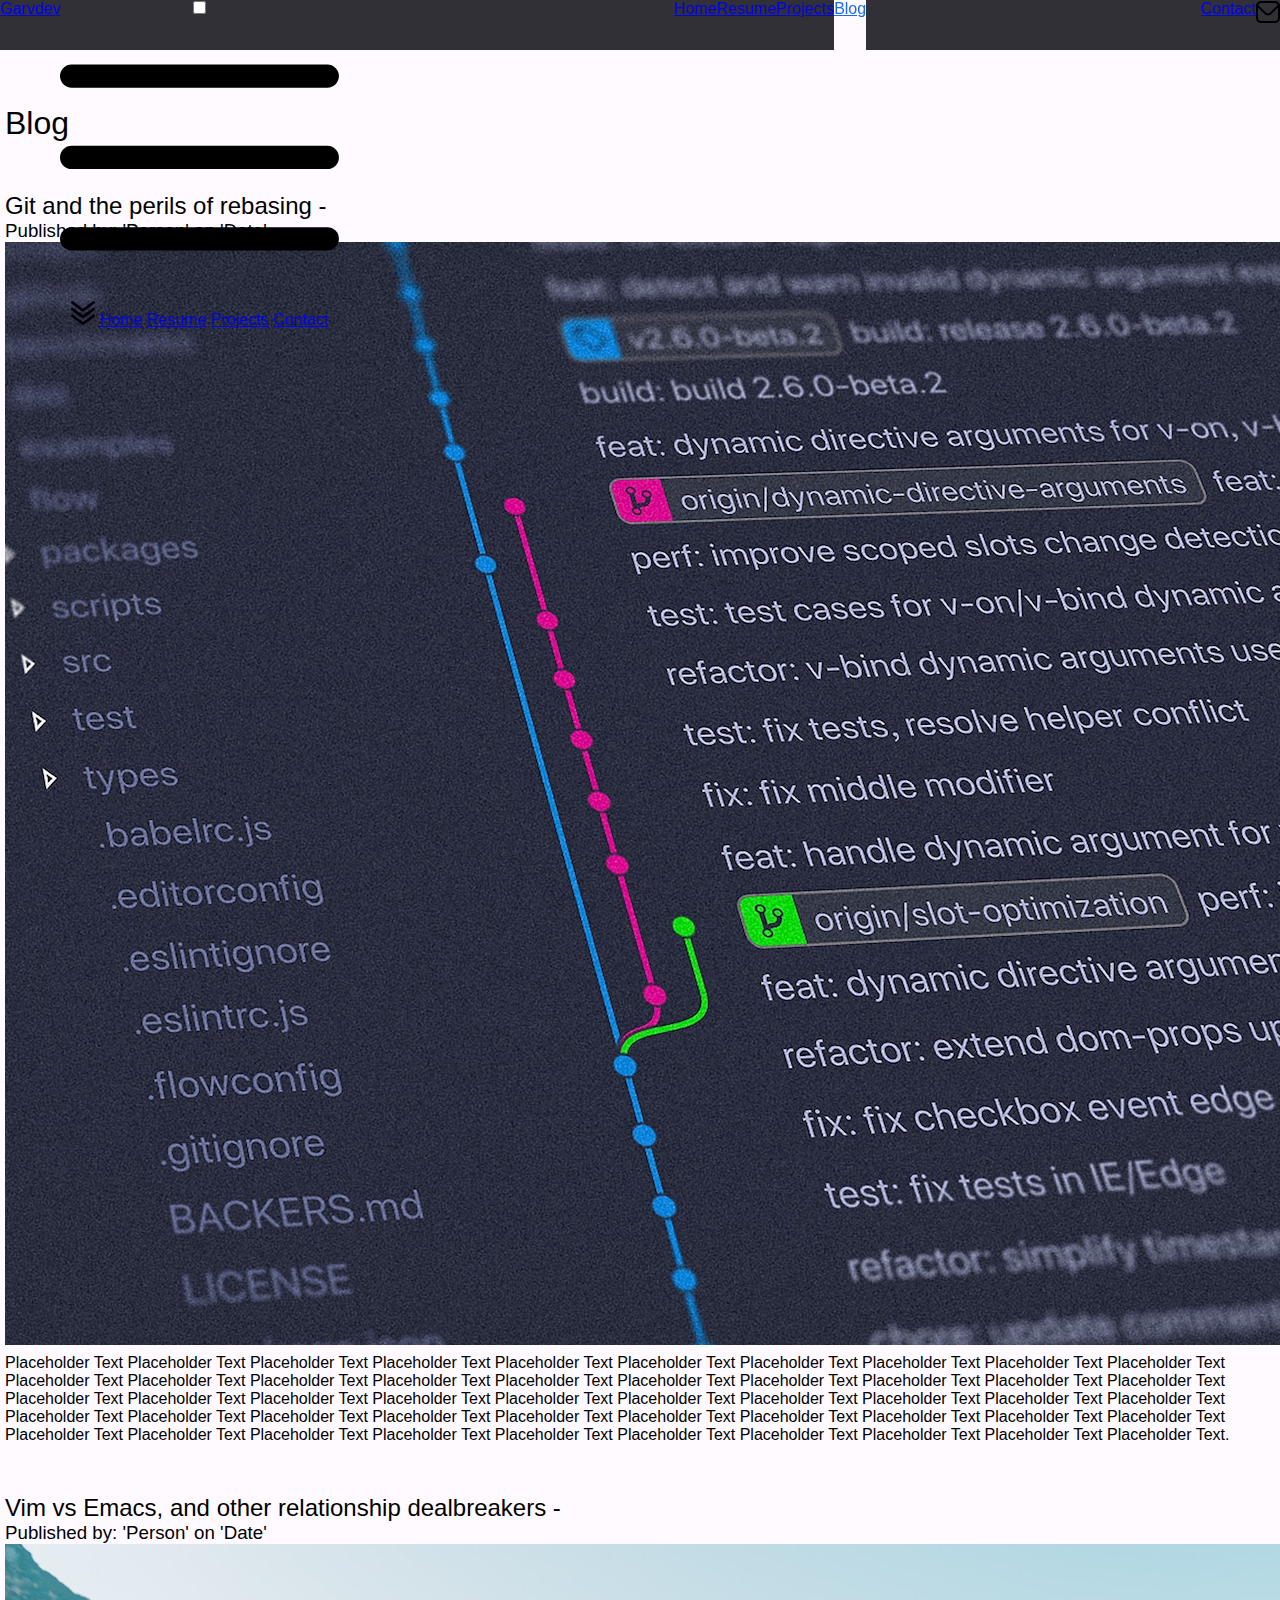
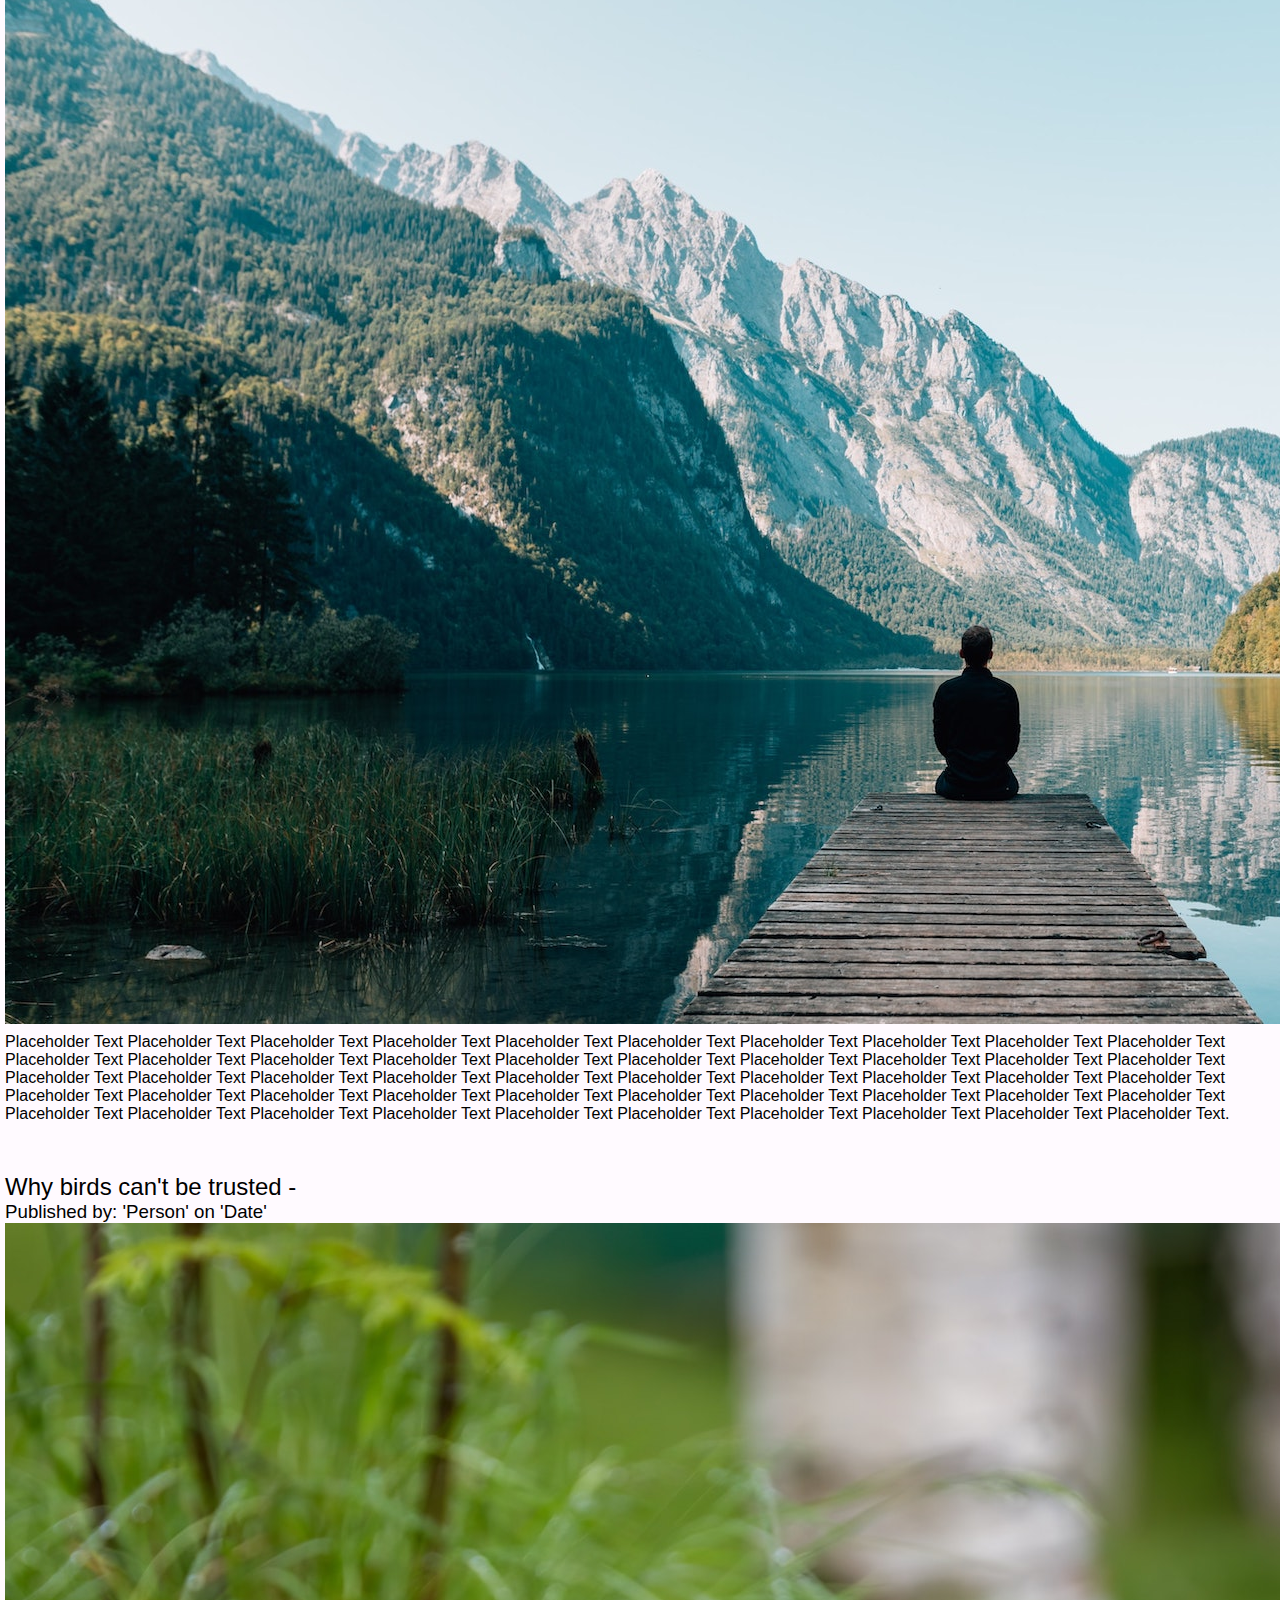
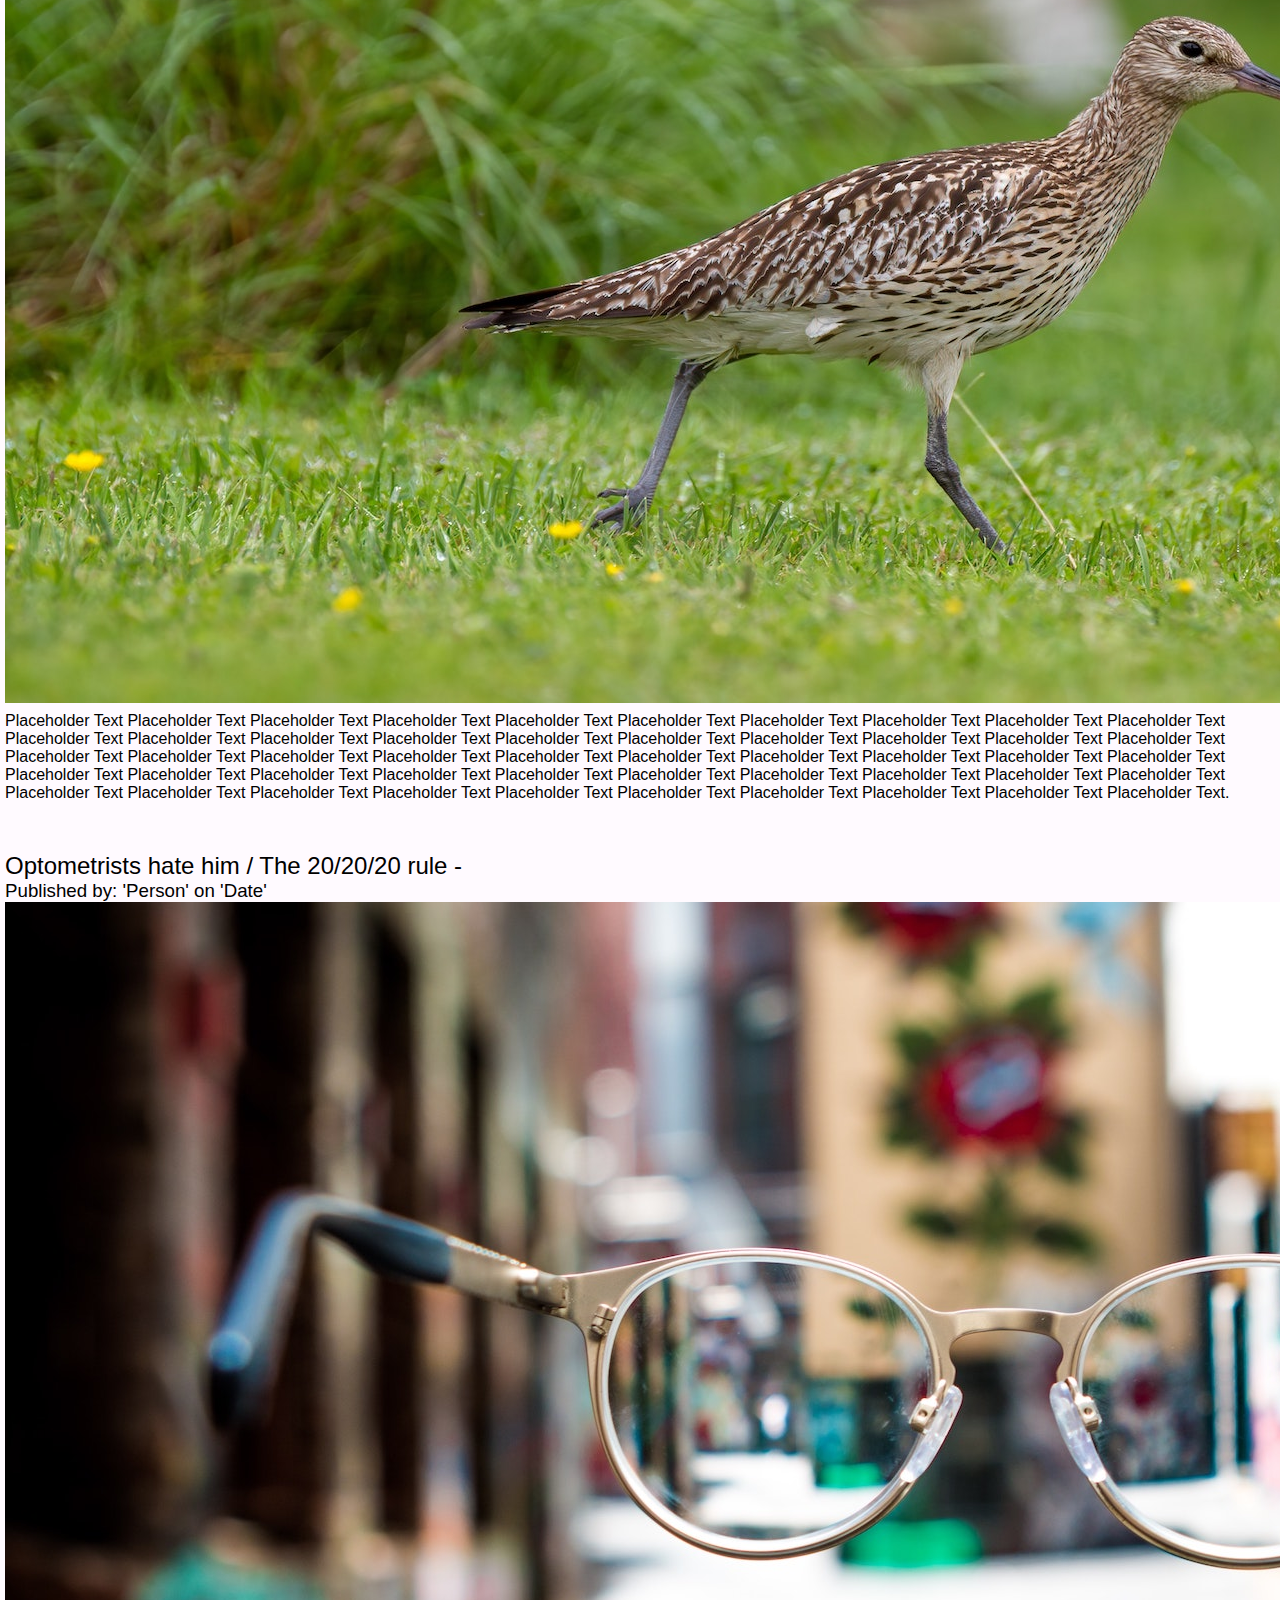
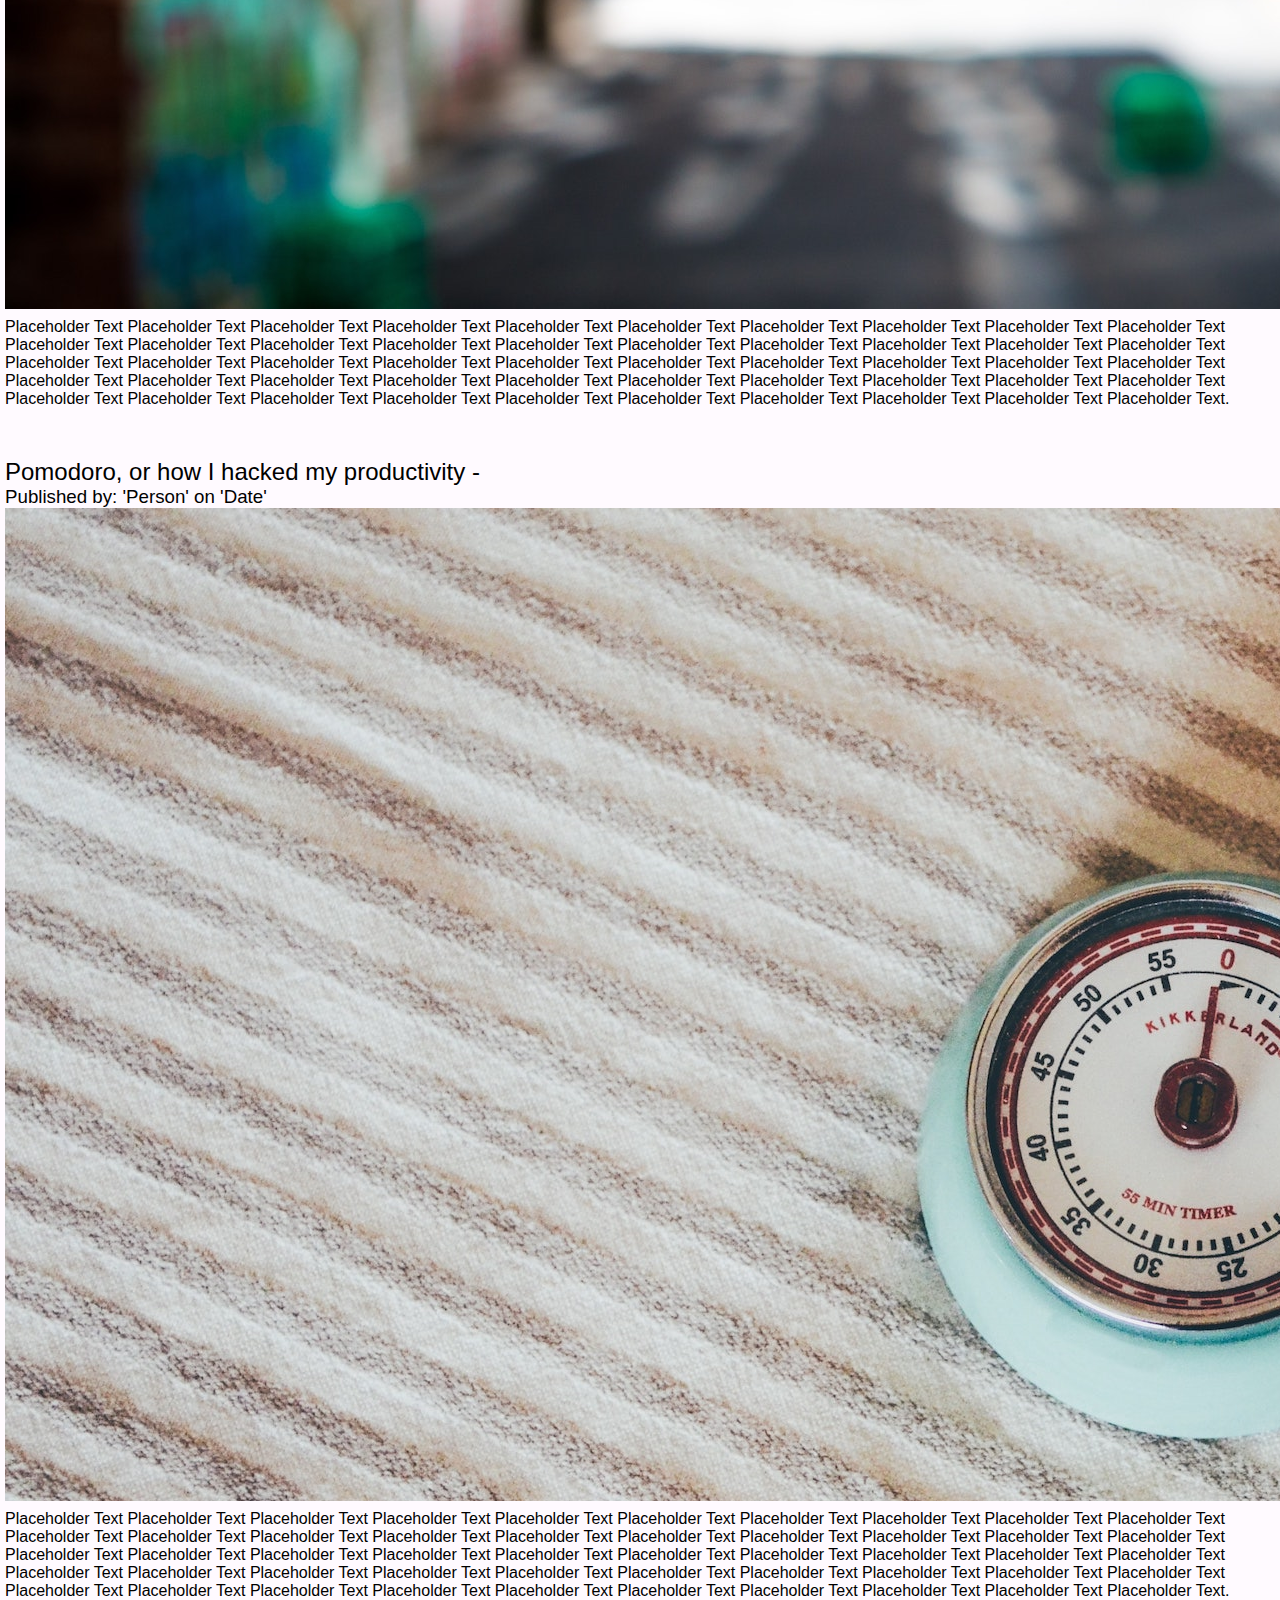
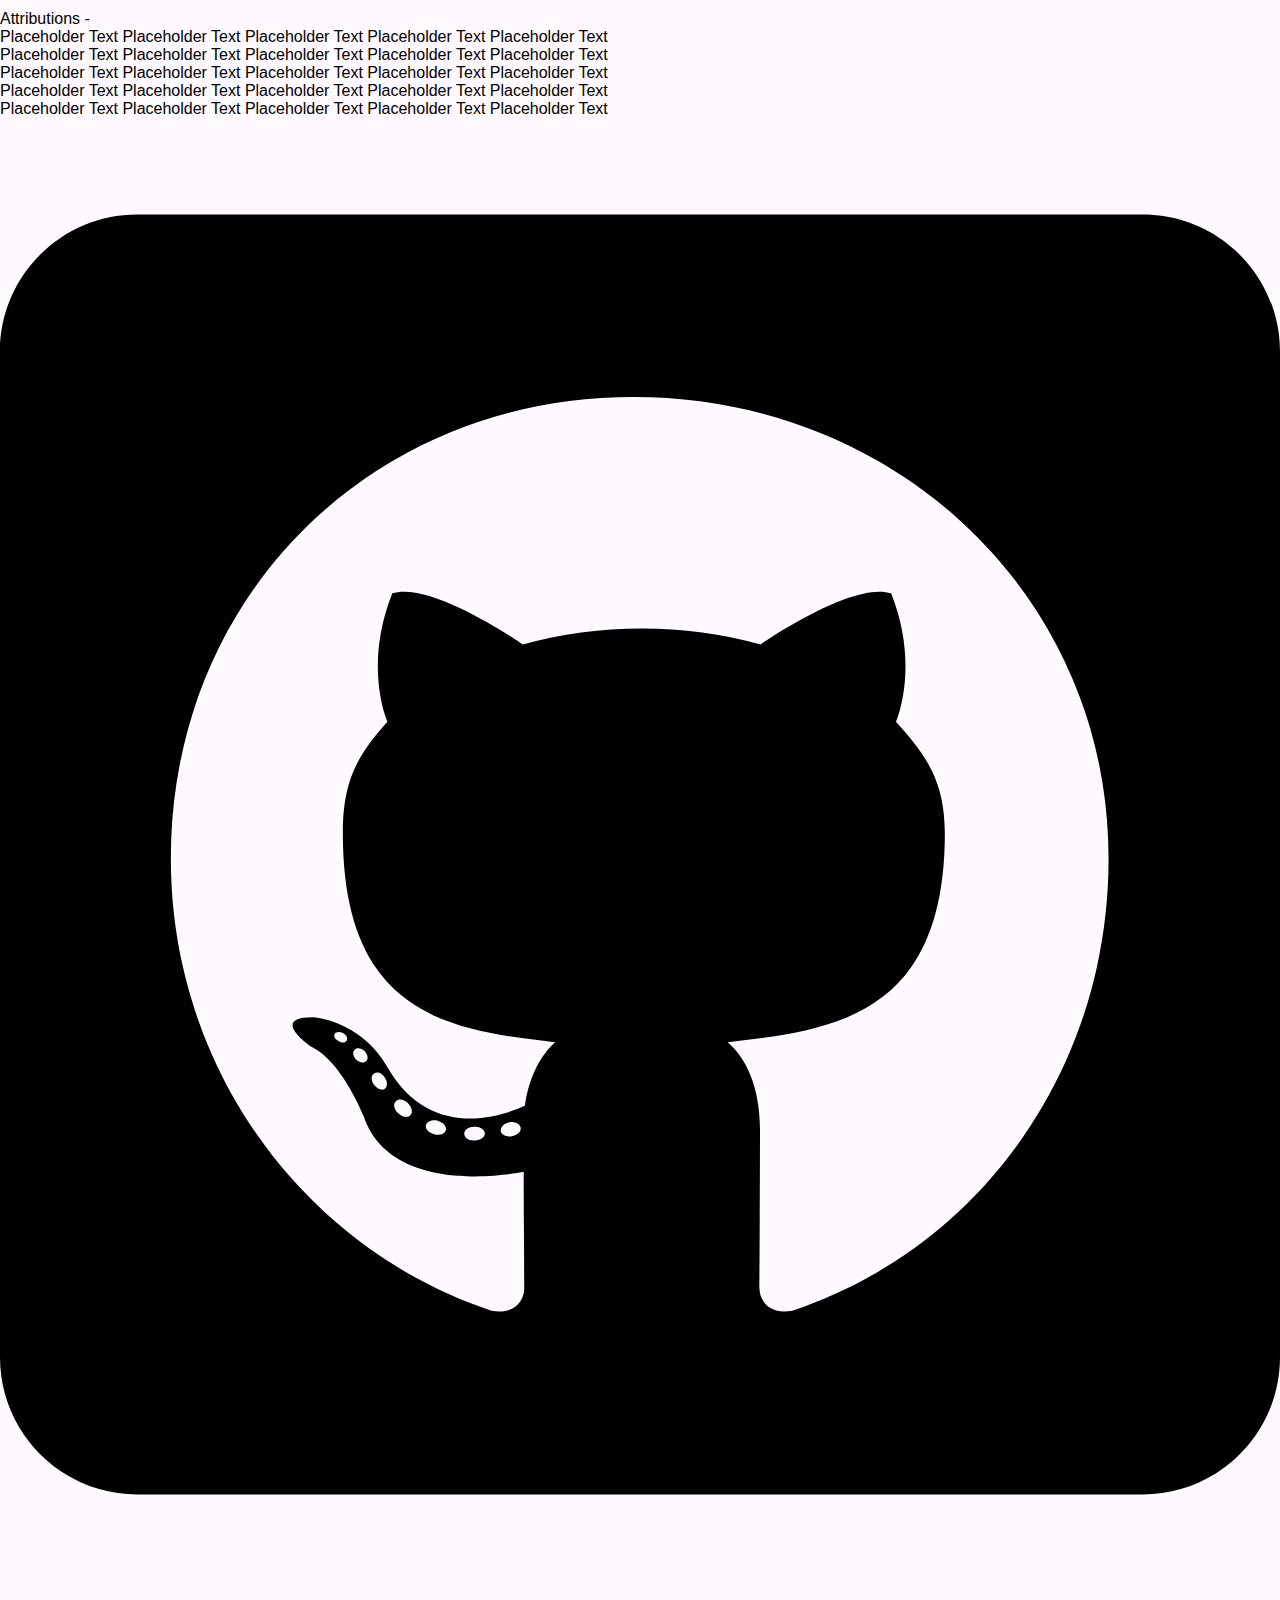
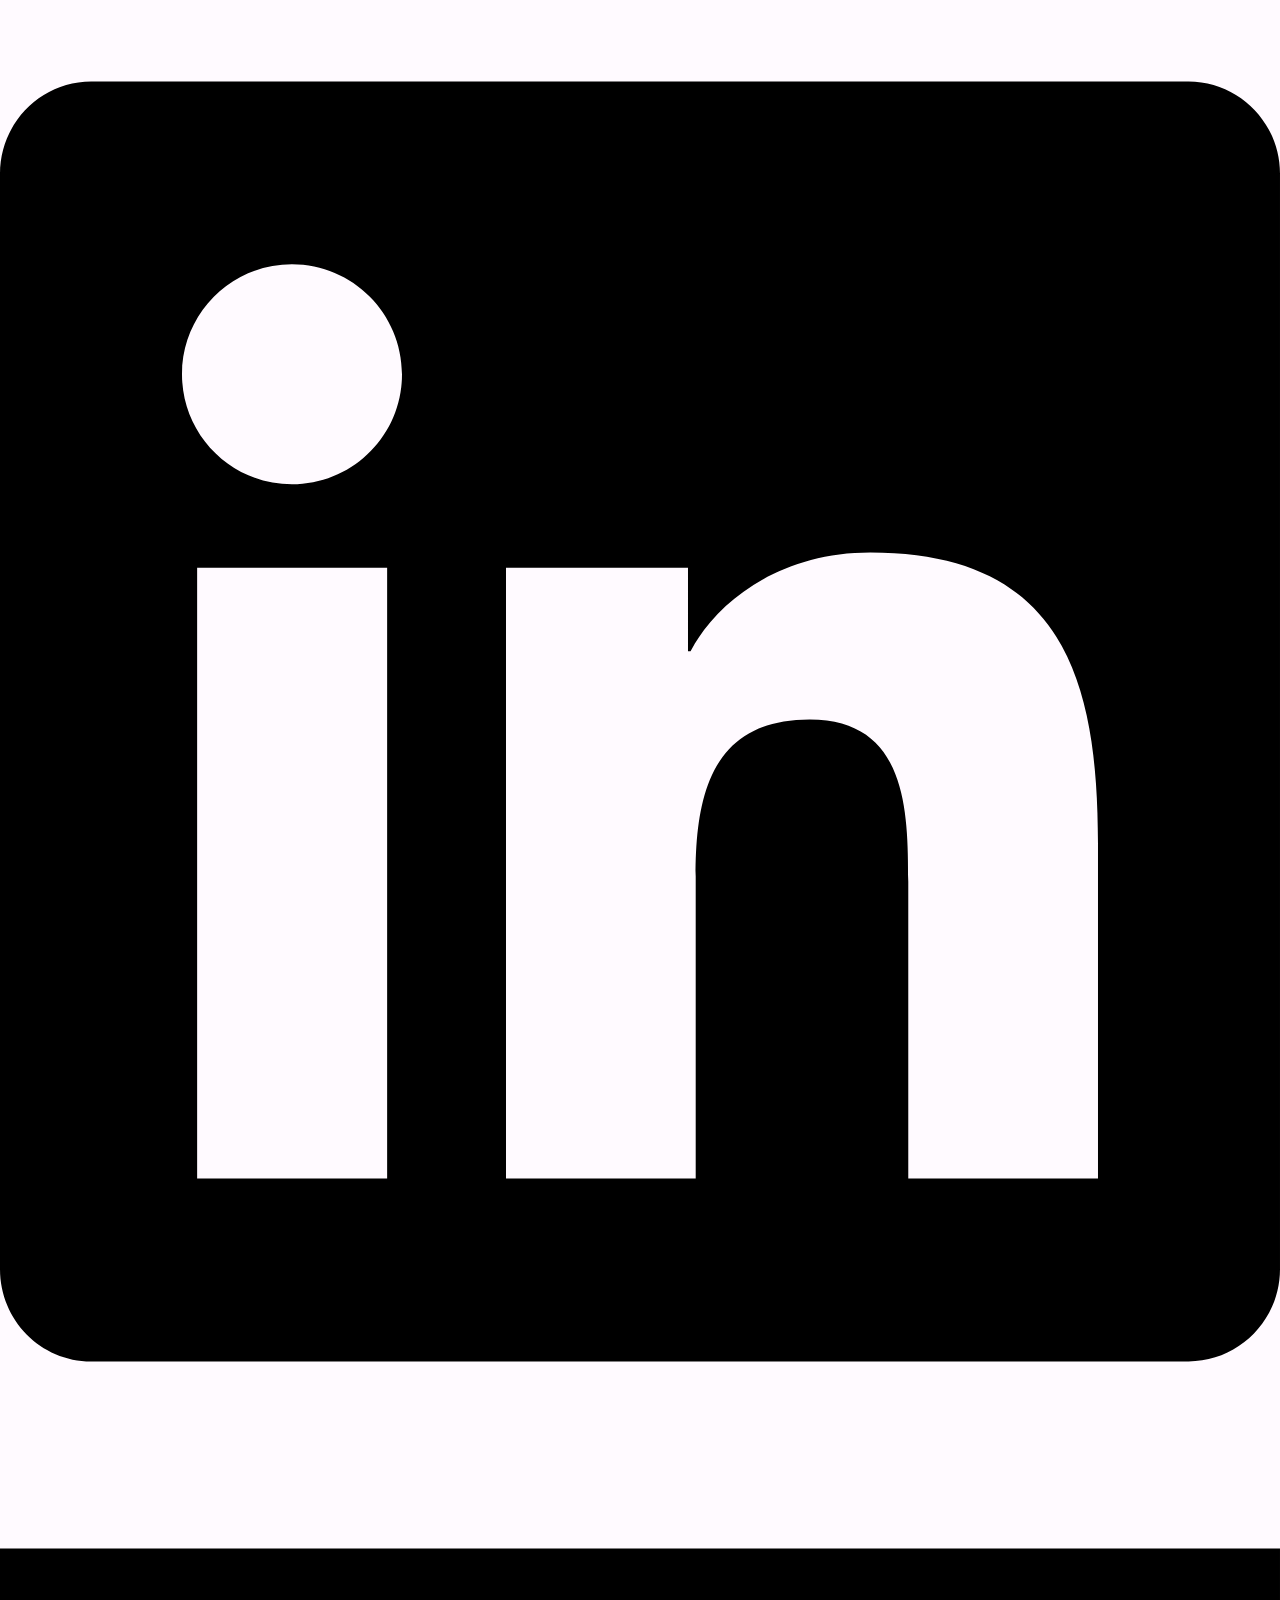
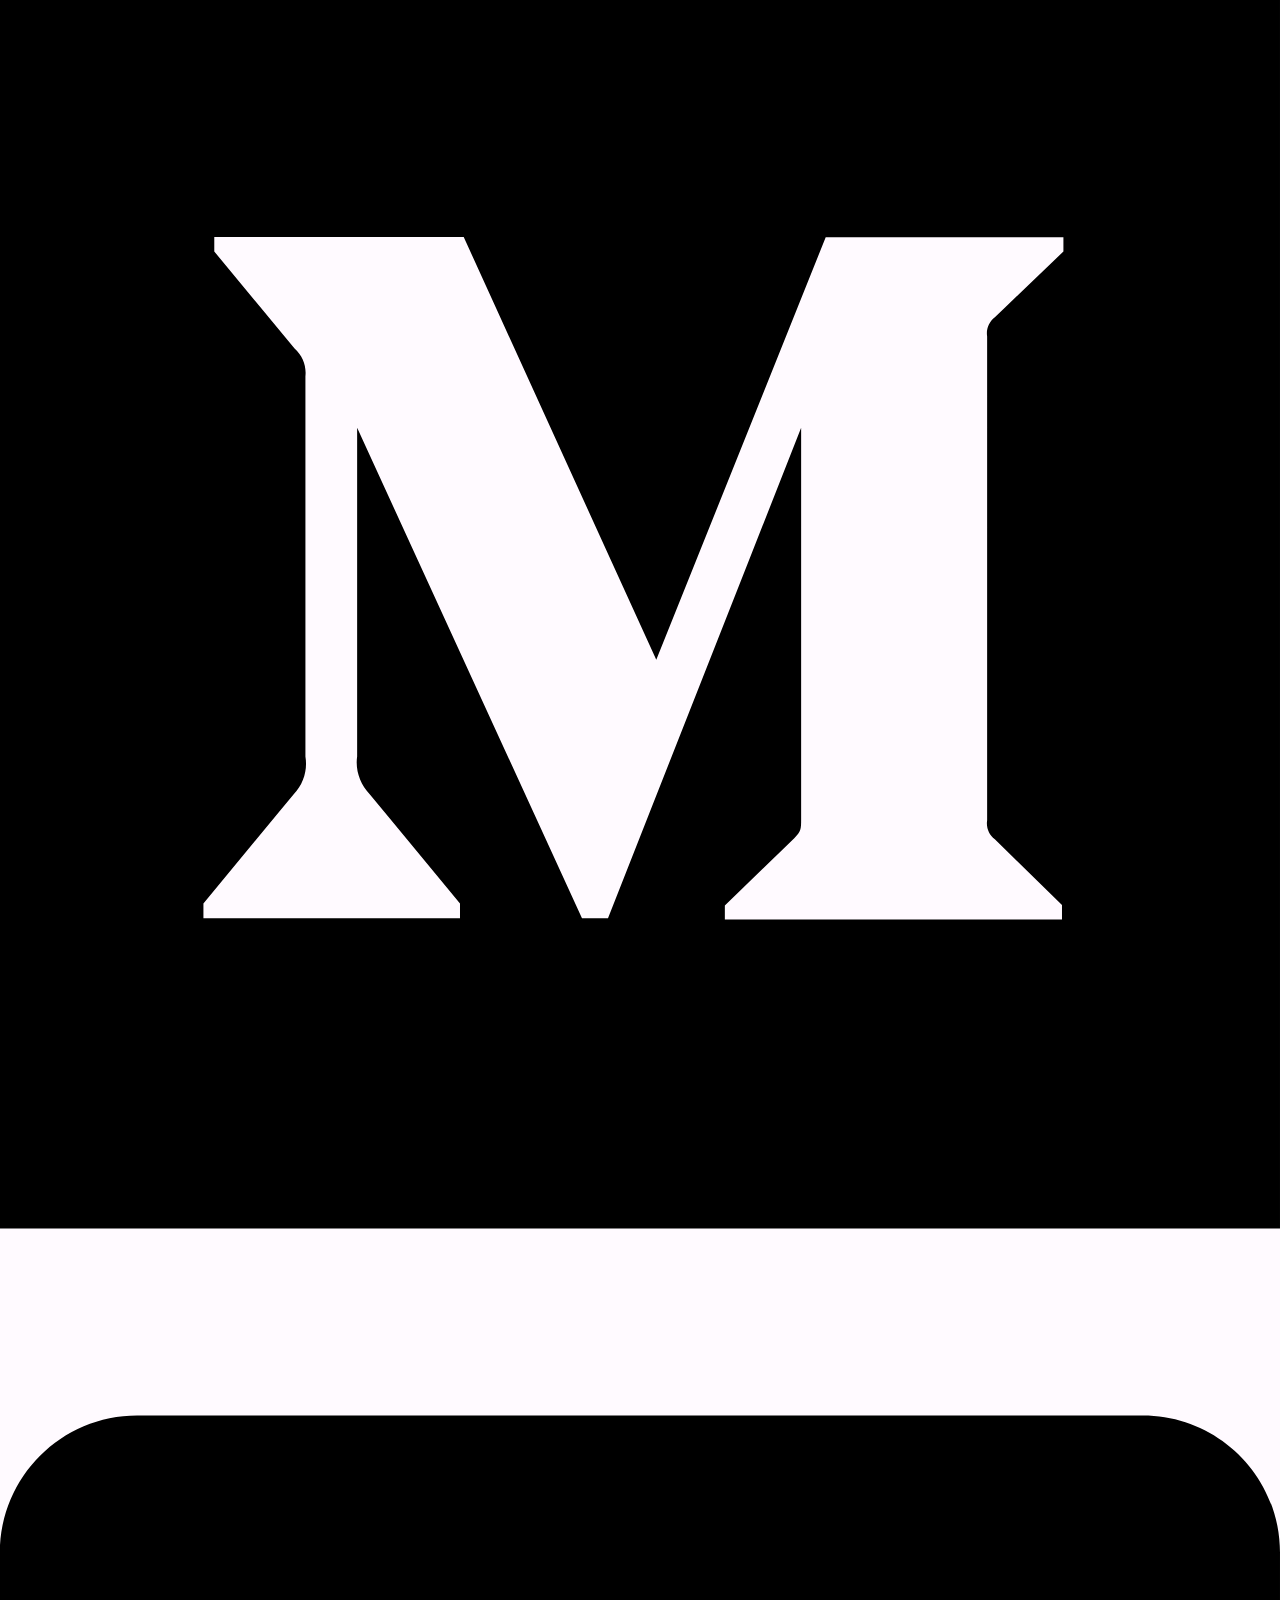
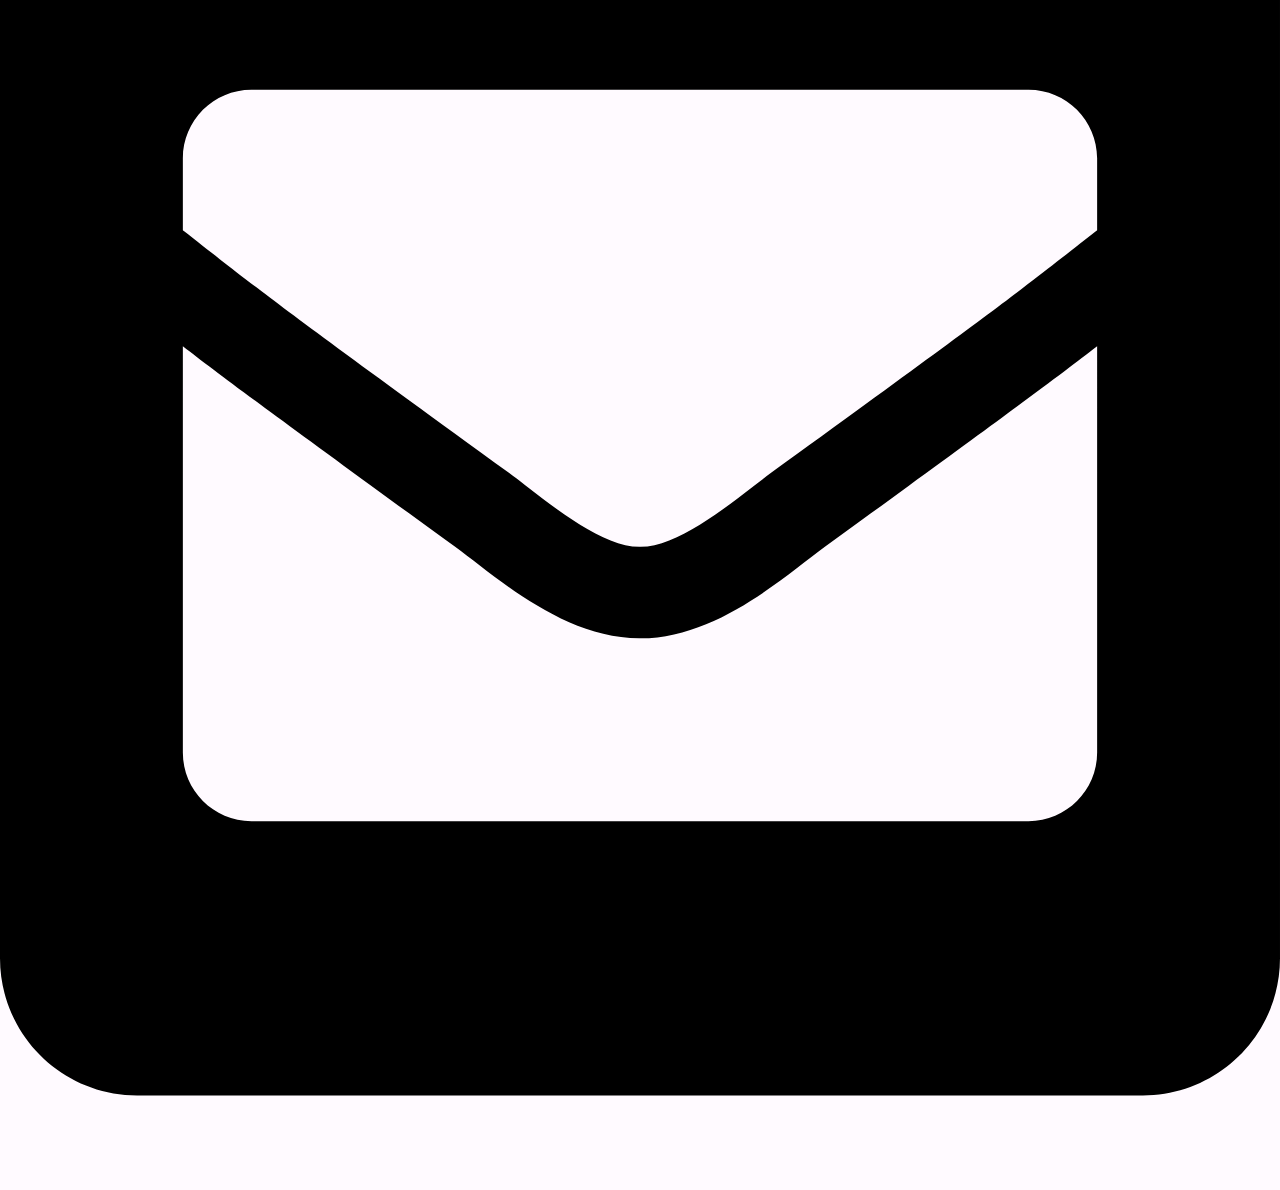
<file: blog.html>
<!DOCTYPE html>
<html lang="en">
<head>
    <meta charset="UTF-8">
    <meta http-equiv="X-UA-Compatible" content="IE=edge">
    <meta name="viewport" content="width=device-width, initial-scale=1.0">
    <title>Garvdev | Blog </title>
    <link href="style.css" type="text/css" rel="stylesheet">
</head>
<body id="blog">
    <header>
        <nav class="navbar">
            <a href="index.html" class="logo">Garvdev</a>
            <div class="dropdown hidden">
                <input type="checkbox" id="button-control" class="check"/>
                <label for="button-control" class="menu mobile">
                    <svg class="menu-icon" id="burger" viewBox="0 0 24 24"><rect y="11" width="24" height="2" rx="1"/><rect y="4" width="24" height="2" rx="1"/><rect y="18" width="24" height="2" rx="1"/></svg>
                    <svg class="menu-icon hidden" id="arrows" version="1.1" xmlns:xlink="http://www.w3.org/1999/xlink" preserveAspectRatio="xMidYMid meet" viewBox="0 0 24 24" width="24" height="24"><defs><path d="M12.8 10.37C13.87 9.57 22.39 3.2 23.45 2.4C24.05 1.97 24.18 1.14 23.74 0.55C23.31 -0.05 22.48 -0.18 21.88 0.25C21.87 0.26 21.86 0.27 21.85 0.28C21.19 0.77 17.91 3.22 12 7.64C6.09 3.22 2.81 0.77 2.15 0.28C1.57 -0.17 0.73 -0.06 0.28 0.52C-0.17 1.1 -0.06 1.93 0.52 2.38C0.53 2.39 0.54 2.4 0.55 2.4C1.61 3.2 10.13 9.57 11.2 10.37C11.42 10.53 11.67 10.62 11.94 10.63C12.25 10.64 12.55 10.55 12.8 10.37Z" id="a2pgiST2Y"></path><path d="M12.8 23.73C13.87 22.94 22.39 16.57 23.45 15.77C24.05 15.34 24.18 14.51 23.74 13.91C23.31 13.32 22.48 13.19 21.88 13.62C21.87 13.63 21.86 13.64 21.85 13.65C21.19 14.14 17.91 16.59 12 21.01C6.09 16.59 2.81 14.14 2.15 13.65C1.57 13.2 0.73 13.3 0.28 13.89C-0.17 14.47 -0.06 15.3 0.52 15.75C0.53 15.76 0.54 15.76 0.55 15.77C1.61 16.57 10.13 22.94 11.2 23.73C11.42 23.9 11.67 23.99 11.94 24C12.25 24.01 12.55 23.92 12.8 23.73Z" id="baoSXXC41f"></path><path d="M12.8 17.09C13.87 16.29 22.39 9.92 23.45 9.13C24.05 8.69 24.18 7.86 23.74 7.27C23.31 6.68 22.48 6.55 21.88 6.98C21.87 6.99 21.86 6.99 21.85 7C21.19 7.49 17.91 9.95 12 14.37C6.09 9.95 2.81 7.49 2.15 7C1.57 6.55 0.73 6.66 0.28 7.24C-0.17 7.82 -0.06 8.66 0.52 9.1C0.53 9.11 0.54 9.12 0.55 9.13C1.61 9.92 10.13 16.29 11.2 17.09C11.42 17.25 11.67 17.34 11.94 17.35C12.25 17.37 12.55 17.27 12.8 17.09Z" id="dJE6cQLvx"></path></defs><g><g><g><g><use xlink:href="#a2pgiST2Y" opacity="1" fill="#00000a" fill-opacity="1"></use><g><use xlink:href="#a2pgiST2Y" opacity="1" fill-opacity="0" stroke="#000000" stroke-width="10" stroke-opacity="0"></use></g></g><g><use xlink:href="#baoSXXC41f" opacity="1" fill="#00000a" fill-opacity="1"></use><g><use xlink:href="#baoSXXC41f" opacity="1" fill-opacity="0" stroke="#000000" stroke-width="10" stroke-opacity="0"></use></g></g><g><use xlink:href="#dJE6cQLvx" opacity="1" fill="#00000a" fill-opacity="1"></use><g><use xlink:href="#dJE6cQLvx" opacity="1" fill-opacity="0" stroke="#000000" stroke-width="10" stroke-opacity="0"></use></g></g></g></g></g></svg>
                </label>
                <a href="index.html" class="dropdown d-1 invisible">Home</a>
                <a href="resume.html" class="dropdown d-2 invisible">Resume</a>
                <a href="projects.html" class="dropdown d-3 invisible">Projects</a>
                <a href="contact.html" class="dropdown d-4 invisible">Contact</a>
            </div>
            <span class="buffer"></span>
            <a href="index.html" class="noncurrent-page highlight">Home</a>
            <a href="resume.html" class="noncurrent-page highlight">Resume</a>
            <a href="projects.html" class="noncurrent-page highlight">Projects</a>
            <a href="#blog" class="current-page highlight">Blog</a>
            <span class="buffer"></span>
            <a href="contact.html" class="contact highlight">Contact</a>
            <div class="mobile mail hidden">
                <a href="contact.html"><svg class="mail-icon" viewBox="0 0 24 24" height="24" width="24"><path d="M19,1H5A5.006,5.006,0,0,0,0,6V18a5.006,5.006,0,0,0,5,5H19a5.006,5.006,0,0,0,5-5V6A5.006,5.006,0,0,0,19,1ZM5,3H19a3,3,0,0,1,2.78,1.887l-7.658,7.659a3.007,3.007,0,0,1-4.244,0L2.22,4.887A3,3,0,0,1,5,3ZM19,21H5a3,3,0,0,1-3-3V7.5L8.464,13.96a5.007,5.007,0,0,0,7.072,0L22,7.5V18A3,3,0,0,1,19,21Z"/></svg></a>
            </div>
        </nav>
    </header>
    <main>
        <section class="row-flex flex-center">
            <h1>Blog</h1>
        </section>
        <section class="blog">
            <article class="col-flex flex-center">
                <div class="title">
                    <h2 class="text-left">Git and the perils of rebasing -</h2>
                    <h3 class="text-right">Published by: 'Person' on 'Date'</h3>
                </div>
                <img src="img/blog/git.jpg" alt="Git"/>
                <p>
                    Placeholder Text Placeholder Text Placeholder Text Placeholder Text Placeholder Text 
                    Placeholder Text Placeholder Text Placeholder Text Placeholder Text Placeholder Text 
                    Placeholder Text Placeholder Text Placeholder Text Placeholder Text Placeholder Text 
                    Placeholder Text Placeholder Text Placeholder Text Placeholder Text Placeholder Text 
                    Placeholder Text Placeholder Text Placeholder Text Placeholder Text Placeholder Text 
                    Placeholder Text Placeholder Text Placeholder Text Placeholder Text Placeholder Text 
                    Placeholder Text Placeholder Text Placeholder Text Placeholder Text Placeholder Text 
                    Placeholder Text Placeholder Text Placeholder Text Placeholder Text Placeholder Text 
                    Placeholder Text Placeholder Text Placeholder Text Placeholder Text Placeholder Text 
                    Placeholder Text Placeholder Text Placeholder Text Placeholder Text Placeholder Text.
                </p>
            </article>
        </section>
        <section class="blog">
            <article class="col-flex flex-center">
                <div class="title">
                    <h2 class="text-left">Vim vs Emacs, and other relationship dealbreakers -</h2>
                    <h3 class="text-right">Published by: 'Person' on 'Date'</h3>
                </div>
                <img src="img/blog/alone.jpg" alt="Alone"/>
                <p>
                    Placeholder Text Placeholder Text Placeholder Text Placeholder Text Placeholder Text 
                    Placeholder Text Placeholder Text Placeholder Text Placeholder Text Placeholder Text 
                    Placeholder Text Placeholder Text Placeholder Text Placeholder Text Placeholder Text 
                    Placeholder Text Placeholder Text Placeholder Text Placeholder Text Placeholder Text 
                    Placeholder Text Placeholder Text Placeholder Text Placeholder Text Placeholder Text 
                    Placeholder Text Placeholder Text Placeholder Text Placeholder Text Placeholder Text 
                    Placeholder Text Placeholder Text Placeholder Text Placeholder Text Placeholder Text 
                    Placeholder Text Placeholder Text Placeholder Text Placeholder Text Placeholder Text 
                    Placeholder Text Placeholder Text Placeholder Text Placeholder Text Placeholder Text 
                    Placeholder Text Placeholder Text Placeholder Text Placeholder Text Placeholder Text.
                </p>
            </article>
        </section>
        <section class="blog">
            <article class="col-flex flex-center">
                <div class="title">
                    <h2 class="text-left">Why birds can't be trusted -</h2>
                    <h3 class="text-right">Published by: 'Person' on 'Date'</h3>
                </div>
                <img src="img/blog/bird.jpg" alt="Bird"/>
                <p>
                    Placeholder Text Placeholder Text Placeholder Text Placeholder Text Placeholder Text 
                    Placeholder Text Placeholder Text Placeholder Text Placeholder Text Placeholder Text 
                    Placeholder Text Placeholder Text Placeholder Text Placeholder Text Placeholder Text 
                    Placeholder Text Placeholder Text Placeholder Text Placeholder Text Placeholder Text 
                    Placeholder Text Placeholder Text Placeholder Text Placeholder Text Placeholder Text 
                    Placeholder Text Placeholder Text Placeholder Text Placeholder Text Placeholder Text 
                    Placeholder Text Placeholder Text Placeholder Text Placeholder Text Placeholder Text 
                    Placeholder Text Placeholder Text Placeholder Text Placeholder Text Placeholder Text 
                    Placeholder Text Placeholder Text Placeholder Text Placeholder Text Placeholder Text 
                    Placeholder Text Placeholder Text Placeholder Text Placeholder Text Placeholder Text.
                </p>
            </article>
        </section>
        <section class="blog">
            <article class="col-flex flex-center">
                <div class="title">
                    <h2 class="text-left">Optometrists hate him / The 20/20/20 rule -</h2>
                    <h3 class="text-right">Published by: 'Person' on 'Date'</h3>
                </div>
                <img src="img/blog/glasses.jpg" alt="Glasses"/>
                <p>
                    Placeholder Text Placeholder Text Placeholder Text Placeholder Text Placeholder Text 
                    Placeholder Text Placeholder Text Placeholder Text Placeholder Text Placeholder Text 
                    Placeholder Text Placeholder Text Placeholder Text Placeholder Text Placeholder Text 
                    Placeholder Text Placeholder Text Placeholder Text Placeholder Text Placeholder Text 
                    Placeholder Text Placeholder Text Placeholder Text Placeholder Text Placeholder Text 
                    Placeholder Text Placeholder Text Placeholder Text Placeholder Text Placeholder Text 
                    Placeholder Text Placeholder Text Placeholder Text Placeholder Text Placeholder Text 
                    Placeholder Text Placeholder Text Placeholder Text Placeholder Text Placeholder Text 
                    Placeholder Text Placeholder Text Placeholder Text Placeholder Text Placeholder Text 
                    Placeholder Text Placeholder Text Placeholder Text Placeholder Text Placeholder Text.
                </p>
            </article>
        </section>
        <section class="blog">
            <article class="col-flex flex-center">
                <div class="title">
                    <h2 class="text-left">Pomodoro, or how I hacked my productivity -</h2>
                    <h3 class="text-right">Published by: 'Person' on 'Date'</h3>
                </div>
                <img src="img/blog/timer.jpg" alt="Timer"/>
                <p>
                    Placeholder Text Placeholder Text Placeholder Text Placeholder Text Placeholder Text 
                    Placeholder Text Placeholder Text Placeholder Text Placeholder Text Placeholder Text 
                    Placeholder Text Placeholder Text Placeholder Text Placeholder Text Placeholder Text 
                    Placeholder Text Placeholder Text Placeholder Text Placeholder Text Placeholder Text 
                    Placeholder Text Placeholder Text Placeholder Text Placeholder Text Placeholder Text 
                    Placeholder Text Placeholder Text Placeholder Text Placeholder Text Placeholder Text 
                    Placeholder Text Placeholder Text Placeholder Text Placeholder Text Placeholder Text 
                    Placeholder Text Placeholder Text Placeholder Text Placeholder Text Placeholder Text 
                    Placeholder Text Placeholder Text Placeholder Text Placeholder Text Placeholder Text 
                    Placeholder Text Placeholder Text Placeholder Text Placeholder Text Placeholder Text.
                </p>
            </article>
        </section>
    </main>
    <footer>
        <p class="attributions">
            Attributions - <br>
            Placeholder Text Placeholder Text Placeholder Text Placeholder Text Placeholder Text<br>
            Placeholder Text Placeholder Text Placeholder Text Placeholder Text Placeholder Text<br>
            Placeholder Text Placeholder Text Placeholder Text Placeholder Text Placeholder Text<br>
            Placeholder Text Placeholder Text Placeholder Text Placeholder Text Placeholder Text<br>
            Placeholder Text Placeholder Text Placeholder Text Placeholder Text Placeholder Text<br>
        </p>
        <div class="external-links">
            <a href="https://github.com/garvdev/" target="_blank">
                <svg class = "svg" viewBox="0 0 448 512"><path d="M400 32H48C21.5 32 0 53.5 0 80v352c0 26.5 21.5 48 48 48h352c26.5 0 48-21.5 48-48V80c0-26.5-21.5-48-48-48zM277.3 415.7c-8.4 1.5-11.5-3.7-11.5-8 0-5.4.2-33 .2-55.3 0-15.6-5.2-25.5-11.3-30.7 37-4.1 76-9.2 76-73.1 0-18.2-6.5-27.3-17.1-39 1.7-4.3 7.4-22-1.7-45-13.9-4.3-45.7 17.9-45.7 17.9-13.2-3.7-27.5-5.6-41.6-5.6-14.1 0-28.4 1.9-41.6 5.6 0 0-31.8-22.2-45.7-17.9-9.1 22.9-3.5 40.6-1.7 45-10.6 11.7-15.6 20.8-15.6 39 0 63.6 37.3 69 74.3 73.1-4.8 4.3-9.1 11.7-10.6 22.3-9.5 4.3-33.8 11.7-48.3-13.9-9.1-15.8-25.5-17.1-25.5-17.1-16.2-.2-1.1 10.2-1.1 10.2 10.8 5 18.4 24.2 18.4 24.2 9.7 29.7 56.1 19.7 56.1 19.7 0 13.9.2 36.5.2 40.6 0 4.3-3 9.5-11.5 8-66-22.1-112.2-84.9-112.2-158.3 0-91.8 70.2-161.5 162-161.5S388 165.6 388 257.4c.1 73.4-44.7 136.3-110.7 158.3zm-98.1-61.1c-1.9.4-3.7-.4-3.9-1.7-.2-1.5 1.1-2.8 3-3.2 1.9-.2 3.7.6 3.9 1.9.3 1.3-1 2.6-3 3zm-9.5-.9c0 1.3-1.5 2.4-3.5 2.4-2.2.2-3.7-.9-3.7-2.4 0-1.3 1.5-2.4 3.5-2.4 1.9-.2 3.7.9 3.7 2.4zm-13.7-1.1c-.4 1.3-2.4 1.9-4.1 1.3-1.9-.4-3.2-1.9-2.8-3.2.4-1.3 2.4-1.9 4.1-1.5 2 .6 3.3 2.1 2.8 3.4zm-12.3-5.4c-.9 1.1-2.8.9-4.3-.6-1.5-1.3-1.9-3.2-.9-4.1.9-1.1 2.8-.9 4.3.6 1.3 1.3 1.8 3.3.9 4.1zm-9.1-9.1c-.9.6-2.6 0-3.7-1.5s-1.1-3.2 0-3.9c1.1-.9 2.8-.2 3.7 1.3 1.1 1.5 1.1 3.3 0 4.1zm-6.5-9.7c-.9.9-2.4.4-3.5-.6-1.1-1.3-1.3-2.8-.4-3.5.9-.9 2.4-.4 3.5.6 1.1 1.3 1.3 2.8.4 3.5zm-6.7-7.4c-.4.9-1.7 1.1-2.8.4-1.3-.6-1.9-1.7-1.5-2.6.4-.6 1.5-.9 2.8-.4 1.3.7 1.9 1.8 1.5 2.6z"/></svg>
            </a>
            <a href="https://linkedin.com" target="_blank">
                <svg class = "svg" viewBox="0 0 448 512"><path d="M416 32H31.9C14.3 32 0 46.5 0 64.3v383.4C0 465.5 14.3 480 31.9 480H416c17.6 0 32-14.5 32-32.3V64.3c0-17.8-14.4-32.3-32-32.3zM135.4 416H69V202.2h66.5V416zm-33.2-243c-21.3 0-38.5-17.3-38.5-38.5S80.9 96 102.2 96c21.2 0 38.5 17.3 38.5 38.5 0 21.3-17.2 38.5-38.5 38.5zm282.1 243h-66.4V312c0-24.8-.5-56.7-34.5-56.7-34.6 0-39.9 27-39.9 54.9V416h-66.4V202.2h63.7v29.2h.9c8.9-16.8 30.6-34.5 62.9-34.5 67.2 0 79.7 44.3 79.7 101.9V416z"/></svg>
            </a>
            <a href="https://medium.com/@garvdev" target="_blank">
                <svg class = "svg" viewBox="0 0 448 512"><path d="M0 32v448h448V32H0zm372.2 106.1l-24 23c-2.1 1.6-3.1 4.2-2.7 6.7v169.3c-.4 2.6.6 5.2 2.7 6.7l23.5 23v5.1h-118V367l24.3-23.6c2.4-2.4 2.4-3.1 2.4-6.7V199.8l-67.6 171.6h-9.1L125 199.8v115c-.7 4.8 1 9.7 4.4 13.2l31.6 38.3v5.1H71.2v-5.1l31.6-38.3c3.4-3.5 4.9-8.4 4.1-13.2v-133c.4-3.7-1-7.3-3.8-9.8L75 138.1V133h87.3l67.4 148L289 133.1h83.2v5z"/></svg>
            </a>
            <a href="mailto:garvey@garvdev.com" target="_blank">
                <svg class = "svg" viewBox="0 0 448 512"><path d="M400 32H48C21.49 32 0 53.49 0 80v352c0 26.51 21.49 48 48 48h352c26.51 0 48-21.49 48-48V80c0-26.51-21.49-48-48-48zM178.117 262.104C87.429 196.287 88.353 196.121 64 177.167V152c0-13.255 10.745-24 24-24h272c13.255 0 24 10.745 24 24v25.167c-24.371 18.969-23.434 19.124-114.117 84.938-10.5 7.655-31.392 26.12-45.883 25.894-14.503.218-35.367-18.227-45.883-25.895zM384 217.775V360c0 13.255-10.745 24-24 24H88c-13.255 0-24-10.745-24-24V217.775c13.958 10.794 33.329 25.236 95.303 70.214 14.162 10.341 37.975 32.145 64.694 32.01 26.887.134 51.037-22.041 64.72-32.025 61.958-44.965 81.325-59.406 95.283-70.199z"/></svg>
            </a>                
        </div>
    </footer>
</body>
</html>
</file>
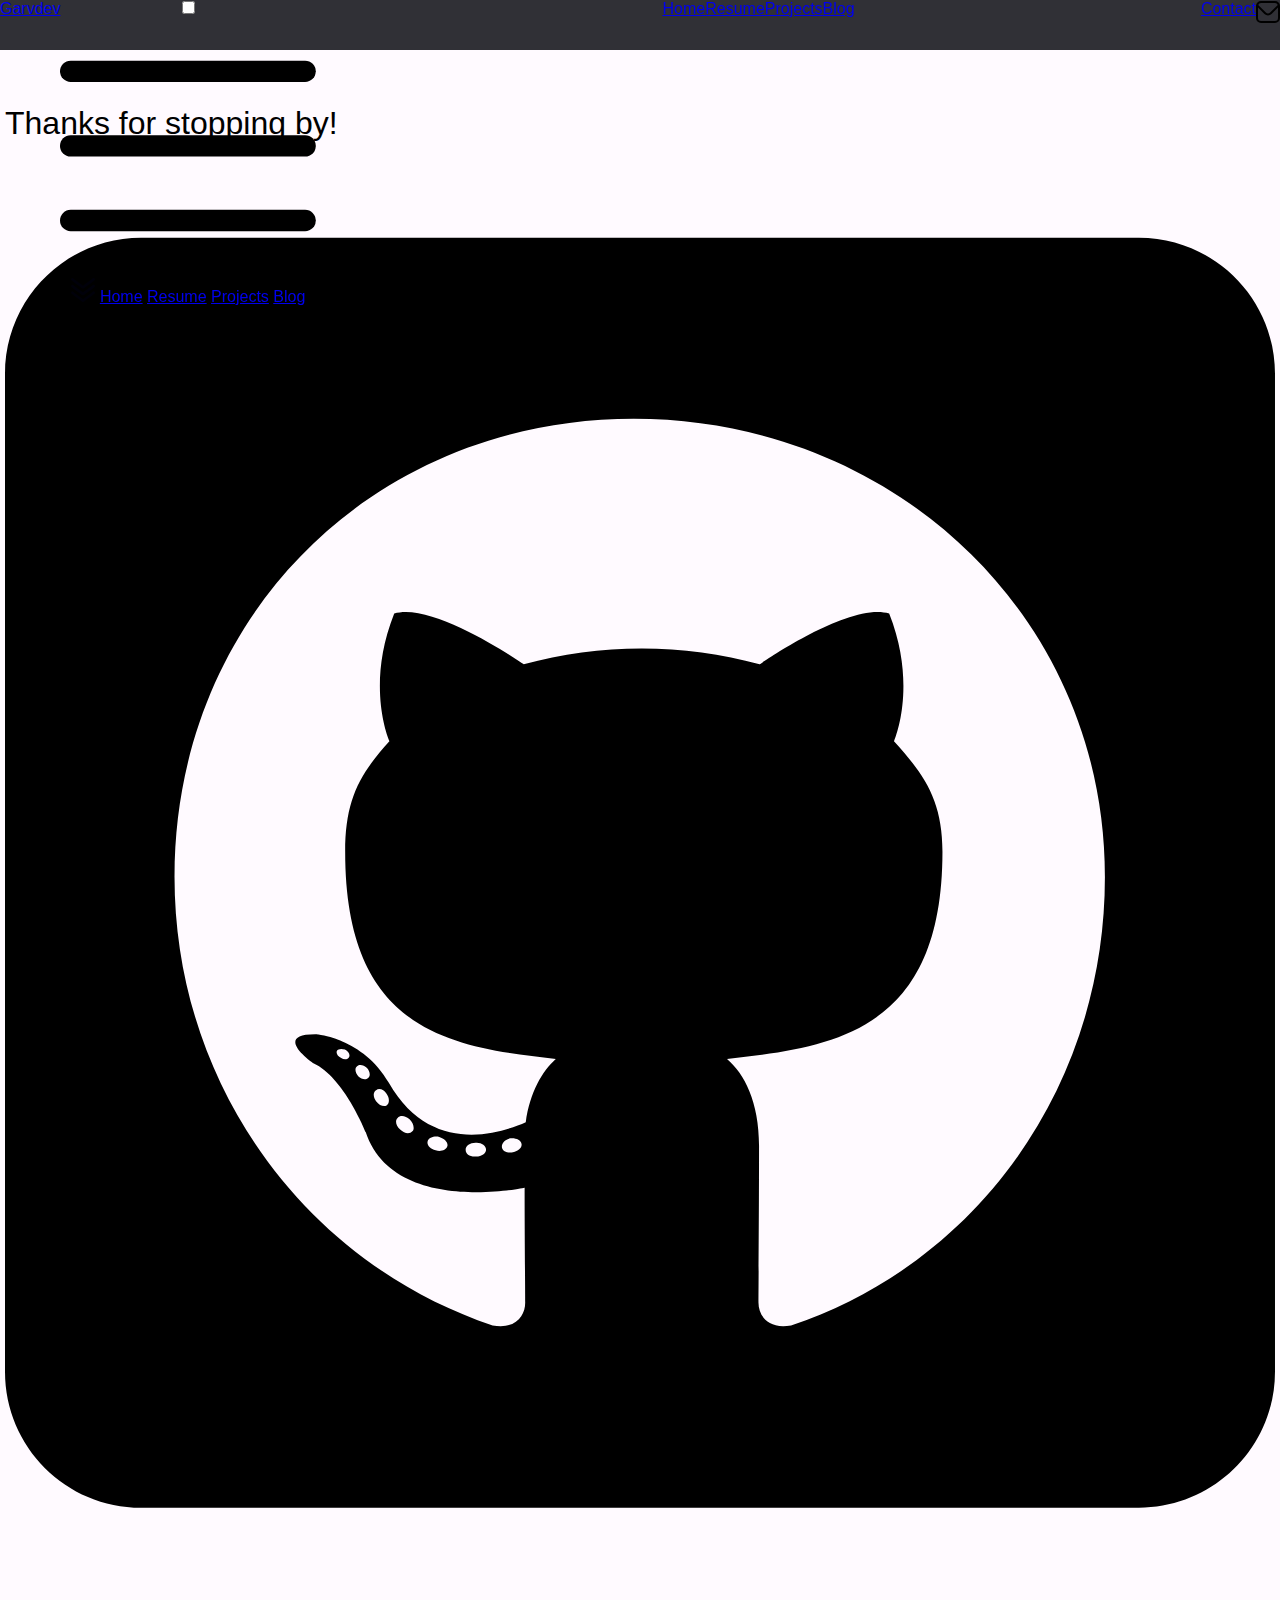
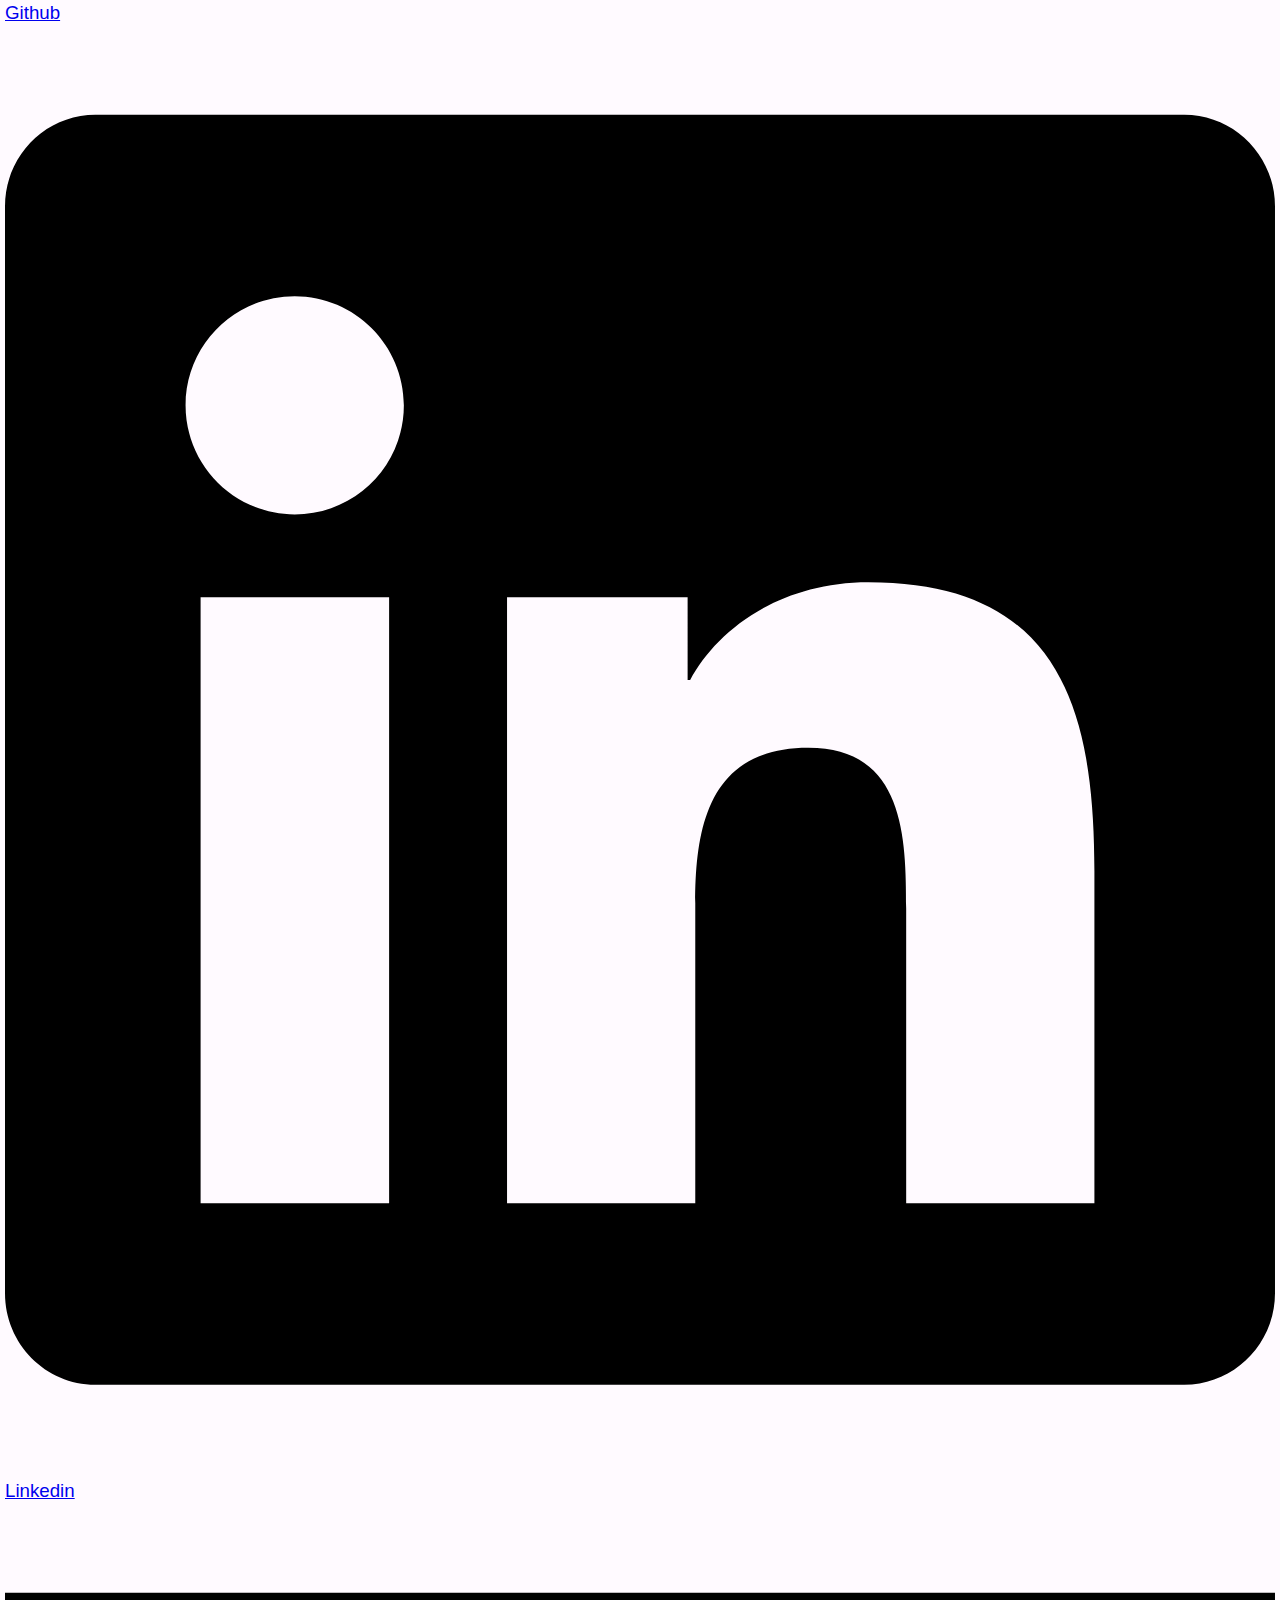
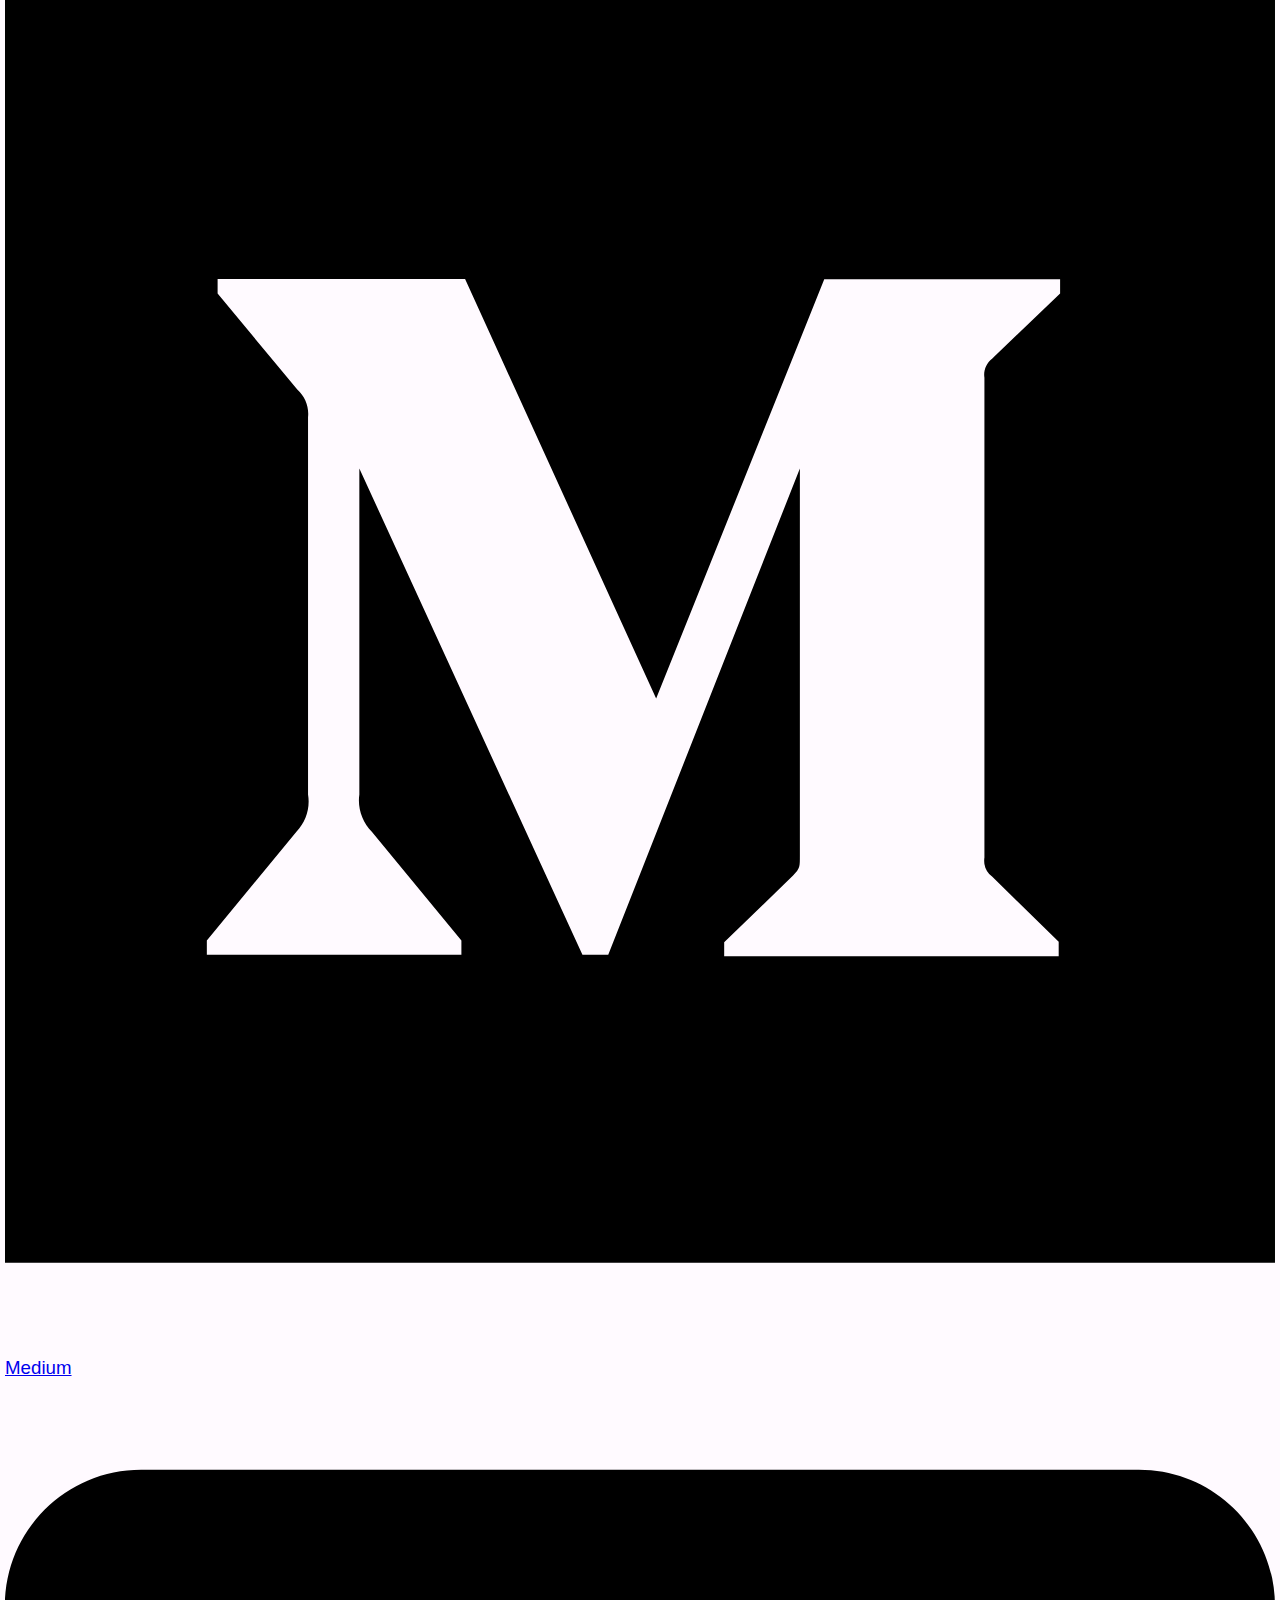
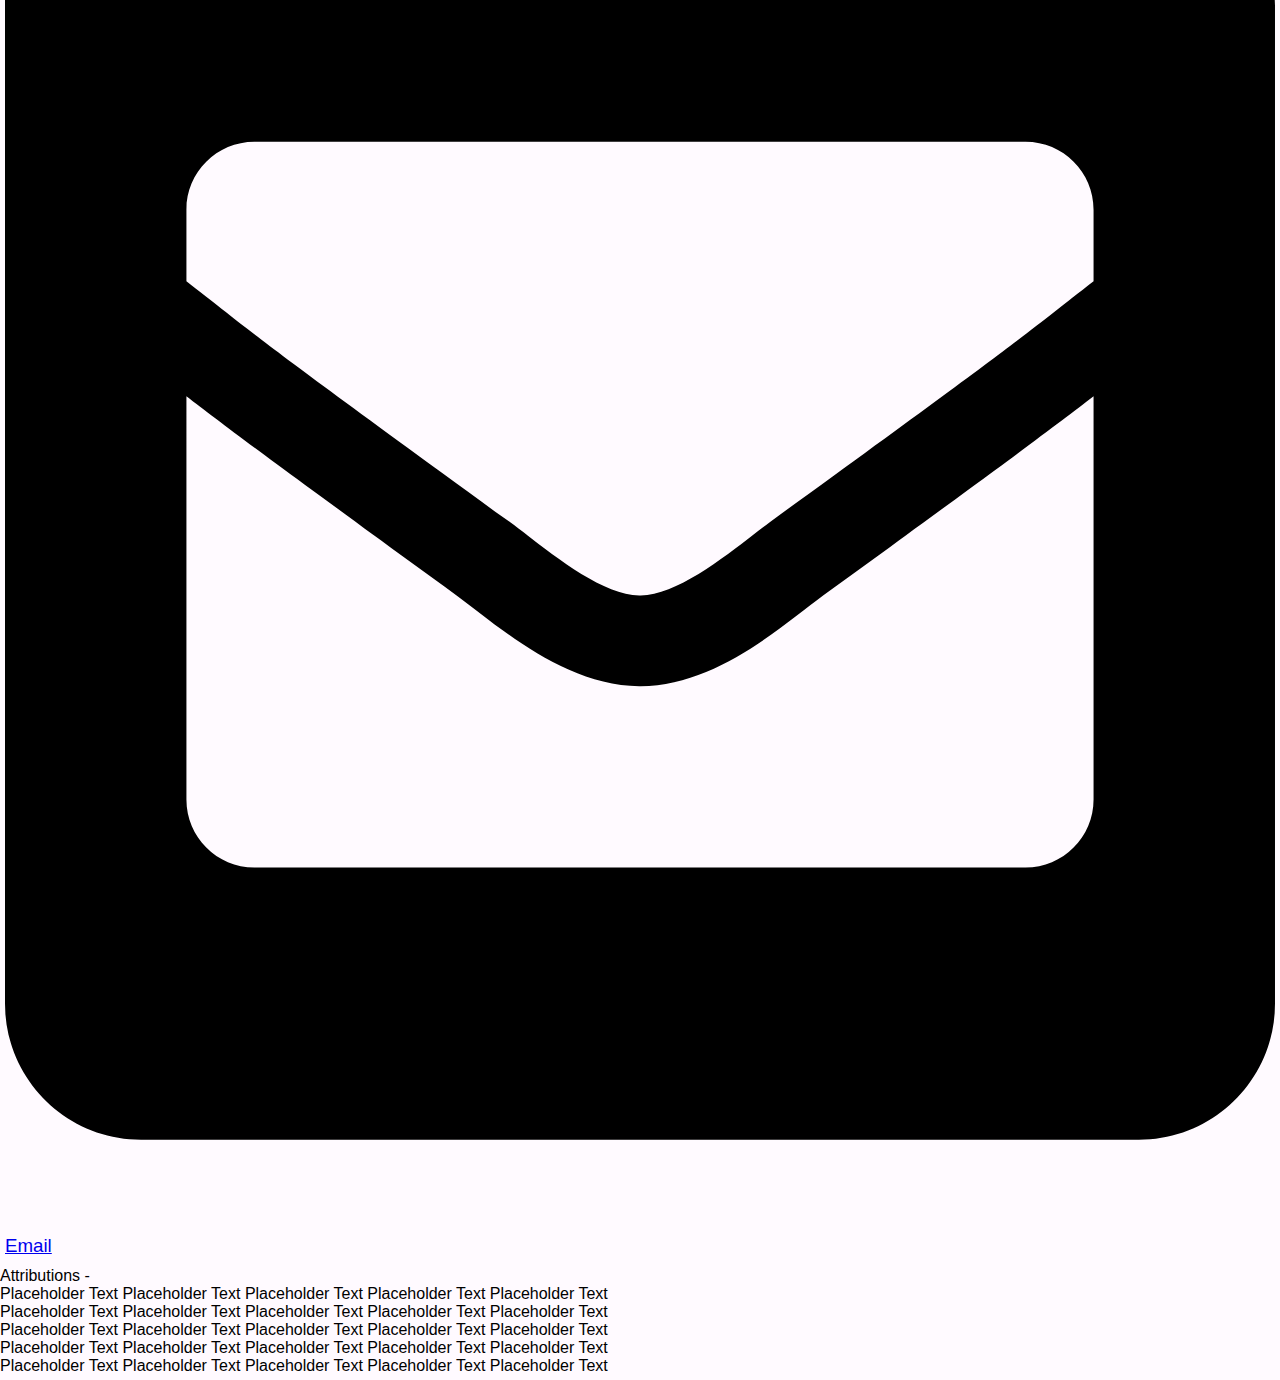
<file: contact.html>
<!DOCTYPE html>
<html lang="en">
<head>
    <meta charset="UTF-8">
    <meta http-equiv="X-UA-Compatible" content="IE=edge">
    <meta name="viewport" content="width=device-width, initial-scale=1.0">
    <title>Garvdev | Contact</title>
    <link href="style.css" type="text/css" rel="stylesheet">
</head>
<body id="contact">
    <header>
        <nav class="navbar">
            <a href="index.html" class="logo">Garvdev</a>
            <div class="dropdown hidden">
                <input type="checkbox" id="button-control" class="check"/>
                <label for="button-control" class="menu mobile">
                    <svg class="menu-icon" id="burger" viewBox="0 0 24 24"><rect y="11" width="24" height="2" rx="1"/><rect y="4" width="24" height="2" rx="1"/><rect y="18" width="24" height="2" rx="1"/></svg>
                    <svg class="menu-icon hidden" id="arrows" version="1.1" xmlns:xlink="http://www.w3.org/1999/xlink" preserveAspectRatio="xMidYMid meet" viewBox="0 0 24 24" width="24" height="24"><defs><path d="M12.8 10.37C13.87 9.57 22.39 3.2 23.45 2.4C24.05 1.97 24.18 1.14 23.74 0.55C23.31 -0.05 22.48 -0.18 21.88 0.25C21.87 0.26 21.86 0.27 21.85 0.28C21.19 0.77 17.91 3.22 12 7.64C6.09 3.22 2.81 0.77 2.15 0.28C1.57 -0.17 0.73 -0.06 0.28 0.52C-0.17 1.1 -0.06 1.93 0.52 2.38C0.53 2.39 0.54 2.4 0.55 2.4C1.61 3.2 10.13 9.57 11.2 10.37C11.42 10.53 11.67 10.62 11.94 10.63C12.25 10.64 12.55 10.55 12.8 10.37Z" id="a2pgiST2Y"></path><path d="M12.8 23.73C13.87 22.94 22.39 16.57 23.45 15.77C24.05 15.34 24.18 14.51 23.74 13.91C23.31 13.32 22.48 13.19 21.88 13.62C21.87 13.63 21.86 13.64 21.85 13.65C21.19 14.14 17.91 16.59 12 21.01C6.09 16.59 2.81 14.14 2.15 13.65C1.57 13.2 0.73 13.3 0.28 13.89C-0.17 14.47 -0.06 15.3 0.52 15.75C0.53 15.76 0.54 15.76 0.55 15.77C1.61 16.57 10.13 22.94 11.2 23.73C11.42 23.9 11.67 23.99 11.94 24C12.25 24.01 12.55 23.92 12.8 23.73Z" id="baoSXXC41f"></path><path d="M12.8 17.09C13.87 16.29 22.39 9.92 23.45 9.13C24.05 8.69 24.18 7.86 23.74 7.27C23.31 6.68 22.48 6.55 21.88 6.98C21.87 6.99 21.86 6.99 21.85 7C21.19 7.49 17.91 9.95 12 14.37C6.09 9.95 2.81 7.49 2.15 7C1.57 6.55 0.73 6.66 0.28 7.24C-0.17 7.82 -0.06 8.66 0.52 9.1C0.53 9.11 0.54 9.12 0.55 9.13C1.61 9.92 10.13 16.29 11.2 17.09C11.42 17.25 11.67 17.34 11.94 17.35C12.25 17.37 12.55 17.27 12.8 17.09Z" id="dJE6cQLvx"></path></defs><g><g><g><g><use xlink:href="#a2pgiST2Y" opacity="1" fill="#00000a" fill-opacity="1"></use><g><use xlink:href="#a2pgiST2Y" opacity="1" fill-opacity="0" stroke="#000000" stroke-width="10" stroke-opacity="0"></use></g></g><g><use xlink:href="#baoSXXC41f" opacity="1" fill="#00000a" fill-opacity="1"></use><g><use xlink:href="#baoSXXC41f" opacity="1" fill-opacity="0" stroke="#000000" stroke-width="10" stroke-opacity="0"></use></g></g><g><use xlink:href="#dJE6cQLvx" opacity="1" fill="#00000a" fill-opacity="1"></use><g><use xlink:href="#dJE6cQLvx" opacity="1" fill-opacity="0" stroke="#000000" stroke-width="10" stroke-opacity="0"></use></g></g></g></g></g></svg>
                </label>
                <a href="index.html" class="dropdown d-1 invisible">Home</a>
                <a href="resume.html" class="dropdown d-2 invisible">Resume</a>
                <a href="projects.html" class="dropdown d-3 invisible">Projects</a>
                <a href="blog.html" class="dropdown d-4 invisible">Blog</a>
            </div>
            <span class="buffer"></span>
            <a href="index.html" class="noncurrent-page highlight">Home</a>
            <a href="resume.html" class="noncurrent-page highlight">Resume</a>
            <a href="projects.html" class="noncurrent-page highlight">Projects</a>
            <a href="blog.html" class="noncurrent-page highlight">Blog</a>
            <span class="buffer"></span>
            <a href="#contact" class="curent-page highlight">Contact</a>
            <div class="mobile mail hidden">
                <a href="contact.html"><svg class="mail-icon" viewBox="0 0 24 24" height="24" width="24"><path d="M19,1H5A5.006,5.006,0,0,0,0,6V18a5.006,5.006,0,0,0,5,5H19a5.006,5.006,0,0,0,5-5V6A5.006,5.006,0,0,0,19,1ZM5,3H19a3,3,0,0,1,2.78,1.887l-7.658,7.659a3.007,3.007,0,0,1-4.244,0L2.22,4.887A3,3,0,0,1,5,3ZM19,21H5a3,3,0,0,1-3-3V7.5L8.464,13.96a5.007,5.007,0,0,0,7.072,0L22,7.5V18A3,3,0,0,1,19,21Z"/></svg></a>
            </div>
        </nav>
    </header>
    <main>
        <section class="contact">
            <h1>Thanks for stopping by!</h1>
            <div class="links">
                <a href="https://github.com/garvdev/" target="_blank">
                    <svg class = "svg" viewBox="0 0 448 512"><path d="M400 32H48C21.5 32 0 53.5 0 80v352c0 26.5 21.5 48 48 48h352c26.5 0 48-21.5 48-48V80c0-26.5-21.5-48-48-48zM277.3 415.7c-8.4 1.5-11.5-3.7-11.5-8 0-5.4.2-33 .2-55.3 0-15.6-5.2-25.5-11.3-30.7 37-4.1 76-9.2 76-73.1 0-18.2-6.5-27.3-17.1-39 1.7-4.3 7.4-22-1.7-45-13.9-4.3-45.7 17.9-45.7 17.9-13.2-3.7-27.5-5.6-41.6-5.6-14.1 0-28.4 1.9-41.6 5.6 0 0-31.8-22.2-45.7-17.9-9.1 22.9-3.5 40.6-1.7 45-10.6 11.7-15.6 20.8-15.6 39 0 63.6 37.3 69 74.3 73.1-4.8 4.3-9.1 11.7-10.6 22.3-9.5 4.3-33.8 11.7-48.3-13.9-9.1-15.8-25.5-17.1-25.5-17.1-16.2-.2-1.1 10.2-1.1 10.2 10.8 5 18.4 24.2 18.4 24.2 9.7 29.7 56.1 19.7 56.1 19.7 0 13.9.2 36.5.2 40.6 0 4.3-3 9.5-11.5 8-66-22.1-112.2-84.9-112.2-158.3 0-91.8 70.2-161.5 162-161.5S388 165.6 388 257.4c.1 73.4-44.7 136.3-110.7 158.3zm-98.1-61.1c-1.9.4-3.7-.4-3.9-1.7-.2-1.5 1.1-2.8 3-3.2 1.9-.2 3.7.6 3.9 1.9.3 1.3-1 2.6-3 3zm-9.5-.9c0 1.3-1.5 2.4-3.5 2.4-2.2.2-3.7-.9-3.7-2.4 0-1.3 1.5-2.4 3.5-2.4 1.9-.2 3.7.9 3.7 2.4zm-13.7-1.1c-.4 1.3-2.4 1.9-4.1 1.3-1.9-.4-3.2-1.9-2.8-3.2.4-1.3 2.4-1.9 4.1-1.5 2 .6 3.3 2.1 2.8 3.4zm-12.3-5.4c-.9 1.1-2.8.9-4.3-.6-1.5-1.3-1.9-3.2-.9-4.1.9-1.1 2.8-.9 4.3.6 1.3 1.3 1.8 3.3.9 4.1zm-9.1-9.1c-.9.6-2.6 0-3.7-1.5s-1.1-3.2 0-3.9c1.1-.9 2.8-.2 3.7 1.3 1.1 1.5 1.1 3.3 0 4.1zm-6.5-9.7c-.9.9-2.4.4-3.5-.6-1.1-1.3-1.3-2.8-.4-3.5.9-.9 2.4-.4 3.5.6 1.1 1.3 1.3 2.8.4 3.5zm-6.7-7.4c-.4.9-1.7 1.1-2.8.4-1.3-.6-1.9-1.7-1.5-2.6.4-.6 1.5-.9 2.8-.4 1.3.7 1.9 1.8 1.5 2.6z"/></svg>
                    <h3>Github</h3>
                </a>
                <a href="https://linkedin.com" target="_blank">
                    <svg class = "svg" viewBox="0 0 448 512"><path d="M416 32H31.9C14.3 32 0 46.5 0 64.3v383.4C0 465.5 14.3 480 31.9 480H416c17.6 0 32-14.5 32-32.3V64.3c0-17.8-14.4-32.3-32-32.3zM135.4 416H69V202.2h66.5V416zm-33.2-243c-21.3 0-38.5-17.3-38.5-38.5S80.9 96 102.2 96c21.2 0 38.5 17.3 38.5 38.5 0 21.3-17.2 38.5-38.5 38.5zm282.1 243h-66.4V312c0-24.8-.5-56.7-34.5-56.7-34.6 0-39.9 27-39.9 54.9V416h-66.4V202.2h63.7v29.2h.9c8.9-16.8 30.6-34.5 62.9-34.5 67.2 0 79.7 44.3 79.7 101.9V416z"/></svg>
                    <h3>Linkedin</h3>
                </a>
                <a href="https://medium.com/@garvdev" target="_blank">
                    <svg class = "svg" viewBox="0 0 448 512"><path d="M0 32v448h448V32H0zm372.2 106.1l-24 23c-2.1 1.6-3.1 4.2-2.7 6.7v169.3c-.4 2.6.6 5.2 2.7 6.7l23.5 23v5.1h-118V367l24.3-23.6c2.4-2.4 2.4-3.1 2.4-6.7V199.8l-67.6 171.6h-9.1L125 199.8v115c-.7 4.8 1 9.7 4.4 13.2l31.6 38.3v5.1H71.2v-5.1l31.6-38.3c3.4-3.5 4.9-8.4 4.1-13.2v-133c.4-3.7-1-7.3-3.8-9.8L75 138.1V133h87.3l67.4 148L289 133.1h83.2v5z"/></svg>
                    <h3>Medium</h3>
                </a>
                <a href="mailto:garvey@garvdev.com" target="_blank">
                    <svg class = "svg" viewBox="0 0 448 512"><path d="M400 32H48C21.49 32 0 53.49 0 80v352c0 26.51 21.49 48 48 48h352c26.51 0 48-21.49 48-48V80c0-26.51-21.49-48-48-48zM178.117 262.104C87.429 196.287 88.353 196.121 64 177.167V152c0-13.255 10.745-24 24-24h272c13.255 0 24 10.745 24 24v25.167c-24.371 18.969-23.434 19.124-114.117 84.938-10.5 7.655-31.392 26.12-45.883 25.894-14.503.218-35.367-18.227-45.883-25.895zM384 217.775V360c0 13.255-10.745 24-24 24H88c-13.255 0-24-10.745-24-24V217.775c13.958 10.794 33.329 25.236 95.303 70.214 14.162 10.341 37.975 32.145 64.694 32.01 26.887.134 51.037-22.041 64.72-32.025 61.958-44.965 81.325-59.406 95.283-70.199z"/></svg>
                    <h3>Email</h3>
                </a>
            </div>
        </section>
    </main>
    <footer>
        <p class="attributions">
            Attributions - <br>
            Placeholder Text Placeholder Text Placeholder Text Placeholder Text Placeholder Text<br>
            Placeholder Text Placeholder Text Placeholder Text Placeholder Text Placeholder Text<br>
            Placeholder Text Placeholder Text Placeholder Text Placeholder Text Placeholder Text<br>
            Placeholder Text Placeholder Text Placeholder Text Placeholder Text Placeholder Text<br>
            Placeholder Text Placeholder Text Placeholder Text Placeholder Text Placeholder Text<br>
        </p>
    </footer>
</body>
</html>
</file>
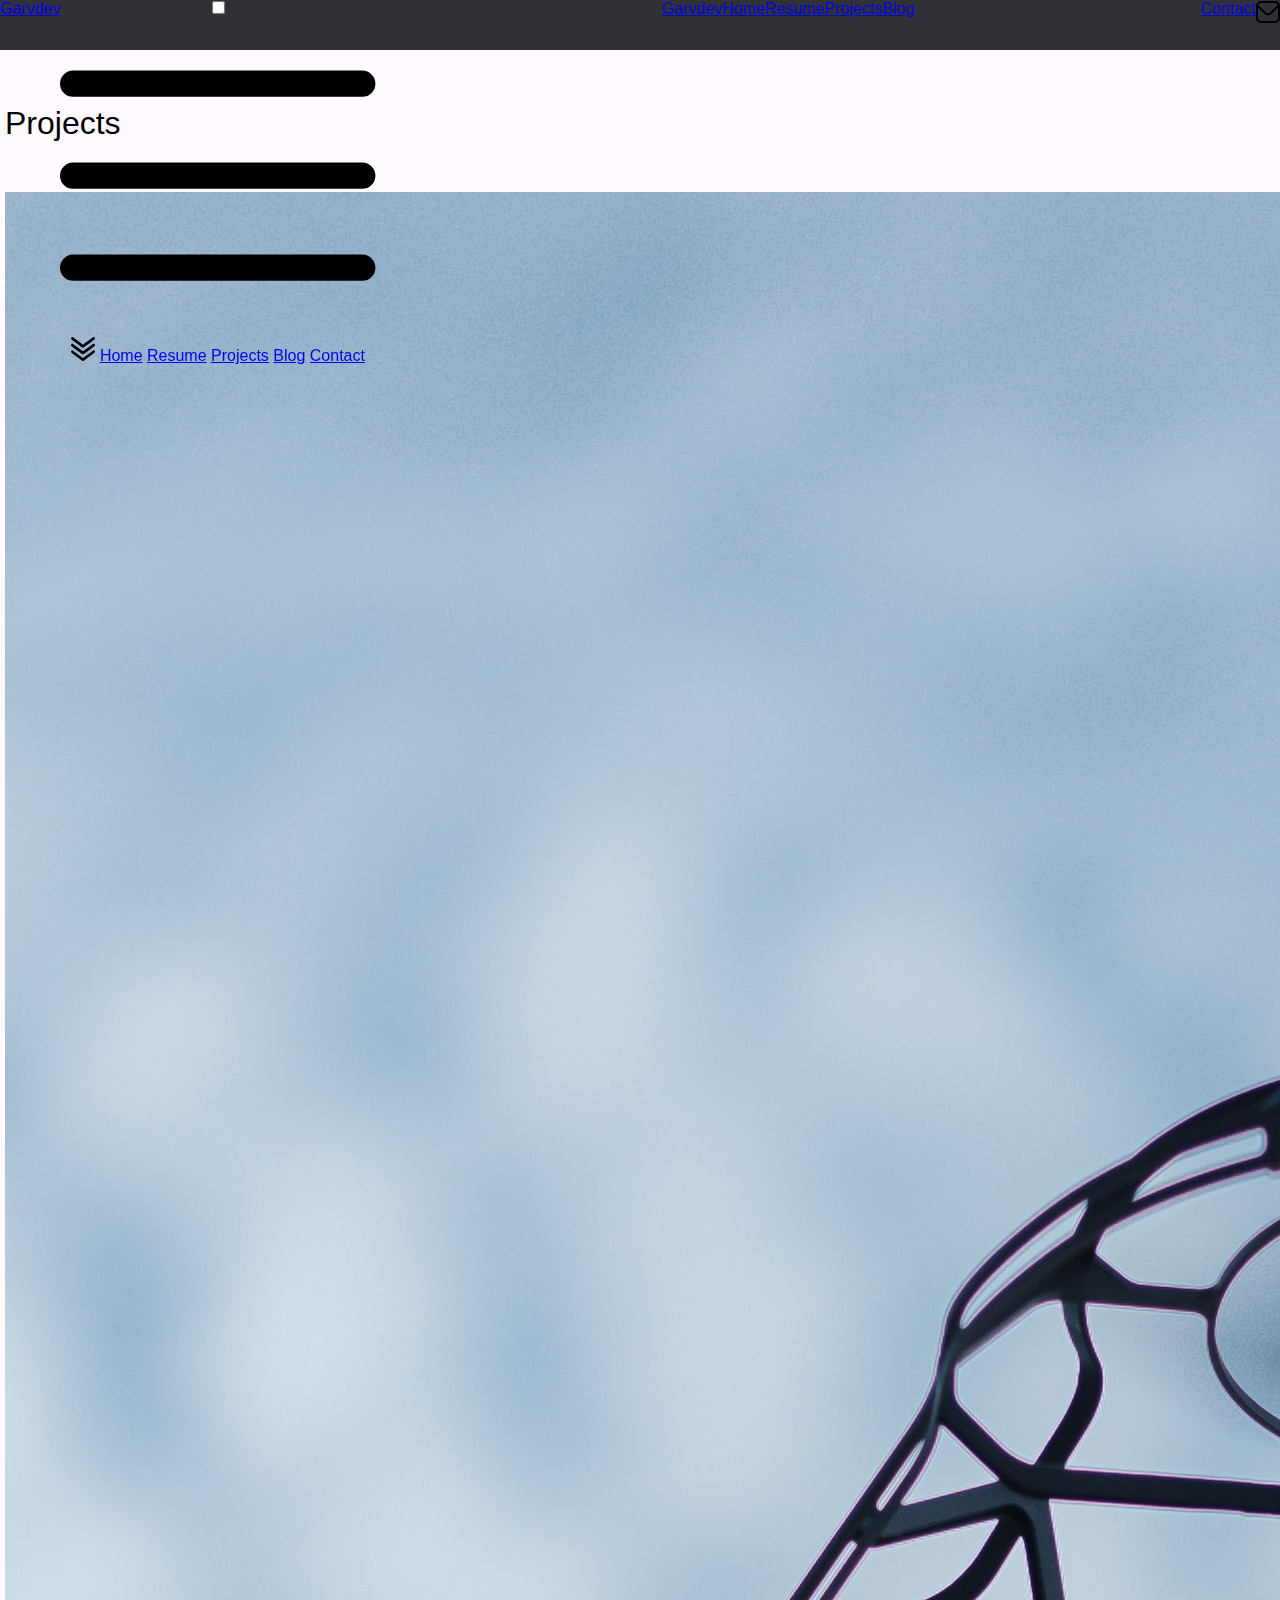
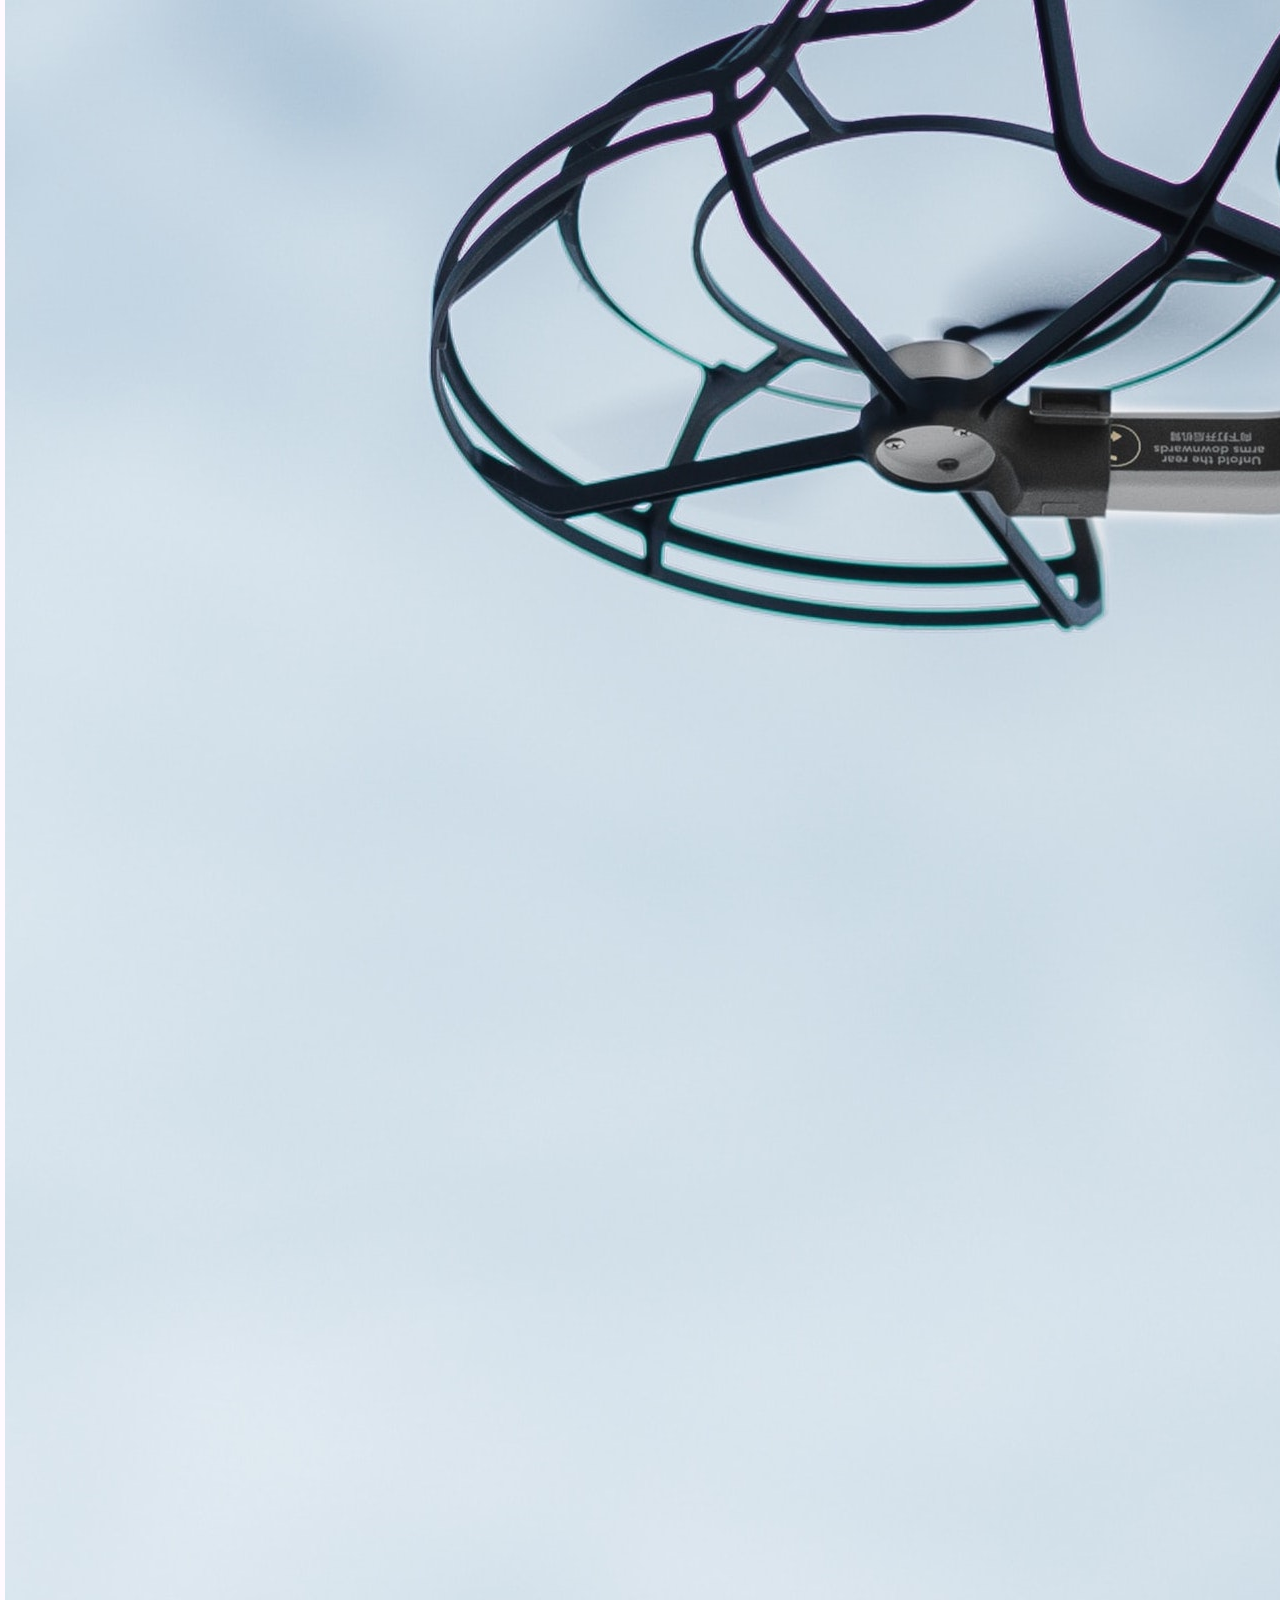
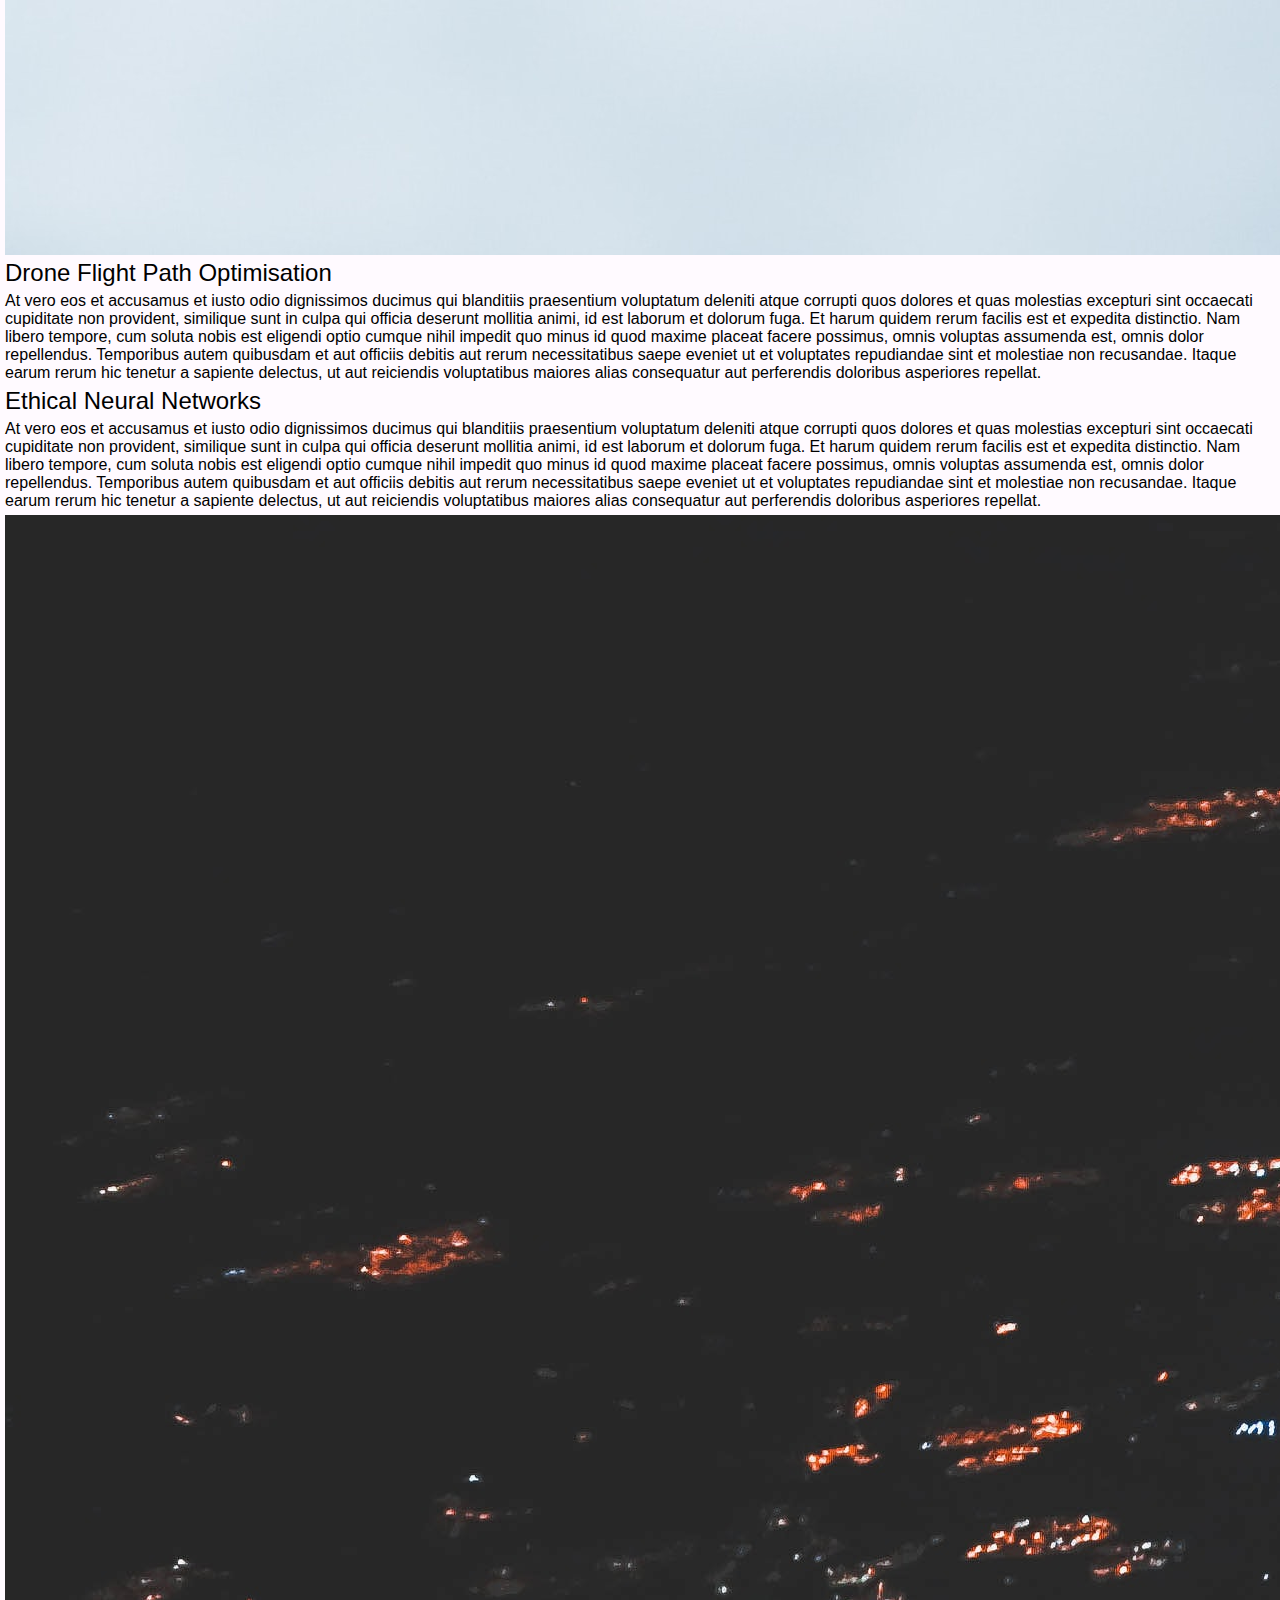
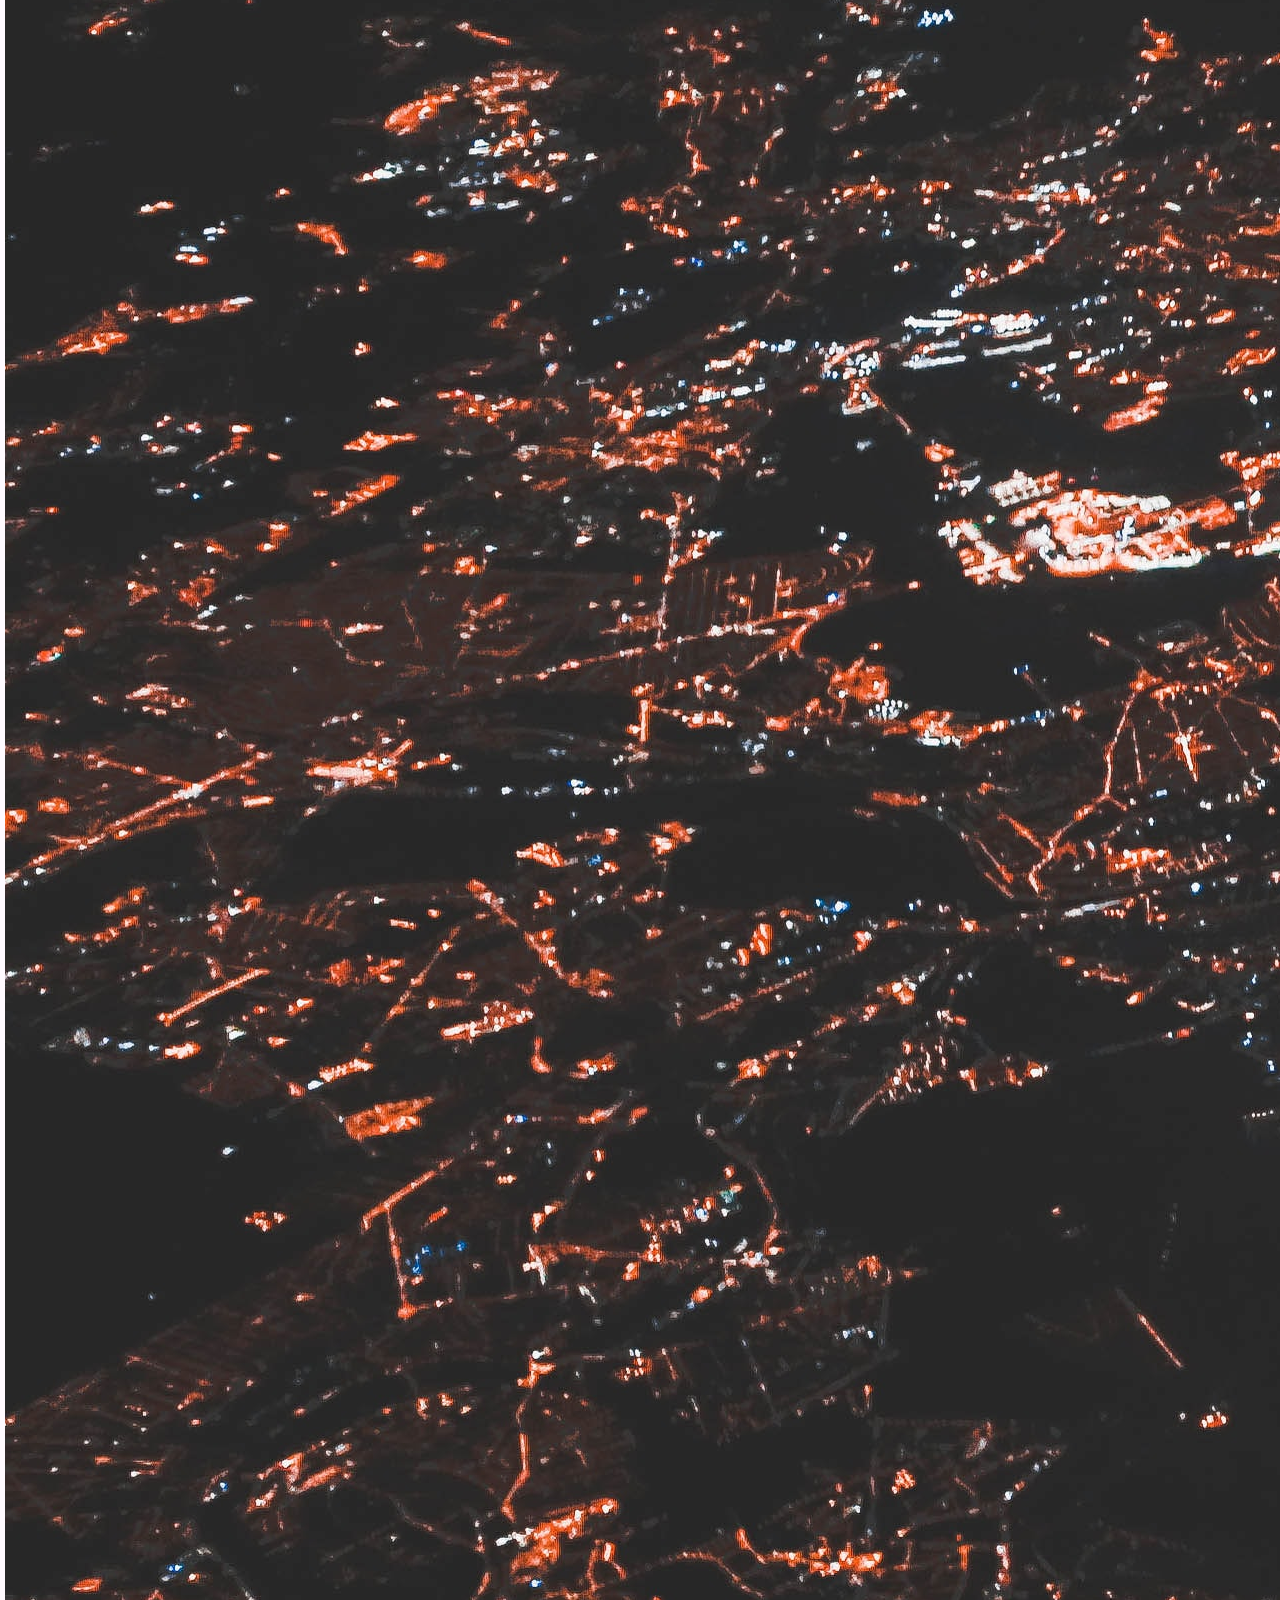
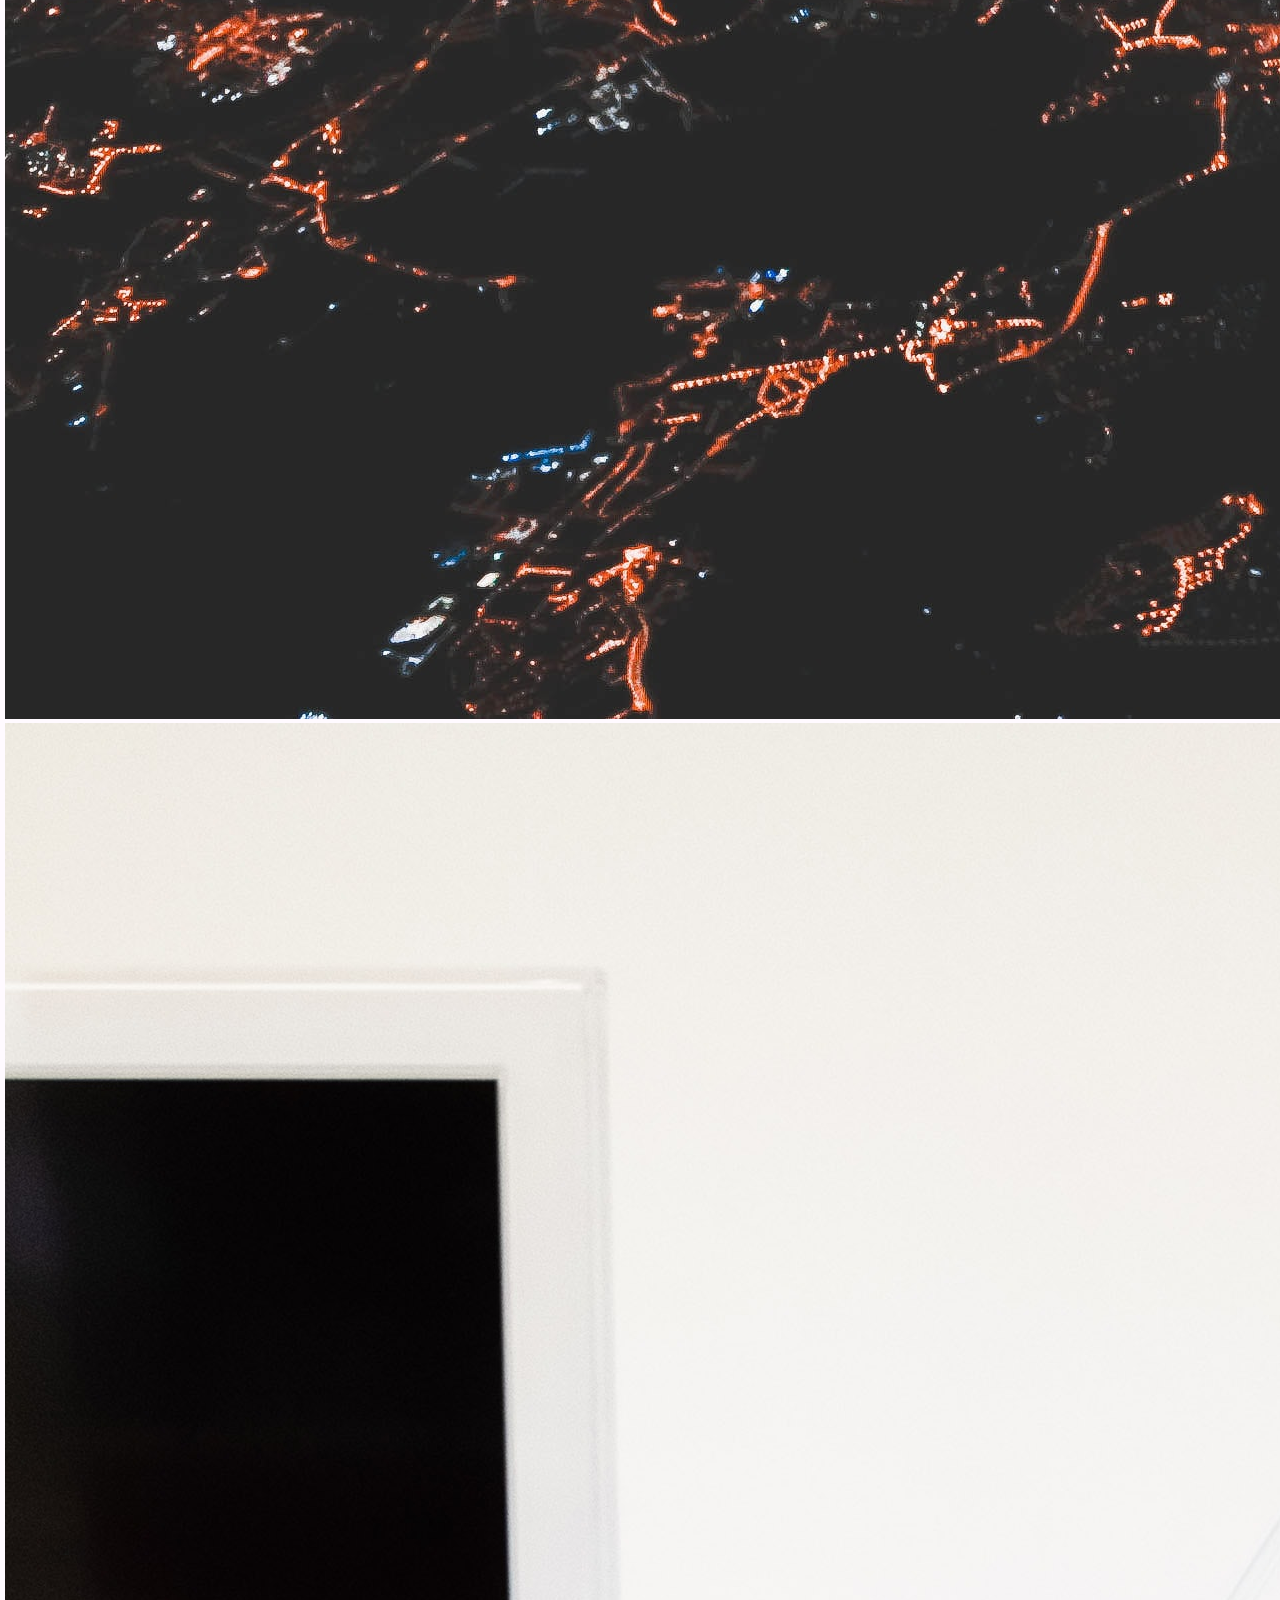
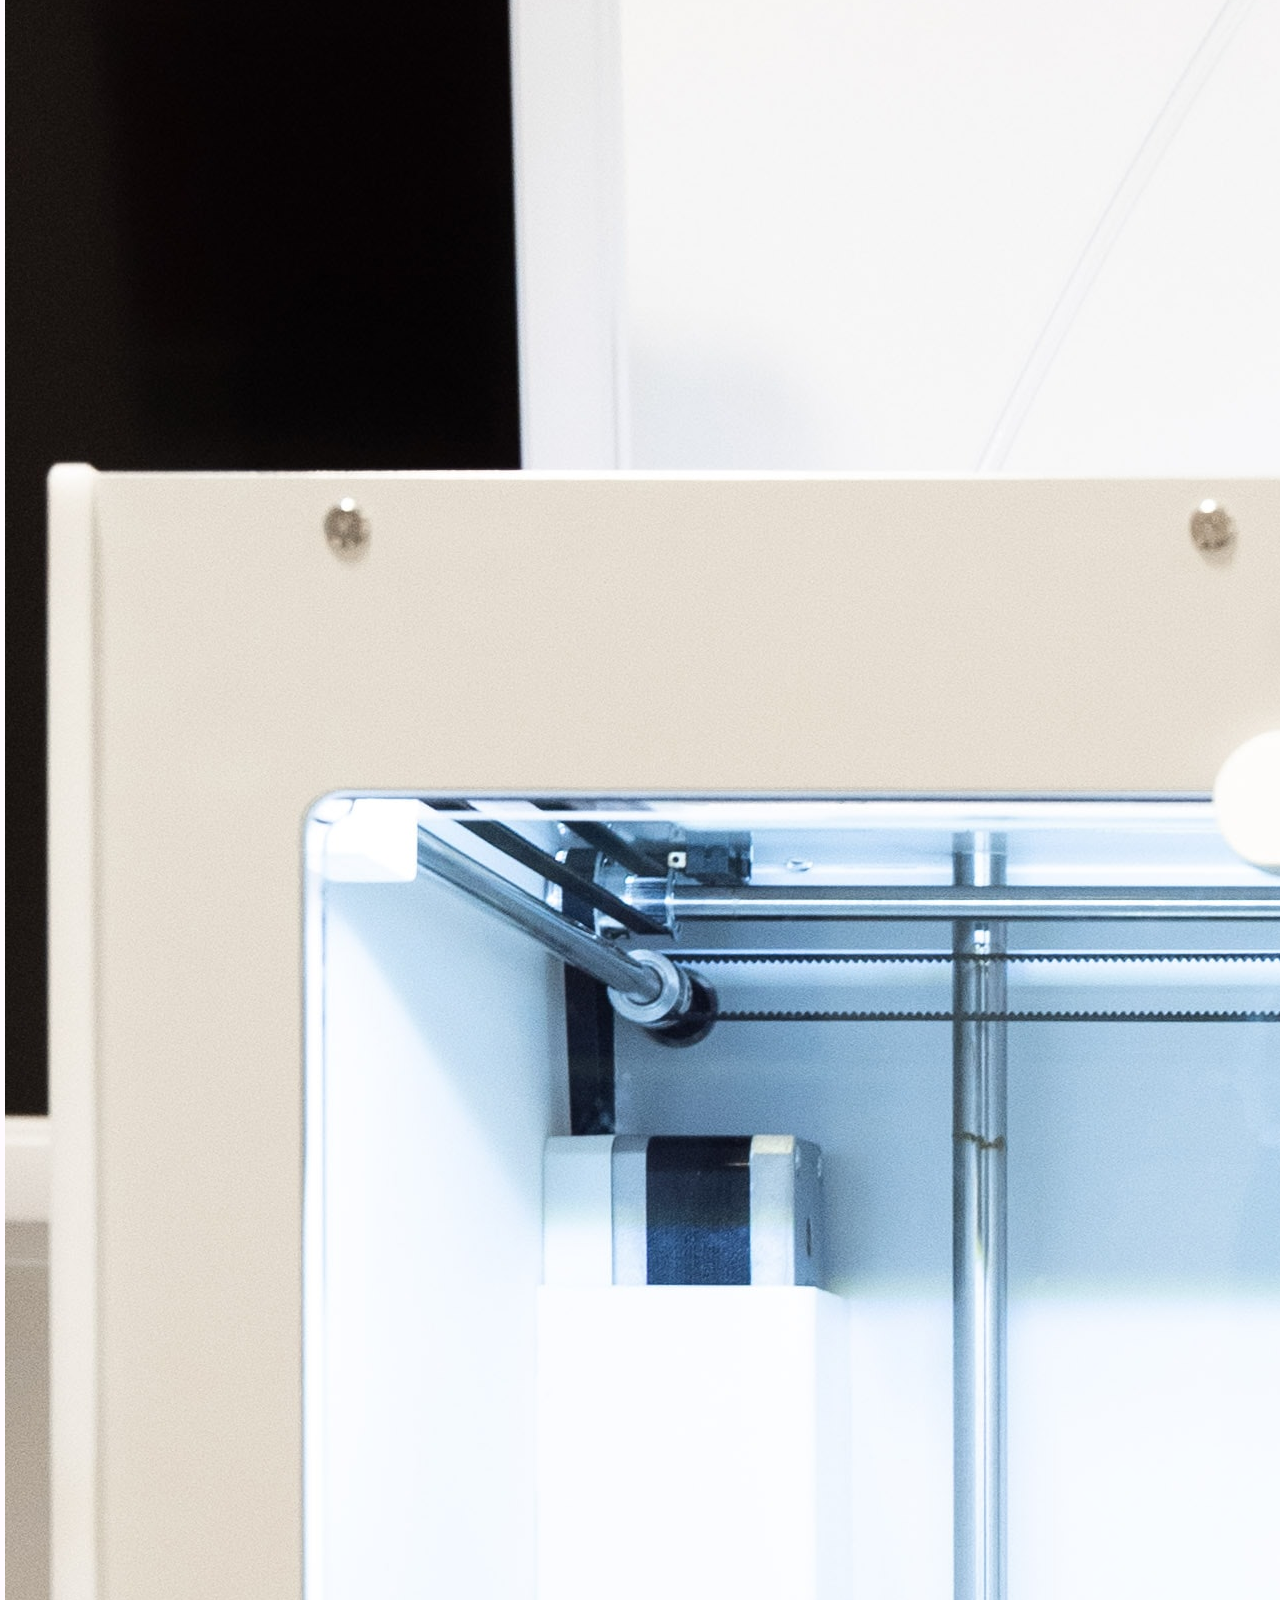
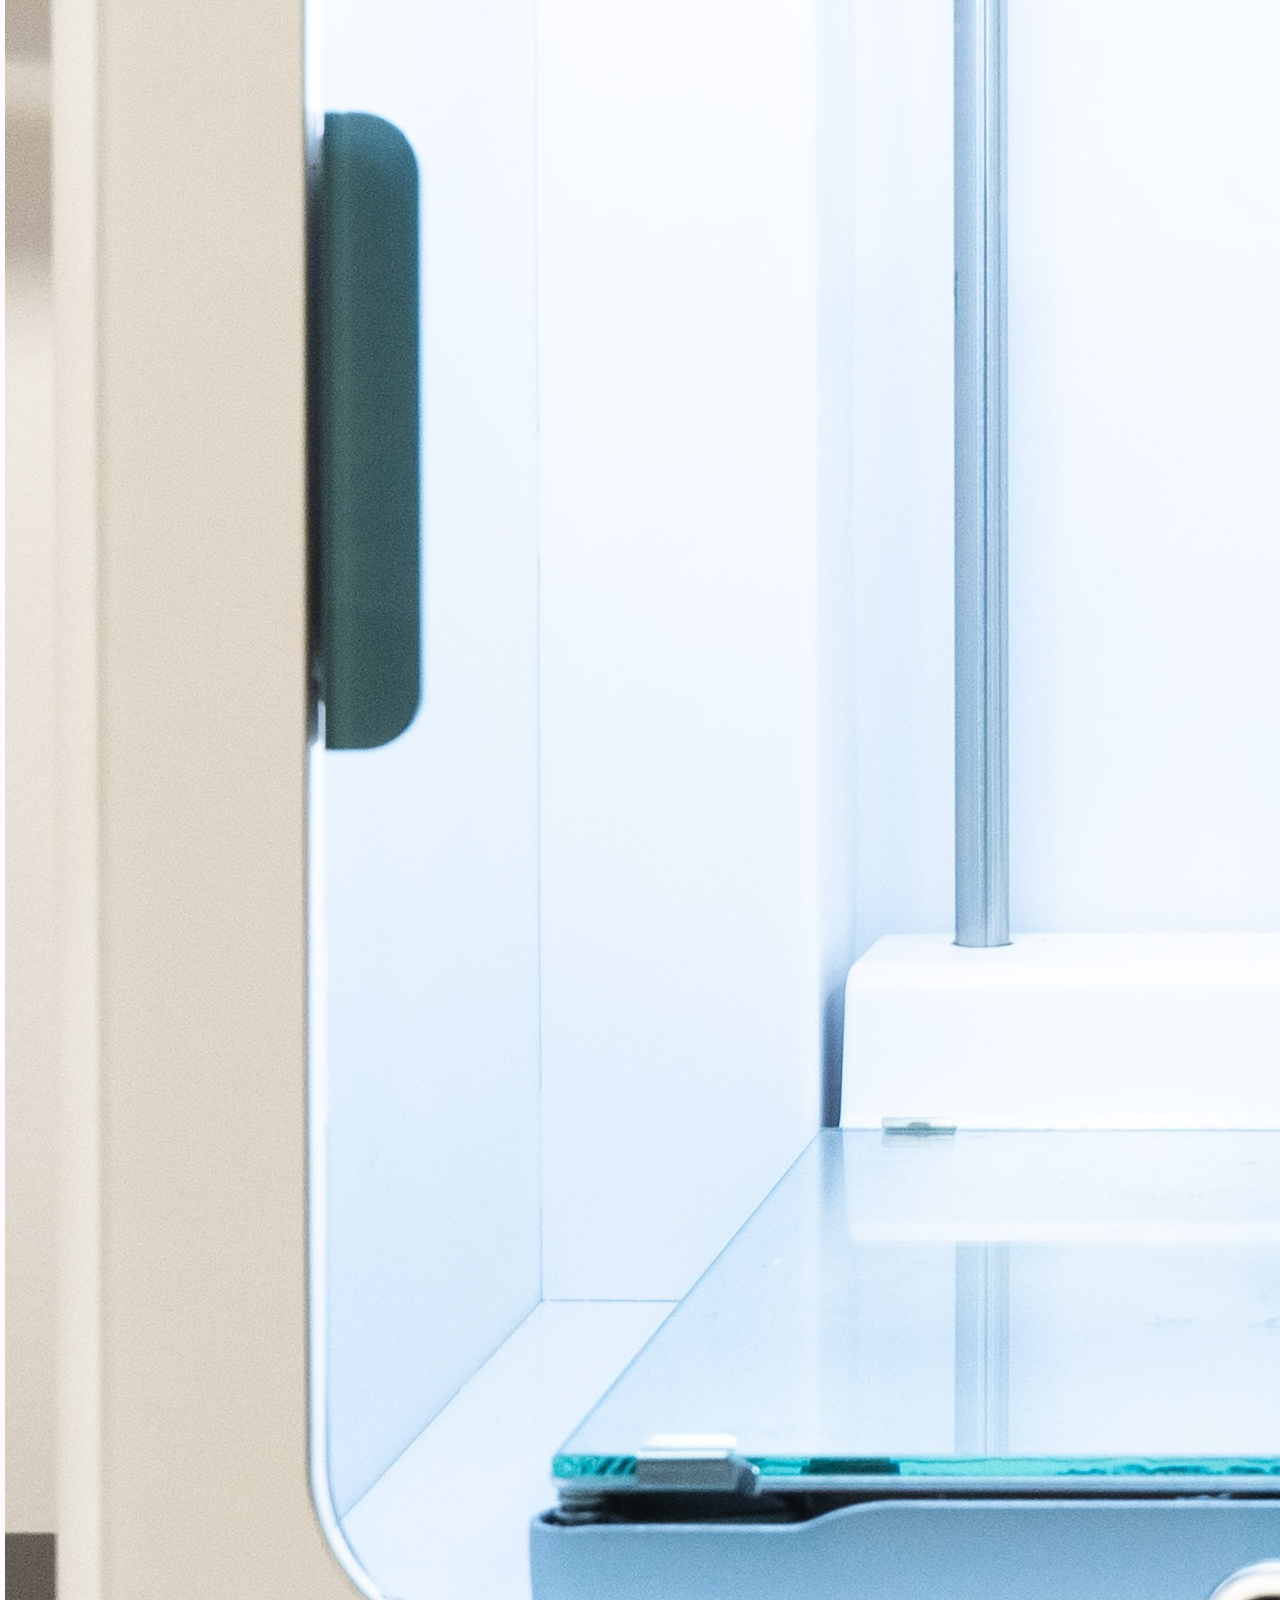
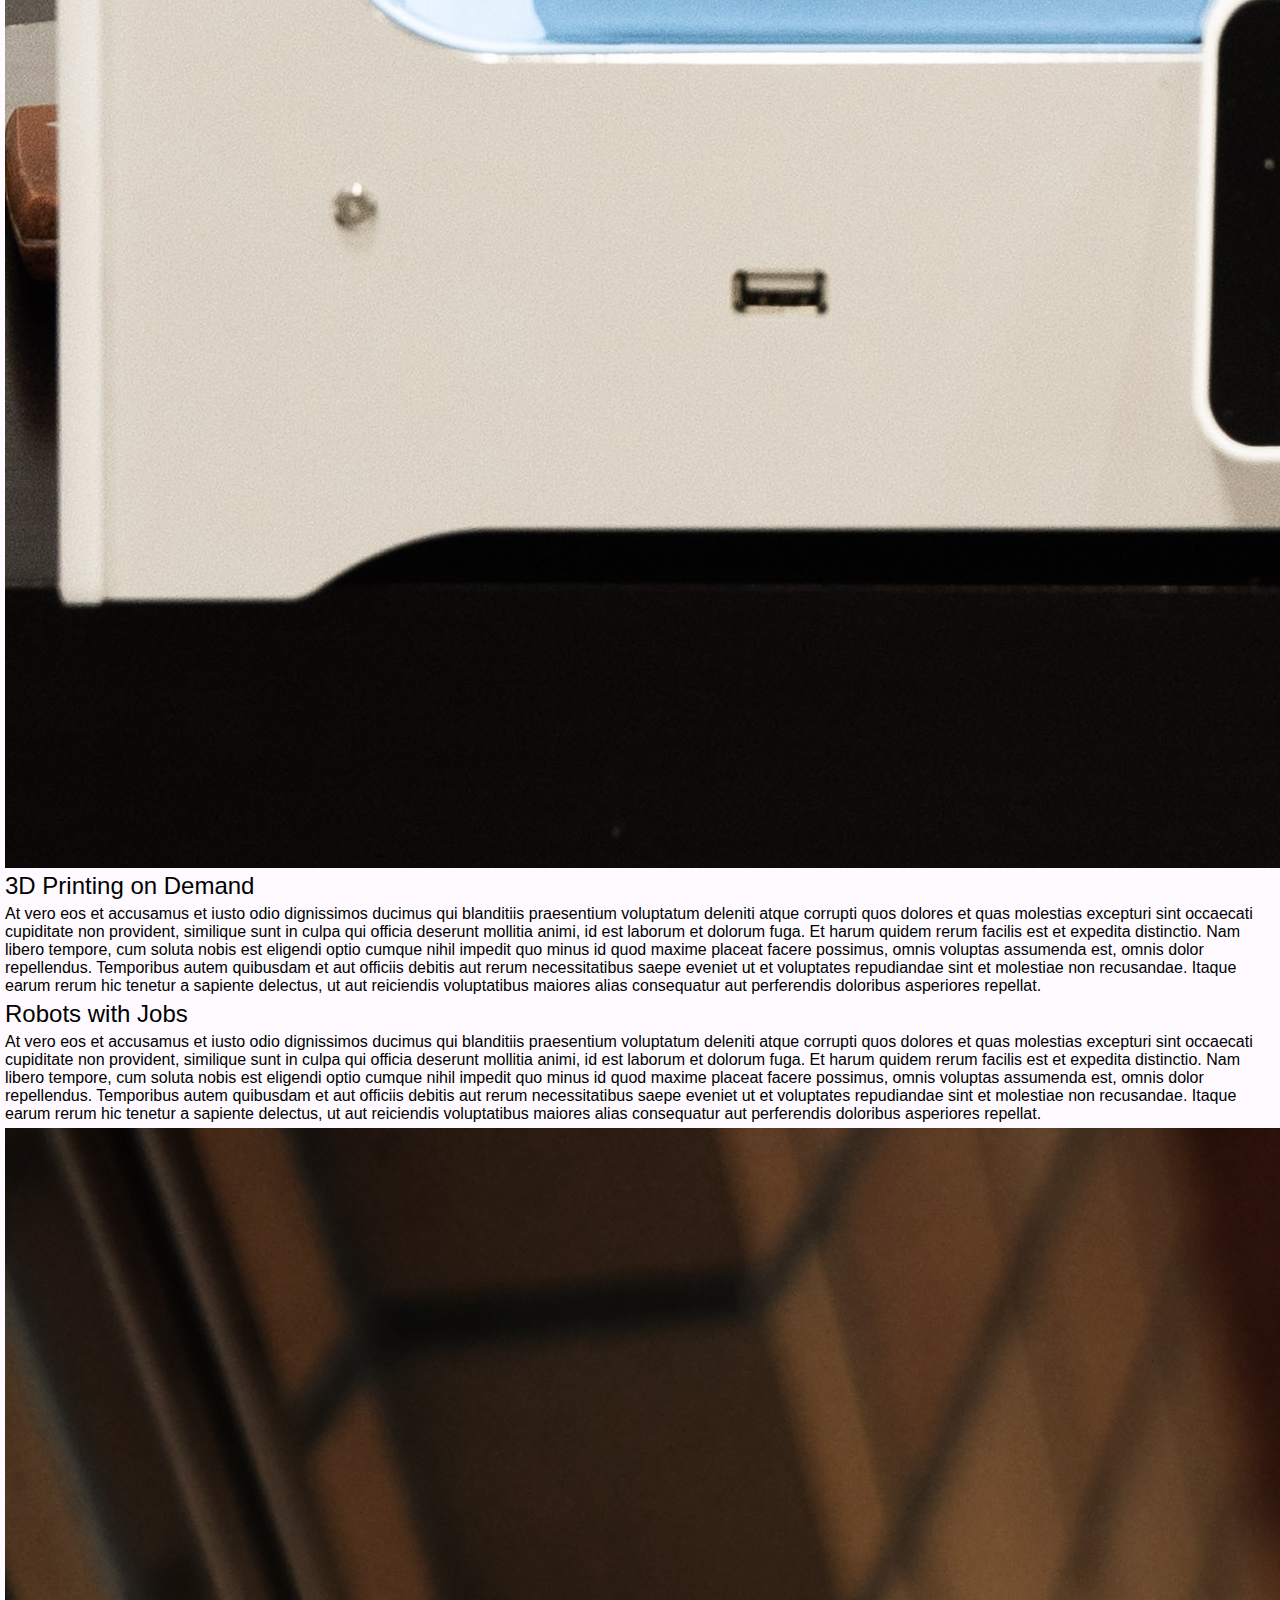
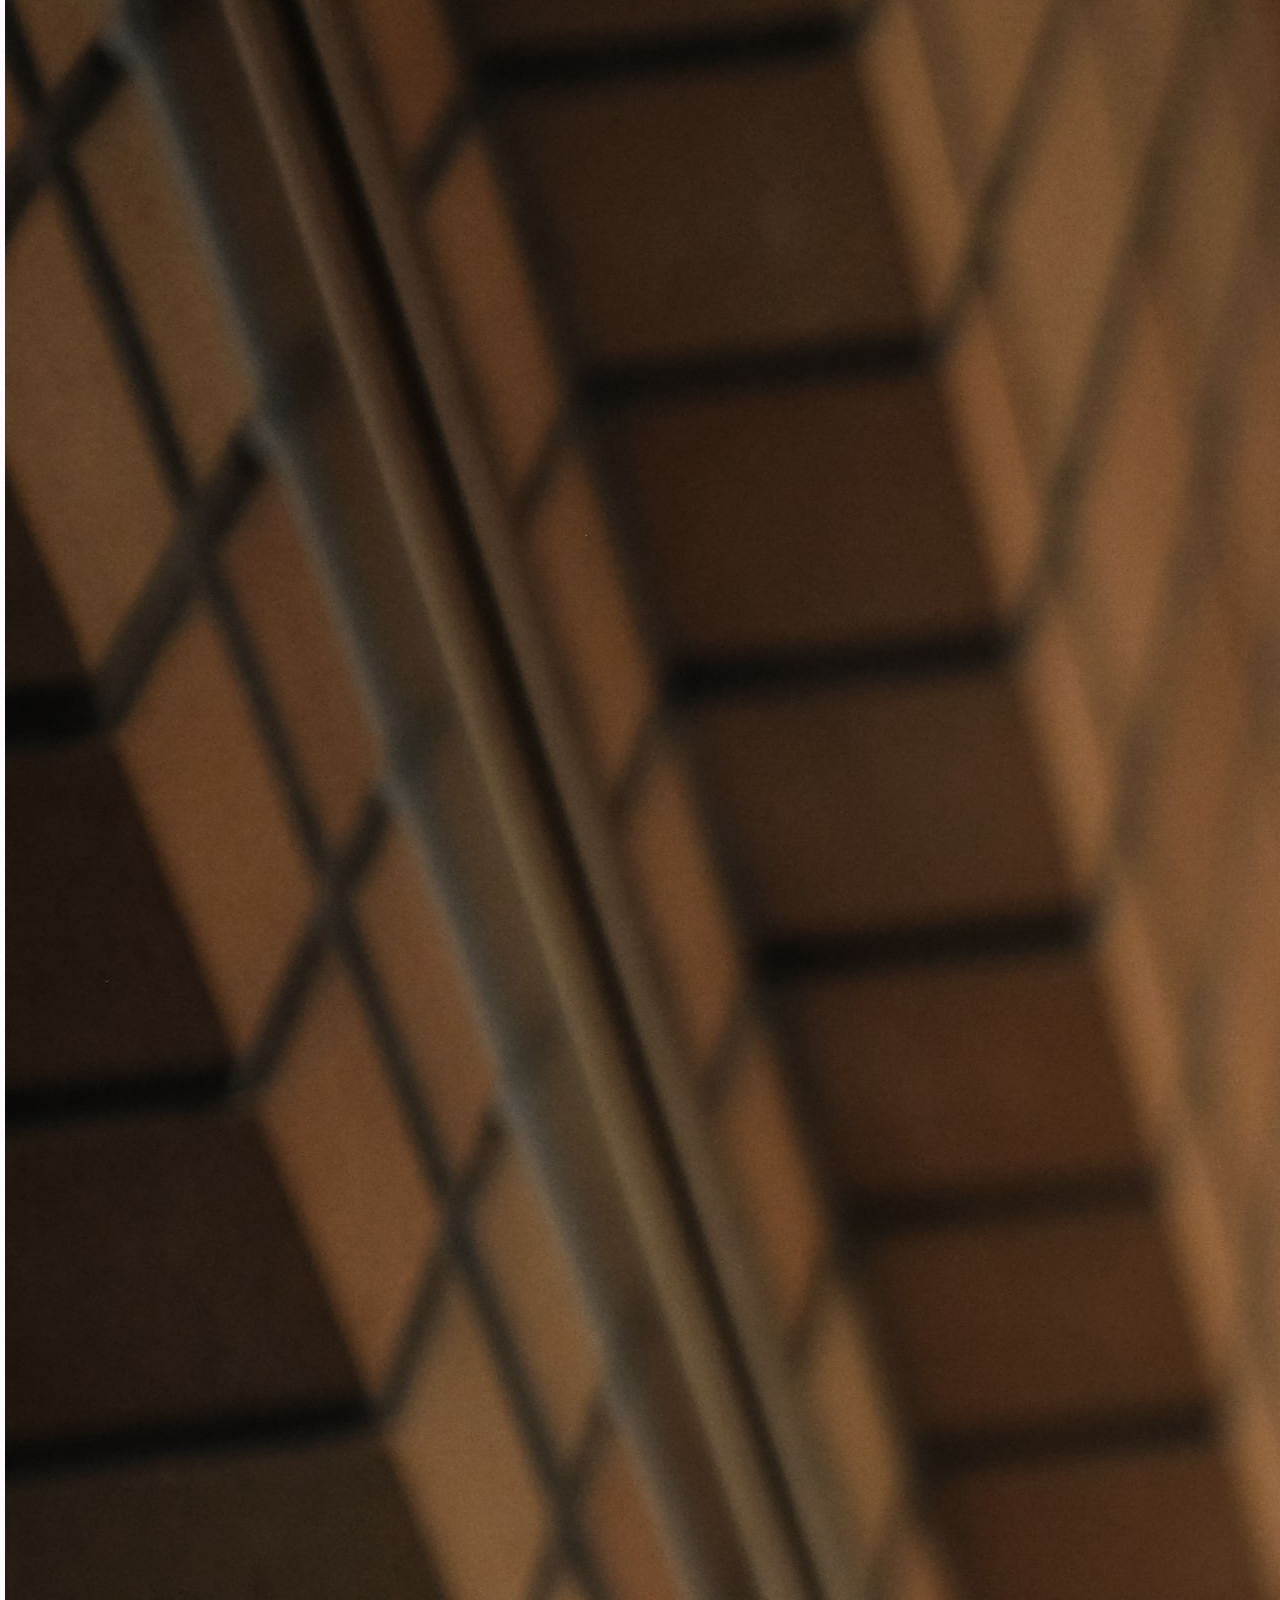
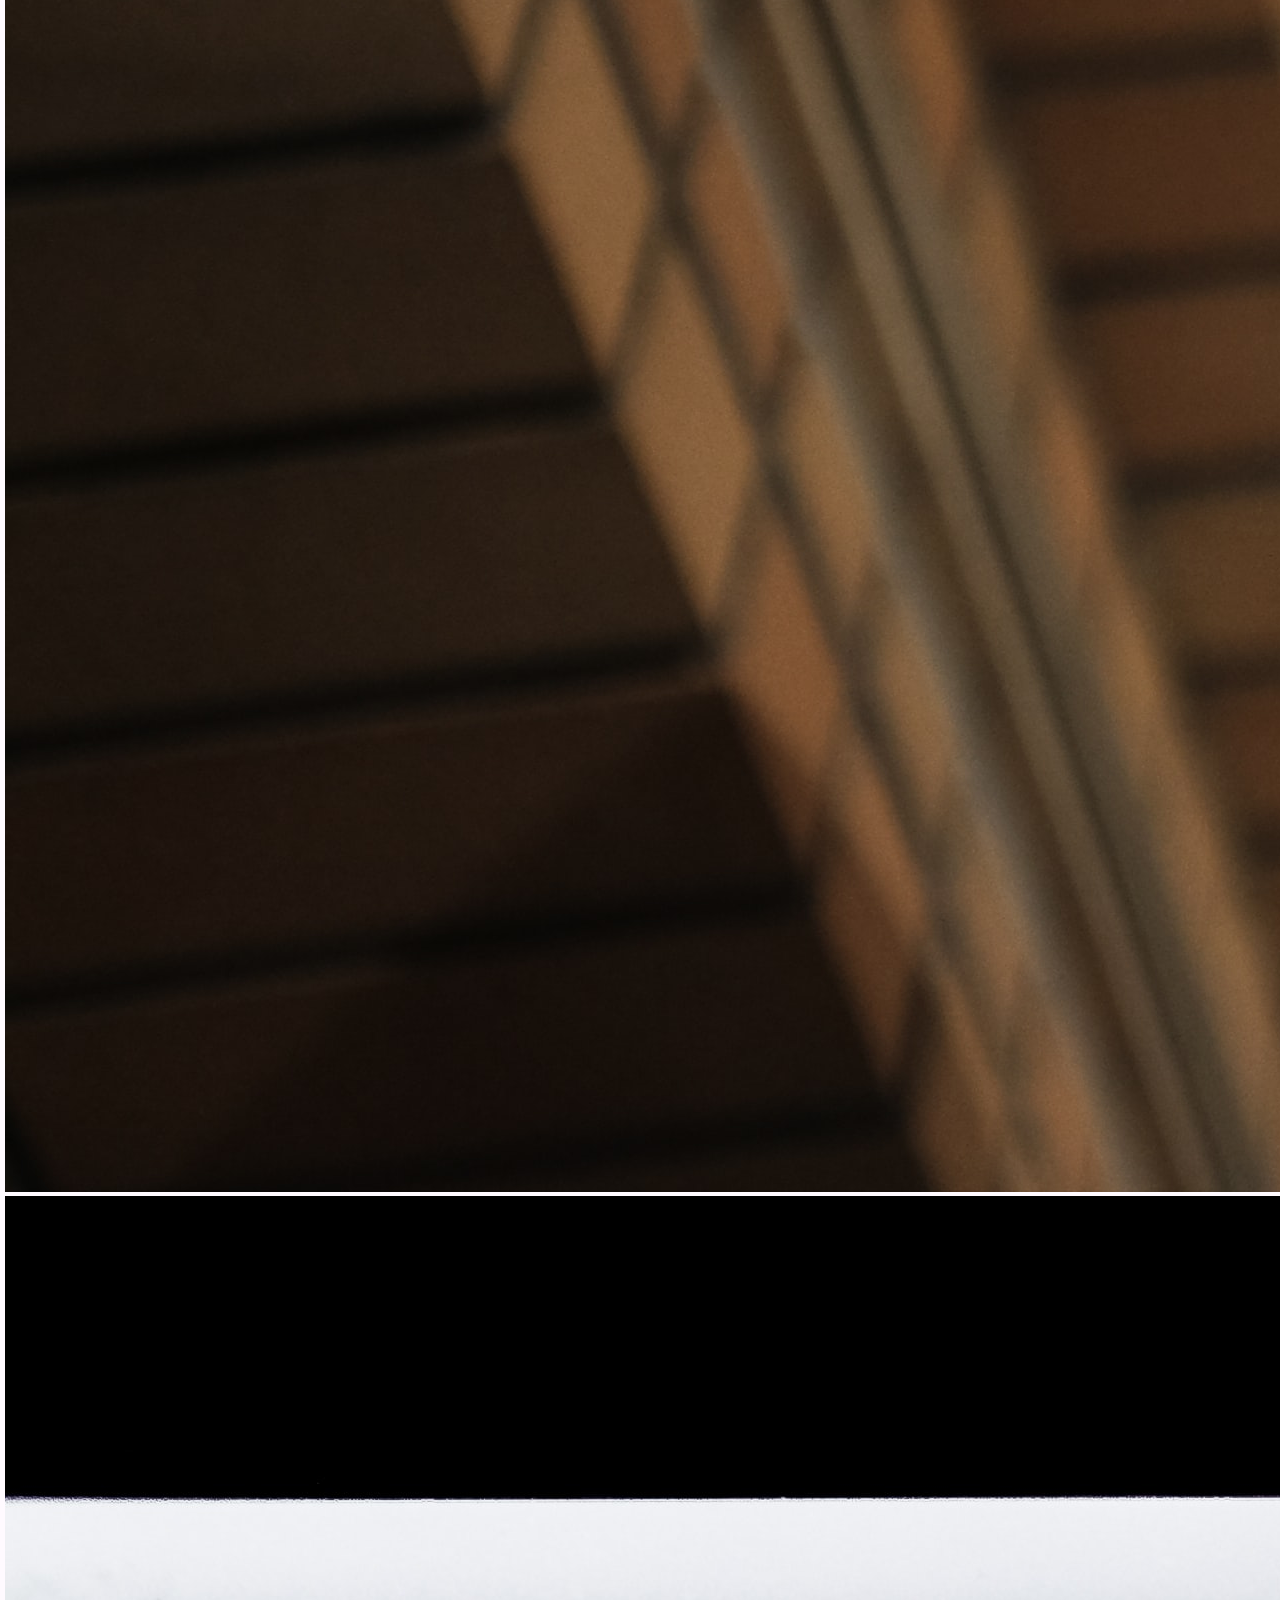
<file: projects.html>
<!DOCTYPE html>
<html lang="en">
<head>
    <meta charset="UTF-8">
    <meta http-equiv="X-UA-Compatible" content="IE=edge">
    <meta name="viewport" content="width=device-width, initial-scale=1.0">
    <title>Garvdev | Projects</title>
    <link href="style.css" type="text/css" rel="stylesheet">
</head>
<body id="projects">
    <header>
        <nav class="navbar"> <!-- Fixed Navigation Bar -->
            <a href="index.html" class="logo">Garvdev</a>
            <div class="dropdown hidden">
                <input type="checkbox" id="button-control" class="check"/>
                <label for="button-control" class="menu mobile">
                    <svg class="menu-icon" id="burger" viewBox="0 0 24 24"><rect y="11" width="24" height="2" rx="1"/><rect y="4" width="24" height="2" rx="1"/><rect y="18" width="24" height="2" rx="1"/></svg>
                    <svg class="menu-icon hidden" id="arrows" version="1.1" xmlns:xlink="http://www.w3.org/1999/xlink" preserveAspectRatio="xMidYMid meet" viewBox="0 0 24 24" width="24" height="24"><defs><path d="M12.8 10.37C13.87 9.57 22.39 3.2 23.45 2.4C24.05 1.97 24.18 1.14 23.74 0.55C23.31 -0.05 22.48 -0.18 21.88 0.25C21.87 0.26 21.86 0.27 21.85 0.28C21.19 0.77 17.91 3.22 12 7.64C6.09 3.22 2.81 0.77 2.15 0.28C1.57 -0.17 0.73 -0.06 0.28 0.52C-0.17 1.1 -0.06 1.93 0.52 2.38C0.53 2.39 0.54 2.4 0.55 2.4C1.61 3.2 10.13 9.57 11.2 10.37C11.42 10.53 11.67 10.62 11.94 10.63C12.25 10.64 12.55 10.55 12.8 10.37Z" id="a2pgiST2Y"></path><path d="M12.8 23.73C13.87 22.94 22.39 16.57 23.45 15.77C24.05 15.34 24.18 14.51 23.74 13.91C23.31 13.32 22.48 13.19 21.88 13.62C21.87 13.63 21.86 13.64 21.85 13.65C21.19 14.14 17.91 16.59 12 21.01C6.09 16.59 2.81 14.14 2.15 13.65C1.57 13.2 0.73 13.3 0.28 13.89C-0.17 14.47 -0.06 15.3 0.52 15.75C0.53 15.76 0.54 15.76 0.55 15.77C1.61 16.57 10.13 22.94 11.2 23.73C11.42 23.9 11.67 23.99 11.94 24C12.25 24.01 12.55 23.92 12.8 23.73Z" id="baoSXXC41f"></path><path d="M12.8 17.09C13.87 16.29 22.39 9.92 23.45 9.13C24.05 8.69 24.18 7.86 23.74 7.27C23.31 6.68 22.48 6.55 21.88 6.98C21.87 6.99 21.86 6.99 21.85 7C21.19 7.49 17.91 9.95 12 14.37C6.09 9.95 2.81 7.49 2.15 7C1.57 6.55 0.73 6.66 0.28 7.24C-0.17 7.82 -0.06 8.66 0.52 9.1C0.53 9.11 0.54 9.12 0.55 9.13C1.61 9.92 10.13 16.29 11.2 17.09C11.42 17.25 11.67 17.34 11.94 17.35C12.25 17.37 12.55 17.27 12.8 17.09Z" id="dJE6cQLvx"></path></defs><g><g><g><g><use xlink:href="#a2pgiST2Y" opacity="1" fill="#00000a" fill-opacity="1"></use><g><use xlink:href="#a2pgiST2Y" opacity="1" fill-opacity="0" stroke="#000000" stroke-width="10" stroke-opacity="0"></use></g></g><g><use xlink:href="#baoSXXC41f" opacity="1" fill="#00000a" fill-opacity="1"></use><g><use xlink:href="#baoSXXC41f" opacity="1" fill-opacity="0" stroke="#000000" stroke-width="10" stroke-opacity="0"></use></g></g><g><use xlink:href="#dJE6cQLvx" opacity="1" fill="#00000a" fill-opacity="1"></use><g><use xlink:href="#dJE6cQLvx" opacity="1" fill-opacity="0" stroke="#000000" stroke-width="10" stroke-opacity="0"></use></g></g></g></g></g></svg>
                </label>
                <a href="index.html" class="dropdown d-1 invisible">Home</a>
                <a href="resume.html" class="dropdown d-2 invisible">Resume</a>
                <a href="projects.html" class="dropdown d-3 invisible">Projects</a>
                <a href="blog.html" class="dropdown d-4 invisible">Blog</a>
                <a href="contact.html" class="dropdown d-5 invisible">Contact</a>
            </div>
            <span class="buffer"></span>
            <a href="#projects" class="mobile-nav-button highlight hidden">Garvdev</a>
            <a href="index.html" class="nav-button highlight">Home</a>
            <a href="resume.html" class="nav-button highlight">Resume</a>
            <a href="#projects" class="nav-button highlight">Projects</a>
            <a href="blog.html" class="nav-button highlight">Blog</a>
            <span class="buffer"></span>
            <a href="contact.html" class="contact highlight">Contact</a>
            <div class="mobile mail hidden">
                <a href="contact.html"><svg class="mail-icon" viewBox="0 0 24 24" height="24" width="24"><path d="M19,1H5A5.006,5.006,0,0,0,0,6V18a5.006,5.006,0,0,0,5,5H19a5.006,5.006,0,0,0,5-5V6A5.006,5.006,0,0,0,19,1ZM5,3H19a3,3,0,0,1,2.78,1.887l-7.658,7.659a3.007,3.007,0,0,1-4.244,0L2.22,4.887A3,3,0,0,1,5,3ZM19,21H5a3,3,0,0,1-3-3V7.5L8.464,13.96a5.007,5.007,0,0,0,7.072,0L22,7.5V18A3,3,0,0,1,19,21Z"/></svg></a>
            </div>
        </nav>
    </header>
    <main> <!-- Main Portfolio -->
        <section class="row-flex flex-center">
            <h1>Projects</h1>
        </section>
        <figure class="row-flex" id="project-1"> <!-- Project 1 -->
            <img class = "project-large curved" src="/img/projects/drone.jpg" alt="Drone">    
            <figcaption class="split-para text-center">
                <h2>Drone Flight Path Optimisation</h2>    
                <p>At vero eos et accusamus et iusto odio dignissimos ducimus qui blanditiis praesentium voluptatum deleniti atque corrupti quos dolores et quas molestias excepturi sint occaecati cupiditate non provident, similique sunt in culpa qui officia deserunt mollitia animi, id est laborum et dolorum fuga. Et harum quidem rerum facilis est et expedita distinctio. Nam libero tempore, cum soluta nobis est eligendi optio cumque nihil impedit quo minus id quod maxime placeat facere possimus, omnis voluptas assumenda est, omnis dolor repellendus. Temporibus autem quibusdam et aut officiis debitis aut rerum necessitatibus saepe eveniet ut et voluptates repudiandae sint et molestiae non recusandae. Itaque earum rerum hic tenetur a sapiente delectus, ut aut reiciendis voluptatibus maiores alias consequatur aut perferendis doloribus asperiores repellat.</p>
            </figcaption>
        </figure>
        <figure class="row-flex reversed" id="project-2"> <!-- Project 2 -->
            <figcaption class="split-para text-center">
                <h2>Ethical Neural Networks</h2>    
                <p>At vero eos et accusamus et iusto odio dignissimos ducimus qui blanditiis praesentium voluptatum deleniti atque corrupti quos dolores et quas molestias excepturi sint occaecati cupiditate non provident, similique sunt in culpa qui officia deserunt mollitia animi, id est laborum et dolorum fuga. Et harum quidem rerum facilis est et expedita distinctio. Nam libero tempore, cum soluta nobis est eligendi optio cumque nihil impedit quo minus id quod maxime placeat facere possimus, omnis voluptas assumenda est, omnis dolor repellendus. Temporibus autem quibusdam et aut officiis debitis aut rerum necessitatibus saepe eveniet ut et voluptates repudiandae sint et molestiae non recusandae. Itaque earum rerum hic tenetur a sapiente delectus, ut aut reiciendis voluptatibus maiores alias consequatur aut perferendis doloribus asperiores repellat.</p>
            </figcaption>
            <img class = "project-large curved" src="/img/projects/network.jpg" alt="Network">    
        </figure>
        <figure class="row-flex" id="project-3"> <!-- Project 3 -->
            <img class = "project-large curved" src="/img/projects/3d-printer.jpg" alt="3D Printer">    
            <figcaption class="split-para text-center">
                <h2>3D Printing on Demand</h2>    
                <p>At vero eos et accusamus et iusto odio dignissimos ducimus qui blanditiis praesentium voluptatum deleniti atque corrupti quos dolores et quas molestias excepturi sint occaecati cupiditate non provident, similique sunt in culpa qui officia deserunt mollitia animi, id est laborum et dolorum fuga. Et harum quidem rerum facilis est et expedita distinctio. Nam libero tempore, cum soluta nobis est eligendi optio cumque nihil impedit quo minus id quod maxime placeat facere possimus, omnis voluptas assumenda est, omnis dolor repellendus. Temporibus autem quibusdam et aut officiis debitis aut rerum necessitatibus saepe eveniet ut et voluptates repudiandae sint et molestiae non recusandae. Itaque earum rerum hic tenetur a sapiente delectus, ut aut reiciendis voluptatibus maiores alias consequatur aut perferendis doloribus asperiores repellat.</p>
            </figcaption>
        </figure>
        <figure class="row-flex reversed" id="project-4"> <!-- Project 4 -->
            <figcaption class="split-para text-center">
                <h2>Robots with Jobs</h2>    
                <p>At vero eos et accusamus et iusto odio dignissimos ducimus qui blanditiis praesentium voluptatum deleniti atque corrupti quos dolores et quas molestias excepturi sint occaecati cupiditate non provident, similique sunt in culpa qui officia deserunt mollitia animi, id est laborum et dolorum fuga. Et harum quidem rerum facilis est et expedita distinctio. Nam libero tempore, cum soluta nobis est eligendi optio cumque nihil impedit quo minus id quod maxime placeat facere possimus, omnis voluptas assumenda est, omnis dolor repellendus. Temporibus autem quibusdam et aut officiis debitis aut rerum necessitatibus saepe eveniet ut et voluptates repudiandae sint et molestiae non recusandae. Itaque earum rerum hic tenetur a sapiente delectus, ut aut reiciendis voluptatibus maiores alias consequatur aut perferendis doloribus asperiores repellat.</p>
            </figcaption>
            <img class = "project-large curved" src="/img/projects/robot.jpg" alt="Robot">    
        </figure>
        <figure class="row-flex" id="project-5"> <!-- Project 5 -->
            <img class="project-large curved" src="/img/projects/notes.jpg" alt="Codecademy Notes">    
            <figcaption class="split-para text-center">
                    <h2>Codecademy Notes</h2>    
                    <p>At vero eos et accusamus et iusto odio dignissimos ducimus qui blanditiis praesentium voluptatum deleniti atque corrupti quos dolores et quas molestias excepturi sint occaecati cupiditate non provident, similique sunt in culpa qui officia deserunt mollitia animi, id est laborum et dolorum fuga. Et harum quidem rerum facilis est et expedita distinctio. Nam libero tempore, cum soluta nobis est eligendi optio cumque nihil impedit quo minus id quod maxime placeat facere possimus, omnis voluptas assumenda est, omnis dolor repellendus. Temporibus autem quibusdam et aut officiis debitis aut rerum necessitatibus saepe eveniet ut et voluptates repudiandae sint et molestiae non recusandae. Itaque earum rerum hic tenetur a sapiente delectus, ut aut reiciendis voluptatibus maiores alias consequatur aut perferendis doloribus asperiores repellat.</p>
            </figcaption>
        </figure>
    </main>
    <footer> <!-- Footer Bar with attributions and contact links -->
        <section class="attributions">
            <h6>Attributions -</h6>
            <p>
                Notes photo by <a href="https://unsplash.com/@danielfazio?utm_source=unsplash&amp;utm_medium=referral&amp;utm_content=creditCopyText">Daniel Fazio</a> on <a href="https://unsplash.com/s/photos/notes?utm_source=unsplash&amp;utm_medium=referral&amp;utm_content=creditCopyText">Unsplash</a><br>
                Drone photo by <a href="https://unsplash.com/@screenpost?utm_source=unsplash&amp;utm_medium=referral&amp;utm_content=creditCopyText">SCREEN POST</a> on <a href="https://unsplash.com/?utm_source=unsplash&amp;utm_medium=referral&amp;utm_content=creditCopyText">Unsplash</a><br>
                Network photo by <a href="https://unsplash.com/@dulgier?utm_source=unsplash&amp;utm_medium=referral&amp;utm_content=creditCopyText">Nastya Dulhiier</a> on <a href="https://unsplash.com/s/photos/neaural-network?utm_source=unsplash&amp;utm_medium=referral&amp;utm_content=creditCopyText">Unsplash</a><br>
                3D Printer photo by <a href="https://unsplash.com/@tomspentys?utm_source=unsplash&amp;utm_medium=referral&amp;utm_content=creditCopyText">Tom Claes</a> on <a href="https://unsplash.com/?utm_source=unsplash&amp;utm_medium=referral&amp;utm_content=creditCopyText">Unsplash</a><br>
                Robot photo by <a href="https://unsplash.com/@agk42?utm_source=unsplash&amp;utm_medium=referral&amp;utm_content=creditCopyText">Alex Knight</a> on <a href="https://unsplash.com/?utm_source=unsplash&amp;utm_medium=referral&amp;utm_content=creditCopyText">Unsplash</a><br>
                Uicons by <a href="https://www.flaticon.com/uicons" title="Flaticon">Flaticon</a>
            </p>
        </section>
        <div class="external-links">
            <a href="https://github.com/garvdev/" target="_blank">
                <svg class = "svg" viewBox="0 0 448 512"><path d="M400 32H48C21.5 32 0 53.5 0 80v352c0 26.5 21.5 48 48 48h352c26.5 0 48-21.5 48-48V80c0-26.5-21.5-48-48-48zM277.3 415.7c-8.4 1.5-11.5-3.7-11.5-8 0-5.4.2-33 .2-55.3 0-15.6-5.2-25.5-11.3-30.7 37-4.1 76-9.2 76-73.1 0-18.2-6.5-27.3-17.1-39 1.7-4.3 7.4-22-1.7-45-13.9-4.3-45.7 17.9-45.7 17.9-13.2-3.7-27.5-5.6-41.6-5.6-14.1 0-28.4 1.9-41.6 5.6 0 0-31.8-22.2-45.7-17.9-9.1 22.9-3.5 40.6-1.7 45-10.6 11.7-15.6 20.8-15.6 39 0 63.6 37.3 69 74.3 73.1-4.8 4.3-9.1 11.7-10.6 22.3-9.5 4.3-33.8 11.7-48.3-13.9-9.1-15.8-25.5-17.1-25.5-17.1-16.2-.2-1.1 10.2-1.1 10.2 10.8 5 18.4 24.2 18.4 24.2 9.7 29.7 56.1 19.7 56.1 19.7 0 13.9.2 36.5.2 40.6 0 4.3-3 9.5-11.5 8-66-22.1-112.2-84.9-112.2-158.3 0-91.8 70.2-161.5 162-161.5S388 165.6 388 257.4c.1 73.4-44.7 136.3-110.7 158.3zm-98.1-61.1c-1.9.4-3.7-.4-3.9-1.7-.2-1.5 1.1-2.8 3-3.2 1.9-.2 3.7.6 3.9 1.9.3 1.3-1 2.6-3 3zm-9.5-.9c0 1.3-1.5 2.4-3.5 2.4-2.2.2-3.7-.9-3.7-2.4 0-1.3 1.5-2.4 3.5-2.4 1.9-.2 3.7.9 3.7 2.4zm-13.7-1.1c-.4 1.3-2.4 1.9-4.1 1.3-1.9-.4-3.2-1.9-2.8-3.2.4-1.3 2.4-1.9 4.1-1.5 2 .6 3.3 2.1 2.8 3.4zm-12.3-5.4c-.9 1.1-2.8.9-4.3-.6-1.5-1.3-1.9-3.2-.9-4.1.9-1.1 2.8-.9 4.3.6 1.3 1.3 1.8 3.3.9 4.1zm-9.1-9.1c-.9.6-2.6 0-3.7-1.5s-1.1-3.2 0-3.9c1.1-.9 2.8-.2 3.7 1.3 1.1 1.5 1.1 3.3 0 4.1zm-6.5-9.7c-.9.9-2.4.4-3.5-.6-1.1-1.3-1.3-2.8-.4-3.5.9-.9 2.4-.4 3.5.6 1.1 1.3 1.3 2.8.4 3.5zm-6.7-7.4c-.4.9-1.7 1.1-2.8.4-1.3-.6-1.9-1.7-1.5-2.6.4-.6 1.5-.9 2.8-.4 1.3.7 1.9 1.8 1.5 2.6z"/></svg>
            </a>
            <a href="https://linkedin.com" target="_blank">
                <svg class = "svg" viewBox="0 0 448 512"><path d="M416 32H31.9C14.3 32 0 46.5 0 64.3v383.4C0 465.5 14.3 480 31.9 480H416c17.6 0 32-14.5 32-32.3V64.3c0-17.8-14.4-32.3-32-32.3zM135.4 416H69V202.2h66.5V416zm-33.2-243c-21.3 0-38.5-17.3-38.5-38.5S80.9 96 102.2 96c21.2 0 38.5 17.3 38.5 38.5 0 21.3-17.2 38.5-38.5 38.5zm282.1 243h-66.4V312c0-24.8-.5-56.7-34.5-56.7-34.6 0-39.9 27-39.9 54.9V416h-66.4V202.2h63.7v29.2h.9c8.9-16.8 30.6-34.5 62.9-34.5 67.2 0 79.7 44.3 79.7 101.9V416z"/></svg>
            </a>
            <a href="https://medium.com/@garvdev" target="_blank">
                <svg class = "svg" viewBox="0 0 448 512"><path d="M0 32v448h448V32H0zm372.2 106.1l-24 23c-2.1 1.6-3.1 4.2-2.7 6.7v169.3c-.4 2.6.6 5.2 2.7 6.7l23.5 23v5.1h-118V367l24.3-23.6c2.4-2.4 2.4-3.1 2.4-6.7V199.8l-67.6 171.6h-9.1L125 199.8v115c-.7 4.8 1 9.7 4.4 13.2l31.6 38.3v5.1H71.2v-5.1l31.6-38.3c3.4-3.5 4.9-8.4 4.1-13.2v-133c.4-3.7-1-7.3-3.8-9.8L75 138.1V133h87.3l67.4 148L289 133.1h83.2v5z"/></svg>
            </a>
            <a href="mailto:garvey@garvdev.com" target="_blank">
                <svg class = "svg" viewBox="0 0 448 512"><path d="M400 32H48C21.49 32 0 53.49 0 80v352c0 26.51 21.49 48 48 48h352c26.51 0 48-21.49 48-48V80c0-26.51-21.49-48-48-48zM178.117 262.104C87.429 196.287 88.353 196.121 64 177.167V152c0-13.255 10.745-24 24-24h272c13.255 0 24 10.745 24 24v25.167c-24.371 18.969-23.434 19.124-114.117 84.938-10.5 7.655-31.392 26.12-45.883 25.894-14.503.218-35.367-18.227-45.883-25.895zM384 217.775V360c0 13.255-10.745 24-24 24H88c-13.255 0-24-10.745-24-24V217.775c13.958 10.794 33.329 25.236 95.303 70.214 14.162 10.341 37.975 32.145 64.694 32.01 26.887.134 51.037-22.041 64.72-32.025 61.958-44.965 81.325-59.406 95.283-70.199z"/></svg>
            </a>                
        </div>
    </footer>
</body>
</html>
</file>
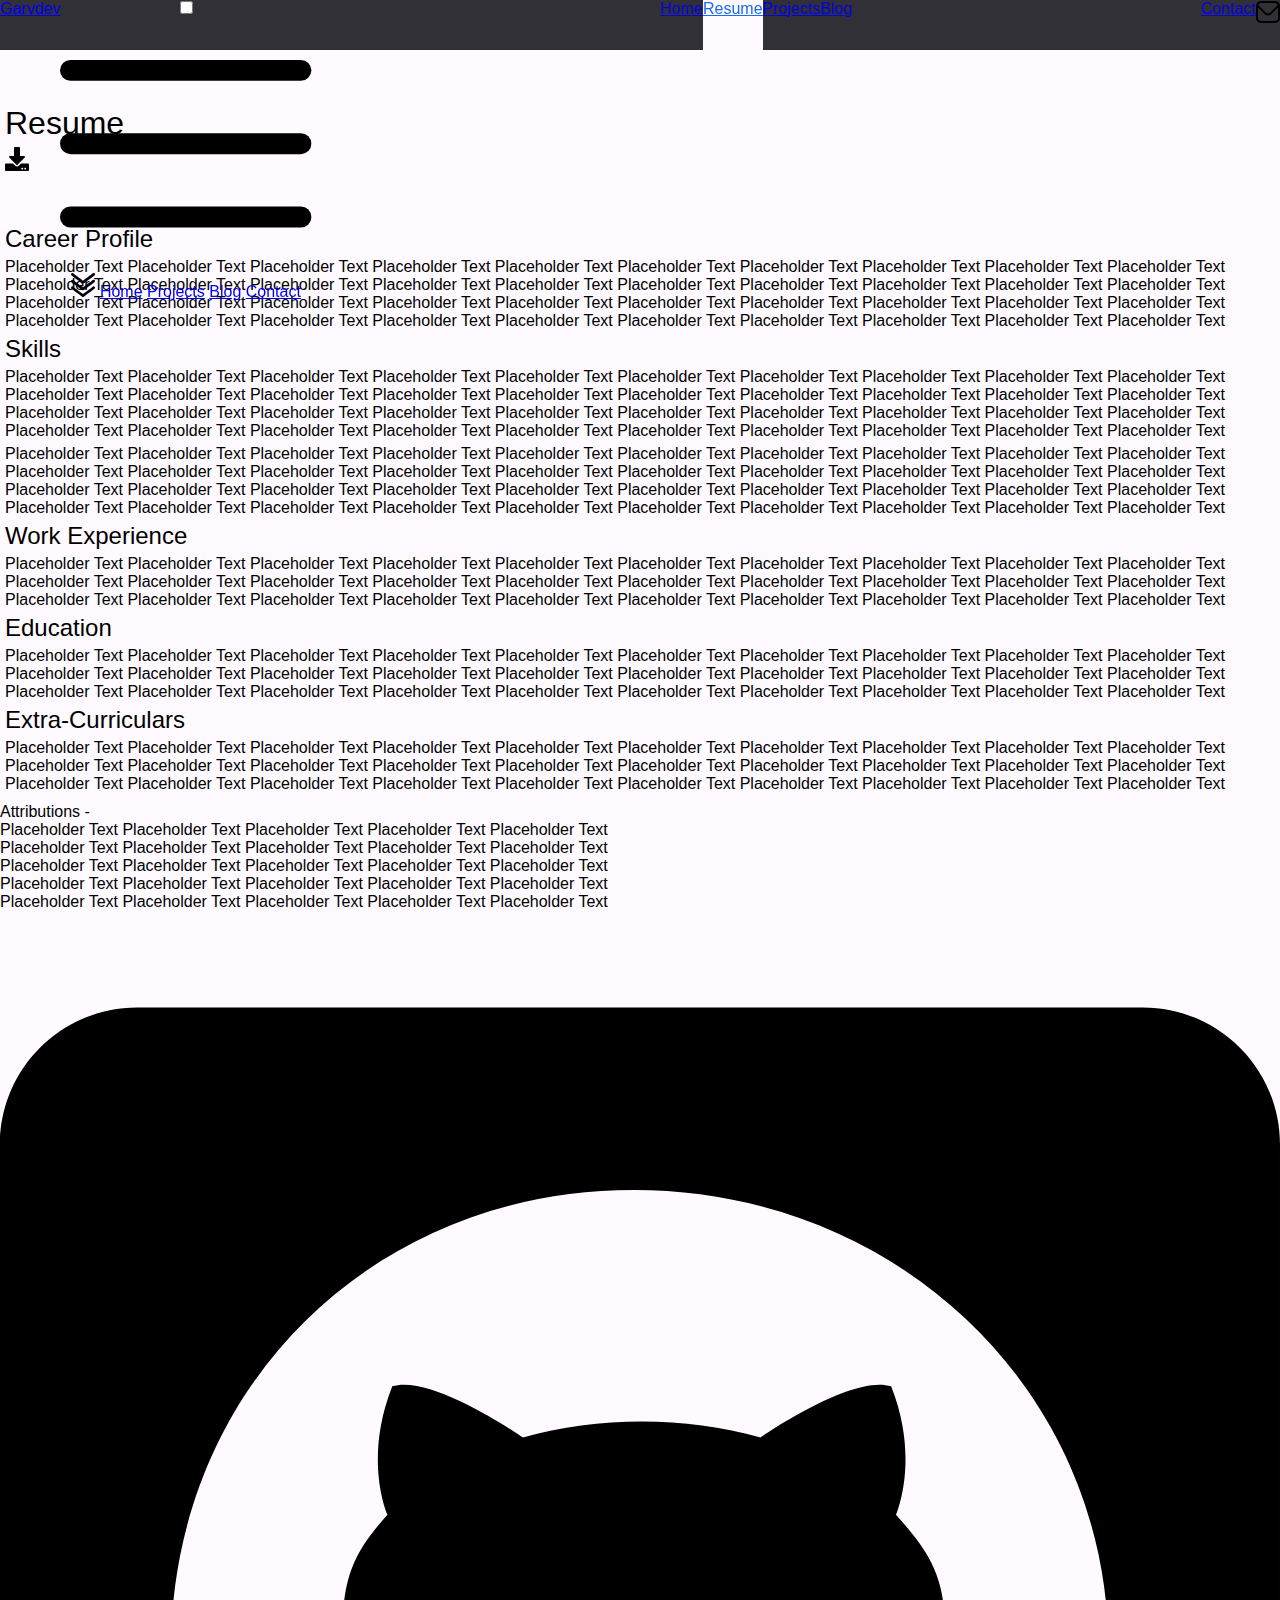
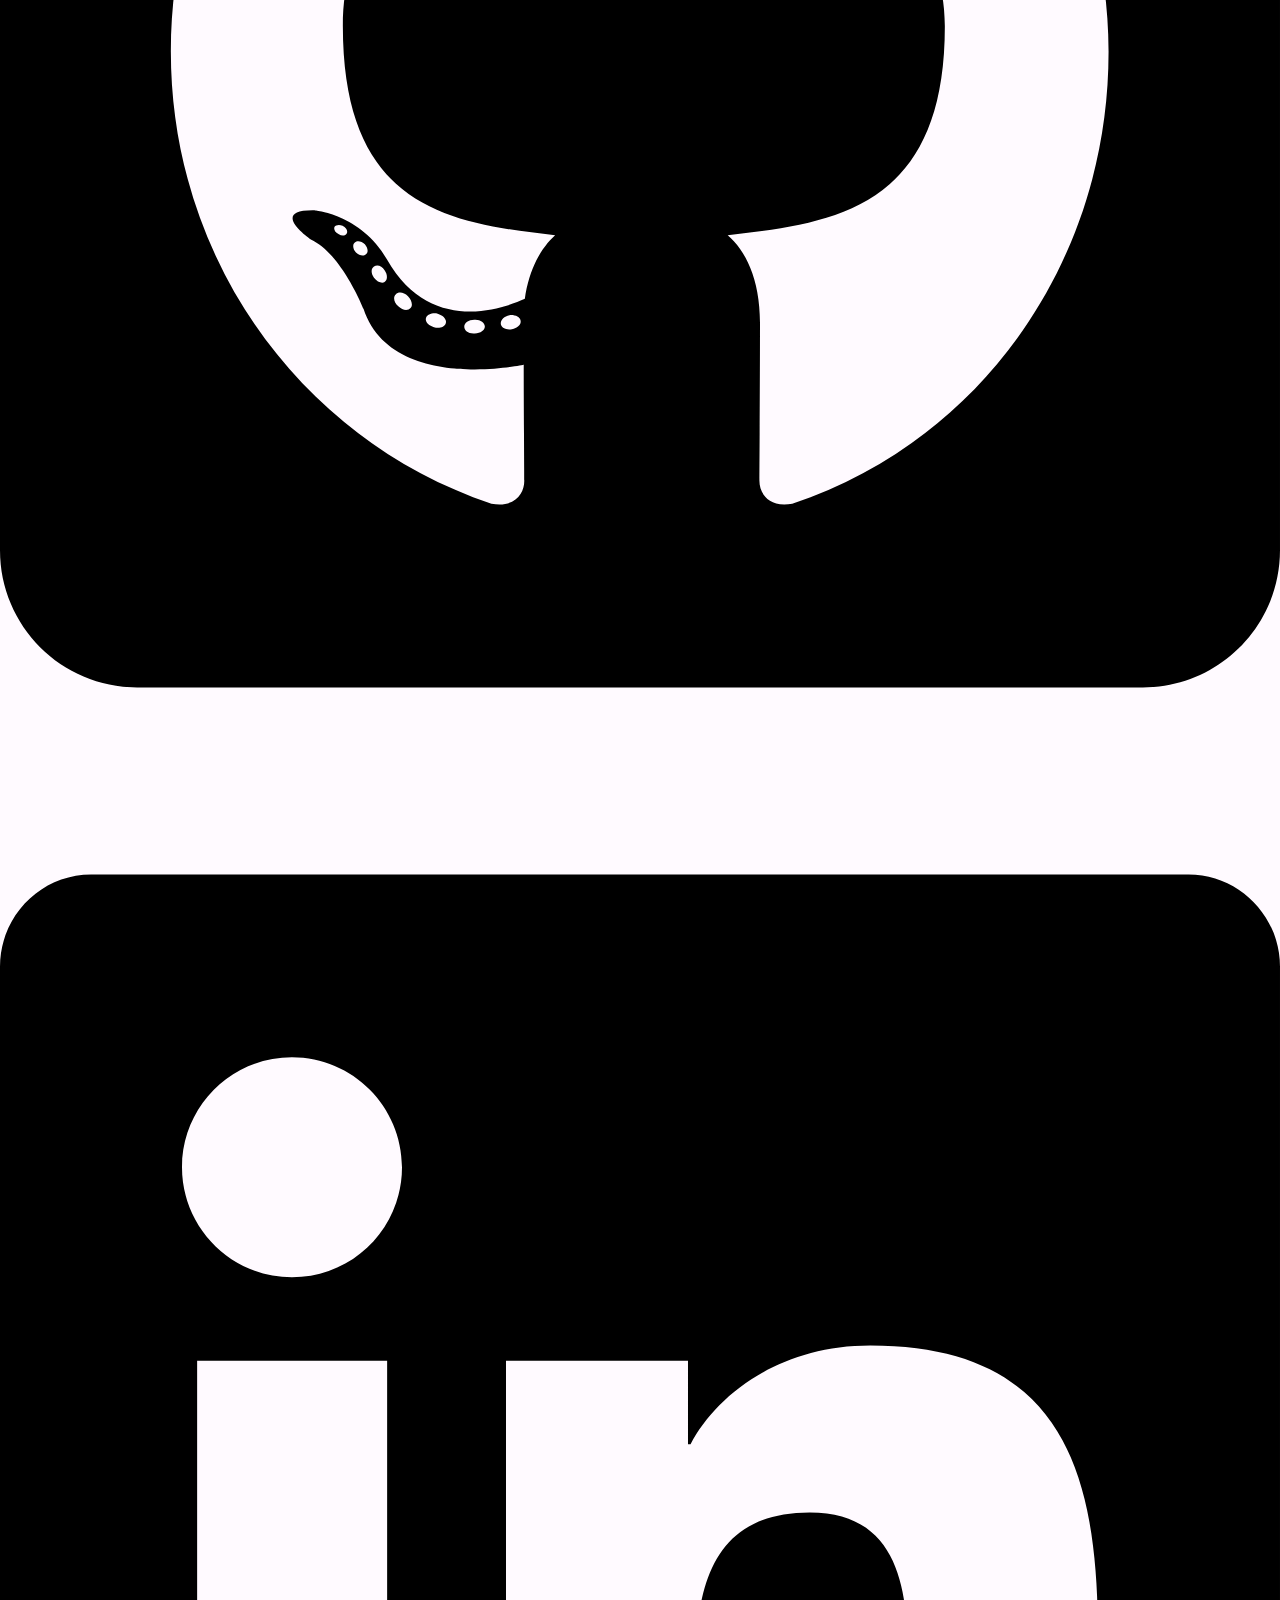
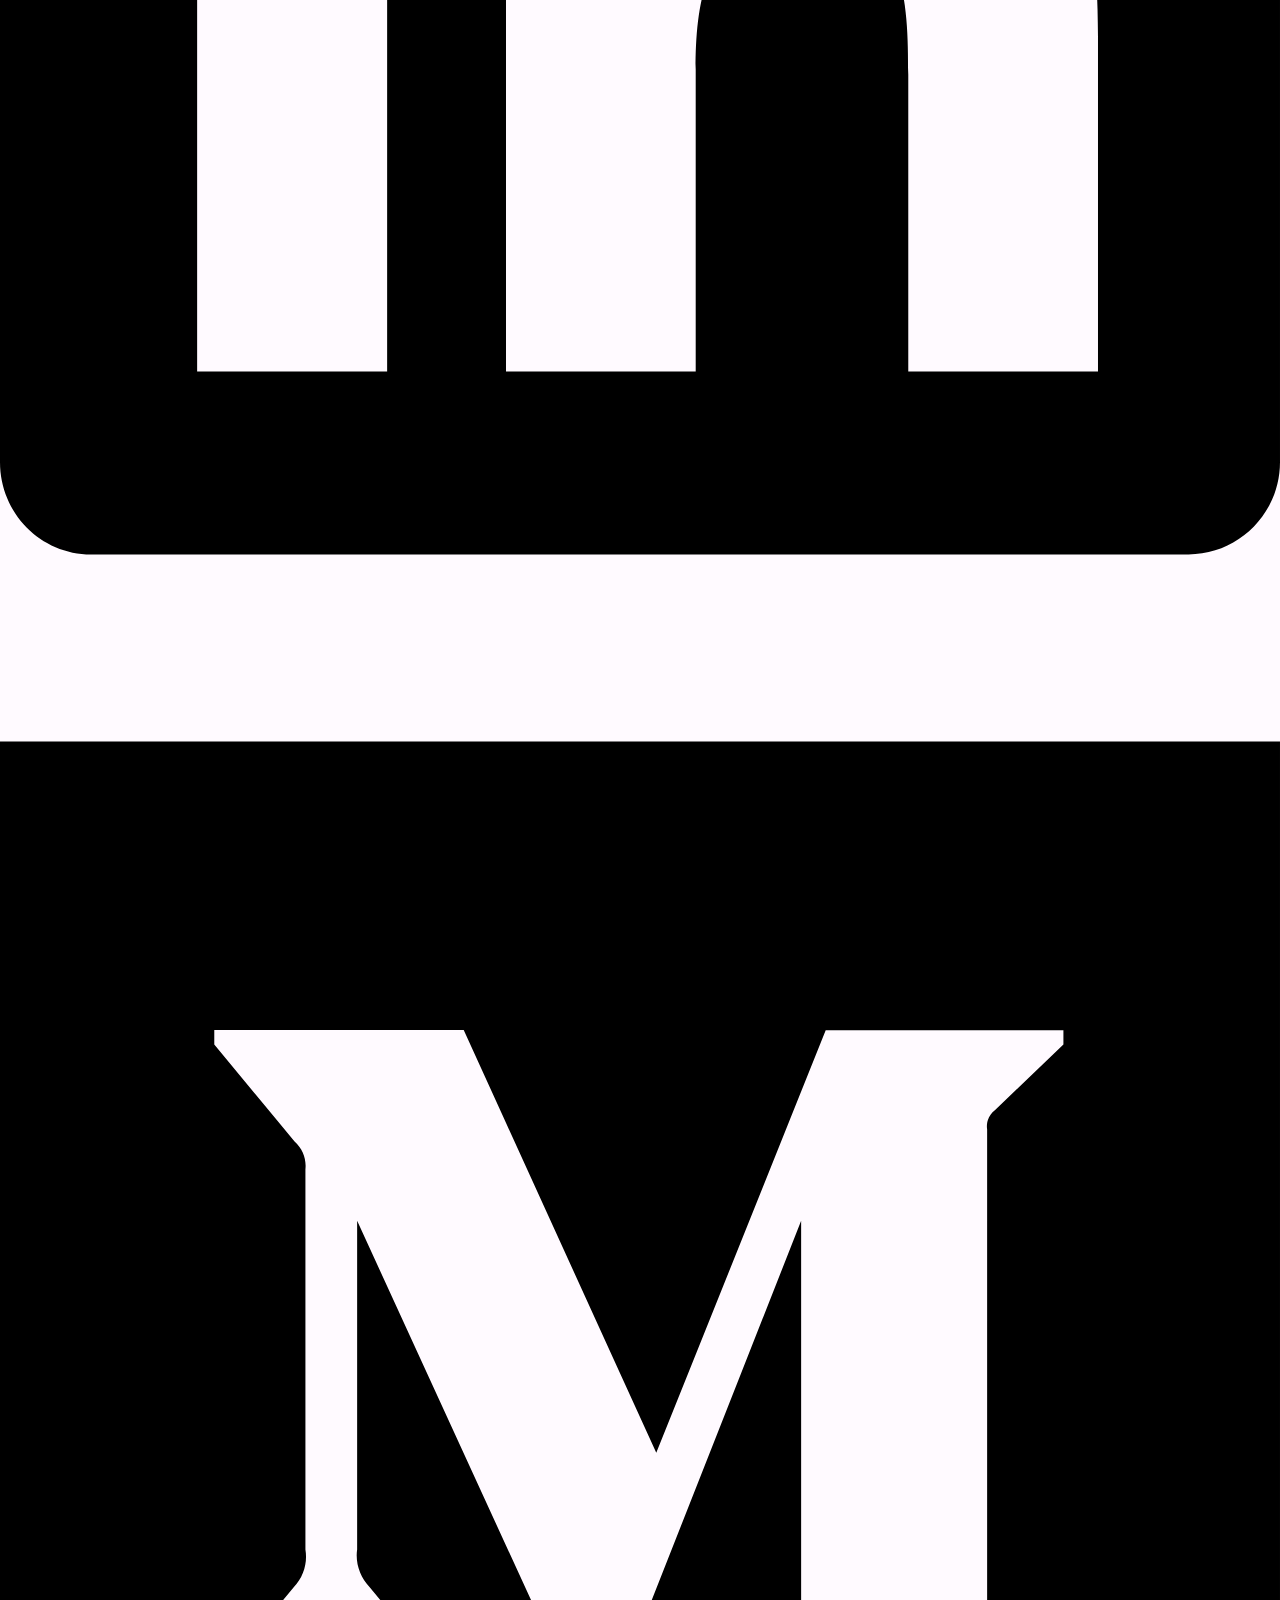
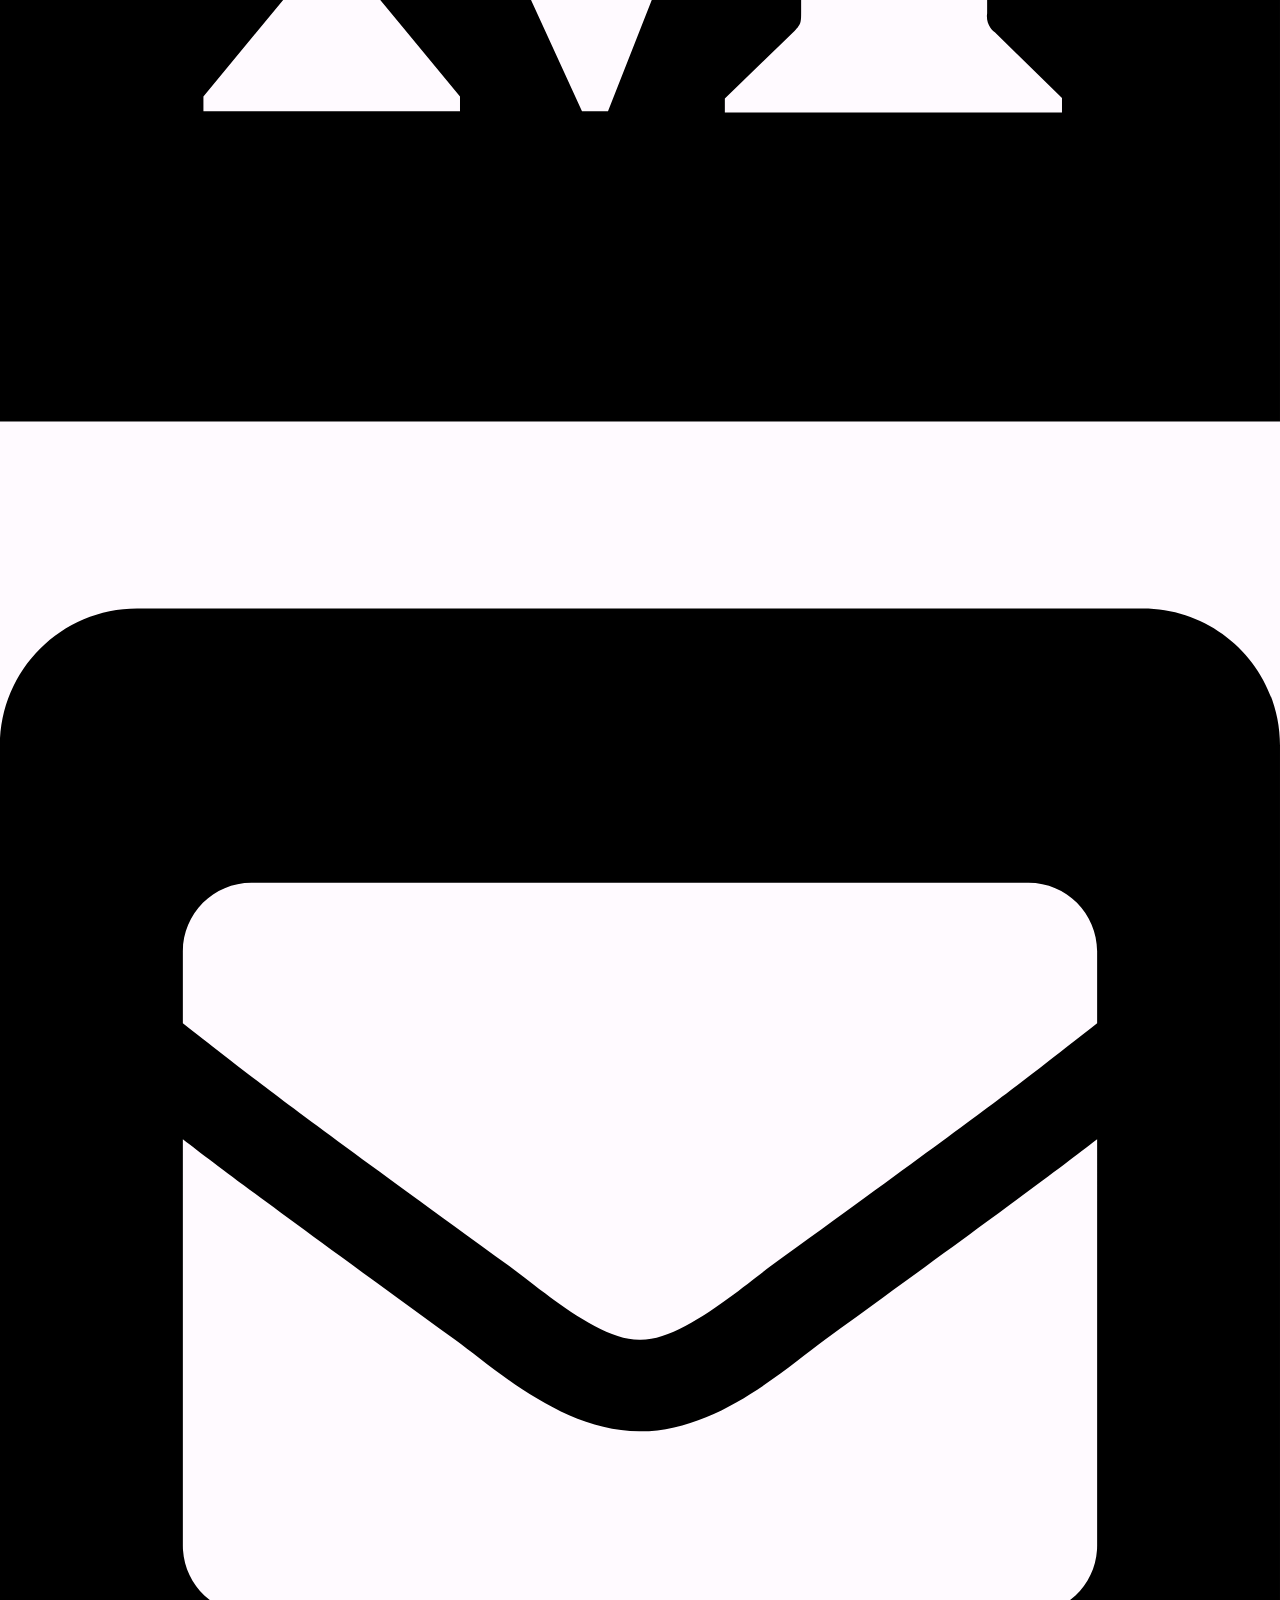
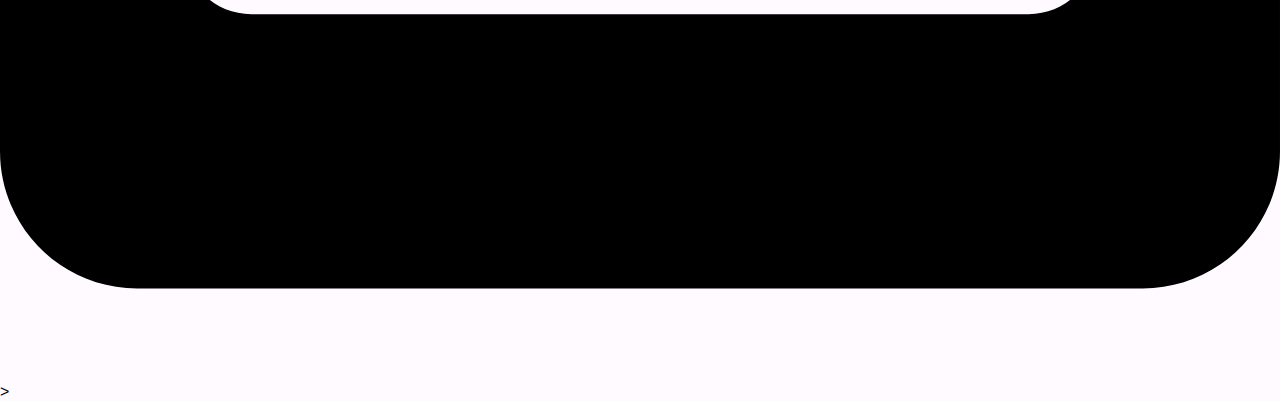
<file: resume.html>
<!DOCTYPE html>
<html lang="en">
<head>
    <meta charset="UTF-8">
    <meta http-equiv="X-UA-Compatible" content="IE=edge">
    <meta name="viewport" content="width=device-width, initial-scale=1.0">
    <title>Garvdev | Resume</title>
    <link href="style.css" type="text/css" rel="stylesheet">
</head>
<body id="resume">
    <header>
        <nav class="navbar">
            <a href="index.html" class="logo">Garvdev</a>
            <div class="dropdown hidden">
                <input type="checkbox" id="button-control" class="check"/>
                <label for="button-control" class="menu mobile">
                    <svg class="menu-icon" id="burger" viewBox="0 0 24 24"><rect y="11" width="24" height="2" rx="1"/><rect y="4" width="24" height="2" rx="1"/><rect y="18" width="24" height="2" rx="1"/></svg>
                    <svg class="menu-icon hidden" id="arrows" version="1.1" xmlns:xlink="http://www.w3.org/1999/xlink" preserveAspectRatio="xMidYMid meet" viewBox="0 0 24 24" width="24" height="24"><defs><path d="M12.8 10.37C13.87 9.57 22.39 3.2 23.45 2.4C24.05 1.97 24.18 1.14 23.74 0.55C23.31 -0.05 22.48 -0.18 21.88 0.25C21.87 0.26 21.86 0.27 21.85 0.28C21.19 0.77 17.91 3.22 12 7.64C6.09 3.22 2.81 0.77 2.15 0.28C1.57 -0.17 0.73 -0.06 0.28 0.52C-0.17 1.1 -0.06 1.93 0.52 2.38C0.53 2.39 0.54 2.4 0.55 2.4C1.61 3.2 10.13 9.57 11.2 10.37C11.42 10.53 11.67 10.62 11.94 10.63C12.25 10.64 12.55 10.55 12.8 10.37Z" id="a2pgiST2Y"></path><path d="M12.8 23.73C13.87 22.94 22.39 16.57 23.45 15.77C24.05 15.34 24.18 14.51 23.74 13.91C23.31 13.32 22.48 13.19 21.88 13.62C21.87 13.63 21.86 13.64 21.85 13.65C21.19 14.14 17.91 16.59 12 21.01C6.09 16.59 2.81 14.14 2.15 13.65C1.57 13.2 0.73 13.3 0.28 13.89C-0.17 14.47 -0.06 15.3 0.52 15.75C0.53 15.76 0.54 15.76 0.55 15.77C1.61 16.57 10.13 22.94 11.2 23.73C11.42 23.9 11.67 23.99 11.94 24C12.25 24.01 12.55 23.92 12.8 23.73Z" id="baoSXXC41f"></path><path d="M12.8 17.09C13.87 16.29 22.39 9.92 23.45 9.13C24.05 8.69 24.18 7.86 23.74 7.27C23.31 6.68 22.48 6.55 21.88 6.98C21.87 6.99 21.86 6.99 21.85 7C21.19 7.49 17.91 9.95 12 14.37C6.09 9.95 2.81 7.49 2.15 7C1.57 6.55 0.73 6.66 0.28 7.24C-0.17 7.82 -0.06 8.66 0.52 9.1C0.53 9.11 0.54 9.12 0.55 9.13C1.61 9.92 10.13 16.29 11.2 17.09C11.42 17.25 11.67 17.34 11.94 17.35C12.25 17.37 12.55 17.27 12.8 17.09Z" id="dJE6cQLvx"></path></defs><g><g><g><g><use xlink:href="#a2pgiST2Y" opacity="1" fill="#00000a" fill-opacity="1"></use><g><use xlink:href="#a2pgiST2Y" opacity="1" fill-opacity="0" stroke="#000000" stroke-width="10" stroke-opacity="0"></use></g></g><g><use xlink:href="#baoSXXC41f" opacity="1" fill="#00000a" fill-opacity="1"></use><g><use xlink:href="#baoSXXC41f" opacity="1" fill-opacity="0" stroke="#000000" stroke-width="10" stroke-opacity="0"></use></g></g><g><use xlink:href="#dJE6cQLvx" opacity="1" fill="#00000a" fill-opacity="1"></use><g><use xlink:href="#dJE6cQLvx" opacity="1" fill-opacity="0" stroke="#000000" stroke-width="10" stroke-opacity="0"></use></g></g></g></g></g></svg>
                </label>
                <a href="index.html" class="dropdown d-1 invisible">Home</a>
                <a href="projects.html" class="dropdown d-2 invisible">Projects</a>
                <a href="blog.html" class="dropdown d-3 invisible">Blog</a>
                <a href="contact.html" class="dropdown d-4 invisible">Contact</a>
            </div>
            <span class="buffer"></span>
            <a href="index.html" class="noncurrent-page highlight">Home</a>
            <a href="#resume" class="current-page highlight">Resume</a>
            <a href="projects.html" class="noncurrent-page highlight">Projects</a>
            <a href="blog.html" class="noncurrent-page highlight">Blog</a>
            <span class="buffer"></span>
            <a href="contact.html" class="contact highlight">Contact</a>
            <div class="mobile mail hidden">
                <a href="contact.html"><svg class="mail-icon" viewBox="0 0 24 24" height="24" width="24"><path d="M19,1H5A5.006,5.006,0,0,0,0,6V18a5.006,5.006,0,0,0,5,5H19a5.006,5.006,0,0,0,5-5V6A5.006,5.006,0,0,0,19,1ZM5,3H19a3,3,0,0,1,2.78,1.887l-7.658,7.659a3.007,3.007,0,0,1-4.244,0L2.22,4.887A3,3,0,0,1,5,3ZM19,21H5a3,3,0,0,1-3-3V7.5L8.464,13.96a5.007,5.007,0,0,0,7.072,0L22,7.5V18A3,3,0,0,1,19,21Z"/></svg></a>
            </div>
        </nav>
    </header>
    <main>
        <section class="row-flex flex-center">
            <h1>Resume</h1>
            <a class="download" href="content/resume.pdf" target="_blank">
                <svg version="1.1" viewBox="0 0 24 24" width="24" height="24"><defs><path d="M13.88 0C14.5 0 15 0.5 15 1.13C15 1.65 15 4.28 15 9C17.47 9 18.84 9 19.11 9C19.95 9 20.36 10.01 19.77 10.6C19.06 11.31 13.36 17.02 12.64 17.73C12.29 18.08 11.71 18.08 11.36 17.73C10.65 17.02 4.94 11.31 4.22 10.6C3.63 10.01 4.05 9 4.88 9C5.16 9 6.53 9 9 9C9 4.28 9 1.65 9 1.13C9 0.5 9.5 0 10.13 0C10.88 0 13.5 0 13.88 0ZM24 22.88C24 23.5 23.5 24 22.88 24C20.7 24 3.3 24 1.13 24C0.5 24 0 23.5 0 22.88C0 22.35 0 18.15 0 17.63C0 17 0.5 16.5 1.13 16.5C1.58 16.5 3.88 16.5 8 16.5C9.38 17.88 10.15 18.64 10.3 18.8C11.24 19.74 12.76 19.74 13.7 18.8C13.85 18.64 14.62 17.88 16 16.5C20.12 16.5 22.42 16.5 22.88 16.5C23.5 16.5 24 17 24 17.63C24 18.68 24 22.35 24 22.88ZM17.25 20.81C16.73 20.81 16.31 21.23 16.31 21.75C16.31 22.27 16.73 22.69 17.25 22.69C17.77 22.69 18.19 22.27 18.19 21.75C18.19 21.23 17.77 20.81 17.25 20.81ZM20.25 20.81C19.73 20.81 19.31 21.23 19.31 21.75C19.31 22.27 19.73 22.69 20.25 22.69C20.77 22.69 21.19 22.27 21.19 21.75C21.19 21.23 20.77 20.81 20.25 20.81Z" id="b1pKclkud"></path></defs><g><g><g><use xlink:href="#b1pKclkud" opacity="1" fill="#000000" fill-opacity="1"></use><g><use xlink:href="#b1pKclkud" opacity="1" fill-opacity="0" stroke="#000000" stroke-width="0" stroke-opacity="0"></use></g></g></g></g></svg>
            </a>
        </section>
        <section class="row-flex flex-center">
            <article>
                <h2>Career Profile</h2>
                <p class="full-para">
                    Placeholder Text Placeholder Text Placeholder Text Placeholder Text Placeholder Text
                    Placeholder Text Placeholder Text Placeholder Text Placeholder Text Placeholder Text
                    Placeholder Text Placeholder Text Placeholder Text Placeholder Text Placeholder Text
                    Placeholder Text Placeholder Text Placeholder Text Placeholder Text Placeholder Text
                    Placeholder Text Placeholder Text Placeholder Text Placeholder Text Placeholder Text
                    Placeholder Text Placeholder Text Placeholder Text Placeholder Text Placeholder Text
                    Placeholder Text Placeholder Text Placeholder Text Placeholder Text Placeholder Text
                    Placeholder Text Placeholder Text Placeholder Text Placeholder Text Placeholder Text
                </p>
            </article>
            <article class="col-flex">
                <h2>Skills</h2>
                <div class="row-flex">
                <p class="split-para text-center">
                    Placeholder Text Placeholder Text Placeholder Text Placeholder Text Placeholder Text
                    Placeholder Text Placeholder Text Placeholder Text Placeholder Text Placeholder Text
                    Placeholder Text Placeholder Text Placeholder Text Placeholder Text Placeholder Text
                    Placeholder Text Placeholder Text Placeholder Text Placeholder Text Placeholder Text
                    Placeholder Text Placeholder Text Placeholder Text Placeholder Text Placeholder Text
                    Placeholder Text Placeholder Text Placeholder Text Placeholder Text Placeholder Text
                    Placeholder Text Placeholder Text Placeholder Text Placeholder Text Placeholder Text
                    Placeholder Text Placeholder Text Placeholder Text Placeholder Text Placeholder Text
                </p>
                <p class="split-para text-center">
                    Placeholder Text Placeholder Text Placeholder Text Placeholder Text Placeholder Text
                    Placeholder Text Placeholder Text Placeholder Text Placeholder Text Placeholder Text
                    Placeholder Text Placeholder Text Placeholder Text Placeholder Text Placeholder Text
                    Placeholder Text Placeholder Text Placeholder Text Placeholder Text Placeholder Text
                    Placeholder Text Placeholder Text Placeholder Text Placeholder Text Placeholder Text
                    Placeholder Text Placeholder Text Placeholder Text Placeholder Text Placeholder Text
                    Placeholder Text Placeholder Text Placeholder Text Placeholder Text Placeholder Text
                    Placeholder Text Placeholder Text Placeholder Text Placeholder Text Placeholder Text
                </p>
                </div>
            </article>
            <article class="column-flex">
                <h2>Work Experience</h2>
                <p class="full-para">
                    Placeholder Text Placeholder Text Placeholder Text Placeholder Text Placeholder Text
                    Placeholder Text Placeholder Text Placeholder Text Placeholder Text Placeholder Text
                    Placeholder Text Placeholder Text Placeholder Text Placeholder Text Placeholder Text
                    Placeholder Text Placeholder Text Placeholder Text Placeholder Text Placeholder Text
                    Placeholder Text Placeholder Text Placeholder Text Placeholder Text Placeholder Text
                    Placeholder Text Placeholder Text Placeholder Text Placeholder Text Placeholder Text
                </p>
            </article>
            <article class="column-flex">
                <h2>Education</h2>
                <p class="full-para">
                    Placeholder Text Placeholder Text Placeholder Text Placeholder Text Placeholder Text
                    Placeholder Text Placeholder Text Placeholder Text Placeholder Text Placeholder Text
                    Placeholder Text Placeholder Text Placeholder Text Placeholder Text Placeholder Text
                    Placeholder Text Placeholder Text Placeholder Text Placeholder Text Placeholder Text
                    Placeholder Text Placeholder Text Placeholder Text Placeholder Text Placeholder Text
                    Placeholder Text Placeholder Text Placeholder Text Placeholder Text Placeholder Text
                </p>
            </article>
            <article class="column-flex">
                <h2>Extra-Curriculars</h2>
                <p class="full-para">
                    Placeholder Text Placeholder Text Placeholder Text Placeholder Text Placeholder Text
                    Placeholder Text Placeholder Text Placeholder Text Placeholder Text Placeholder Text
                    Placeholder Text Placeholder Text Placeholder Text Placeholder Text Placeholder Text
                    Placeholder Text Placeholder Text Placeholder Text Placeholder Text Placeholder Text
                    Placeholder Text Placeholder Text Placeholder Text Placeholder Text Placeholder Text
                    Placeholder Text Placeholder Text Placeholder Text Placeholder Text Placeholder Text
                </p>
            </article>
        </section>
    </main>
    <footer>
        <p class="attributions">
            Attributions - <br>
            Placeholder Text Placeholder Text Placeholder Text Placeholder Text Placeholder Text<br>
            Placeholder Text Placeholder Text Placeholder Text Placeholder Text Placeholder Text<br>
            Placeholder Text Placeholder Text Placeholder Text Placeholder Text Placeholder Text<br>
            Placeholder Text Placeholder Text Placeholder Text Placeholder Text Placeholder Text<br>
            Placeholder Text Placeholder Text Placeholder Text Placeholder Text Placeholder Text<br>
        </p>
        <div class="external-links">
            <a href="https://github.com/garvdev/" target="_blank">
                <svg class = "svg" viewBox="0 0 448 512"><path d="M400 32H48C21.5 32 0 53.5 0 80v352c0 26.5 21.5 48 48 48h352c26.5 0 48-21.5 48-48V80c0-26.5-21.5-48-48-48zM277.3 415.7c-8.4 1.5-11.5-3.7-11.5-8 0-5.4.2-33 .2-55.3 0-15.6-5.2-25.5-11.3-30.7 37-4.1 76-9.2 76-73.1 0-18.2-6.5-27.3-17.1-39 1.7-4.3 7.4-22-1.7-45-13.9-4.3-45.7 17.9-45.7 17.9-13.2-3.7-27.5-5.6-41.6-5.6-14.1 0-28.4 1.9-41.6 5.6 0 0-31.8-22.2-45.7-17.9-9.1 22.9-3.5 40.6-1.7 45-10.6 11.7-15.6 20.8-15.6 39 0 63.6 37.3 69 74.3 73.1-4.8 4.3-9.1 11.7-10.6 22.3-9.5 4.3-33.8 11.7-48.3-13.9-9.1-15.8-25.5-17.1-25.5-17.1-16.2-.2-1.1 10.2-1.1 10.2 10.8 5 18.4 24.2 18.4 24.2 9.7 29.7 56.1 19.7 56.1 19.7 0 13.9.2 36.5.2 40.6 0 4.3-3 9.5-11.5 8-66-22.1-112.2-84.9-112.2-158.3 0-91.8 70.2-161.5 162-161.5S388 165.6 388 257.4c.1 73.4-44.7 136.3-110.7 158.3zm-98.1-61.1c-1.9.4-3.7-.4-3.9-1.7-.2-1.5 1.1-2.8 3-3.2 1.9-.2 3.7.6 3.9 1.9.3 1.3-1 2.6-3 3zm-9.5-.9c0 1.3-1.5 2.4-3.5 2.4-2.2.2-3.7-.9-3.7-2.4 0-1.3 1.5-2.4 3.5-2.4 1.9-.2 3.7.9 3.7 2.4zm-13.7-1.1c-.4 1.3-2.4 1.9-4.1 1.3-1.9-.4-3.2-1.9-2.8-3.2.4-1.3 2.4-1.9 4.1-1.5 2 .6 3.3 2.1 2.8 3.4zm-12.3-5.4c-.9 1.1-2.8.9-4.3-.6-1.5-1.3-1.9-3.2-.9-4.1.9-1.1 2.8-.9 4.3.6 1.3 1.3 1.8 3.3.9 4.1zm-9.1-9.1c-.9.6-2.6 0-3.7-1.5s-1.1-3.2 0-3.9c1.1-.9 2.8-.2 3.7 1.3 1.1 1.5 1.1 3.3 0 4.1zm-6.5-9.7c-.9.9-2.4.4-3.5-.6-1.1-1.3-1.3-2.8-.4-3.5.9-.9 2.4-.4 3.5.6 1.1 1.3 1.3 2.8.4 3.5zm-6.7-7.4c-.4.9-1.7 1.1-2.8.4-1.3-.6-1.9-1.7-1.5-2.6.4-.6 1.5-.9 2.8-.4 1.3.7 1.9 1.8 1.5 2.6z"/></svg>
            </a>
            <a href="https://linkedin.com" target="_blank">
                <svg class = "svg" viewBox="0 0 448 512"><path d="M416 32H31.9C14.3 32 0 46.5 0 64.3v383.4C0 465.5 14.3 480 31.9 480H416c17.6 0 32-14.5 32-32.3V64.3c0-17.8-14.4-32.3-32-32.3zM135.4 416H69V202.2h66.5V416zm-33.2-243c-21.3 0-38.5-17.3-38.5-38.5S80.9 96 102.2 96c21.2 0 38.5 17.3 38.5 38.5 0 21.3-17.2 38.5-38.5 38.5zm282.1 243h-66.4V312c0-24.8-.5-56.7-34.5-56.7-34.6 0-39.9 27-39.9 54.9V416h-66.4V202.2h63.7v29.2h.9c8.9-16.8 30.6-34.5 62.9-34.5 67.2 0 79.7 44.3 79.7 101.9V416z"/></svg>
            </a>
            <a href="https://medium.com/@garvdev" target="_blank">
                <svg class = "svg" viewBox="0 0 448 512"><path d="M0 32v448h448V32H0zm372.2 106.1l-24 23c-2.1 1.6-3.1 4.2-2.7 6.7v169.3c-.4 2.6.6 5.2 2.7 6.7l23.5 23v5.1h-118V367l24.3-23.6c2.4-2.4 2.4-3.1 2.4-6.7V199.8l-67.6 171.6h-9.1L125 199.8v115c-.7 4.8 1 9.7 4.4 13.2l31.6 38.3v5.1H71.2v-5.1l31.6-38.3c3.4-3.5 4.9-8.4 4.1-13.2v-133c.4-3.7-1-7.3-3.8-9.8L75 138.1V133h87.3l67.4 148L289 133.1h83.2v5z"/></svg>
            </a>
            <a href="mailto:garvey@garvdev.com" target="_blank">
                <svg class = "svg" viewBox="0 0 448 512"><path d="M400 32H48C21.49 32 0 53.49 0 80v352c0 26.51 21.49 48 48 48h352c26.51 0 48-21.49 48-48V80c0-26.51-21.49-48-48-48zM178.117 262.104C87.429 196.287 88.353 196.121 64 177.167V152c0-13.255 10.745-24 24-24h272c13.255 0 24 10.745 24 24v25.167c-24.371 18.969-23.434 19.124-114.117 84.938-10.5 7.655-31.392 26.12-45.883 25.894-14.503.218-35.367-18.227-45.883-25.895zM384 217.775V360c0 13.255-10.745 24-24 24H88c-13.255 0-24-10.745-24-24V217.775c13.958 10.794 33.329 25.236 95.303 70.214 14.162 10.341 37.975 32.145 64.694 32.01 26.887.134 51.037-22.041 64.72-32.025 61.958-44.965 81.325-59.406 95.283-70.199z"/></svg>
            </a>                
        </div>
    </footer>>
</body>
</html>
</file>
<file: style.css>
/* Global Styles */
* {
    margin: 0px;
    padding: 0px;
    border: 0px;

    box-sizing: content-box;

    font-family: Inter, Poppins, sans-serif;
    font-weight: 200;
}

/* --------------------------------------- */
/* Full document properties */
body {
    background-color: #fffaff;
    display: flex;
    flex-flow: column nowrap;
    align-content: flex-start;
}

h1, p, article, aside {
    margin-top: 5px;
    margin-bottom: 5px;
}

.buffer {
    flex: 0.5 3 auto;
}

main {
    position:relative;
    top: 50px;
    margin: 5px 5px;
}

section {
    margin: 50px 0px;
}

@media only screen and (max-width: 480px) {
    section {
        margin: 5px 0px;
    }
}

/* --------------------------------------- */
/* Navigation Bar Styling and Positioning */
/* Set properties of navbar */
nav {
    position: fixed;
    top: 0px;
    width: 100%;
    height: 50px;

    display: flex;
    flex: 1 1 auto;
    justify-content: center;

    background-color: #303036;
    color: #fffaff;
    text-align: center;
    font-size: medium;

    /* border-bottom: #fffaff 10px solid; */

    z-index:10;
}

/* Additional specificity for buttons on navbar */
button {
    cursor: pointer;
    flex: 1 1 auto;
    justify-content: space-between;
    
    background-color: #303036;
    color: #fffaff;
    text-align: center;
    font-size: medium; 
}

/* Top left label on navbar centered and padded */
label {
    flex: 1 1 auto;
    padding: 15px 0px;
    justify-content: center;
}

/* Set styling of navbar buttons for current page */
.current-page {
   background-color: #fffaff; 
   color: #1a6cef;
}

/* Navbar Hover Functionality */


/* Navbar Responsive Functionality */
@media only screen and (max-width: 480px) {
    .current-page {
        width: 30%;
    }
    .noncurrent-page {
        display: none;
    }
    .contact, label {
        z-index:0;
    }
}

/* --------------------------------------- */
/* Homepage Content Positioning and Styling */

#home main section {
    display: flex;
    flex: 1 1 auto;
    justify-content: space-evenly;
    align-content: center;
    flex-flow: row wrap;
}

section.intro figure {
    width: 100%;

    display: flex;
    justify-content: space-evenly;
    align-items: center;
    flex-flow: row wrap; 
}

section.intro img {
    margin: 5px 0px;
    max-width: 25em;
    display: inline-flex;
    align-items: center;
}

section.intro figcaption {
    max-width: 700px;
    display: inline-flex;
    flex-flow: column wrap;
    align-items: center;
    text-align: left;
}

/* -------------- */

section.skills article {
    max-width: 700px;
    display: flex;
    justify-content: space-evenly;
    align-items: left;
    flex-flow: column wrap;
}

section.skills aside {
    max-width: 400px;
    display: flex;
    justify-content: space-evenly;
    align-items: center;
    flex-flow: row wrap;
    margin:
}

section.skills .icons {
    max-height: 100px;
    max-width: 100px;
    margin:0px 15px;
}

section.skills a {
    text-align:right;
}

@media only screen and (max-width: 480px) {
    section.intro img {
        width: 100%;
        height: auto;
    }
}
</file>
